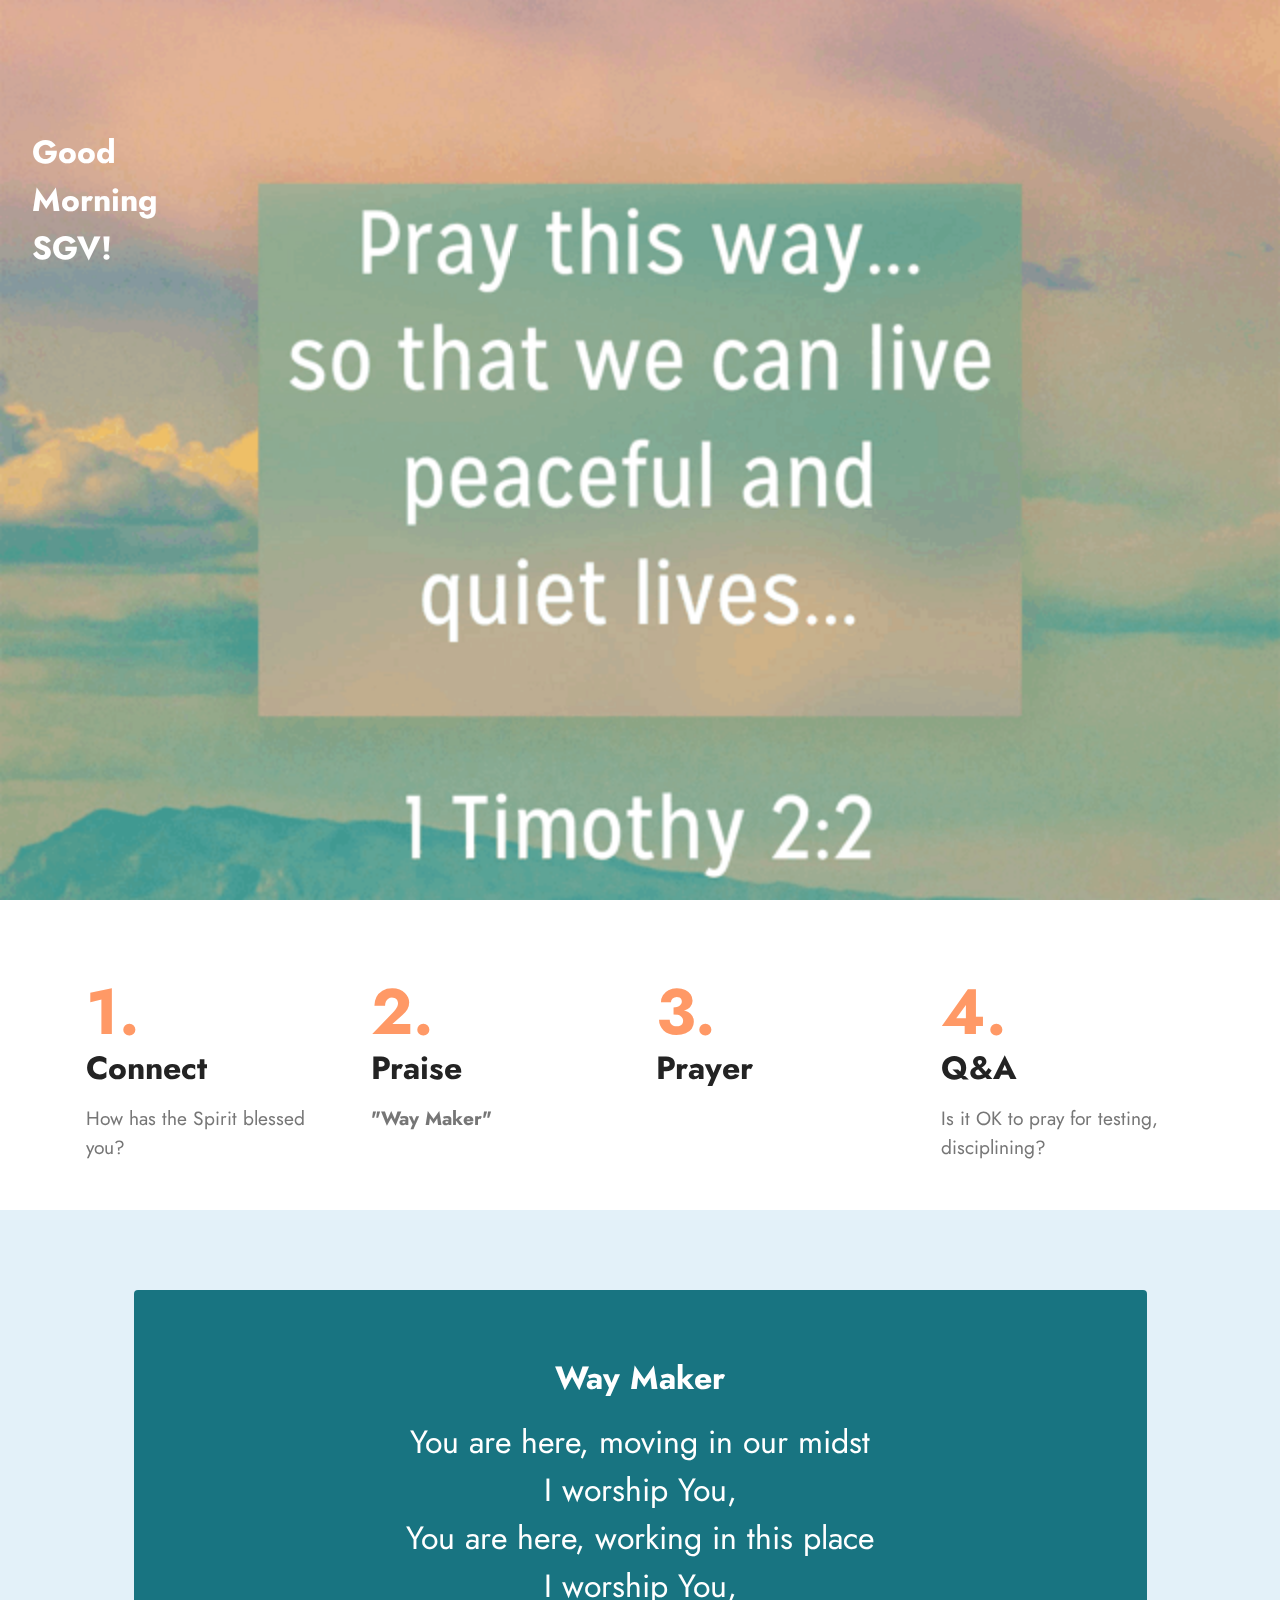
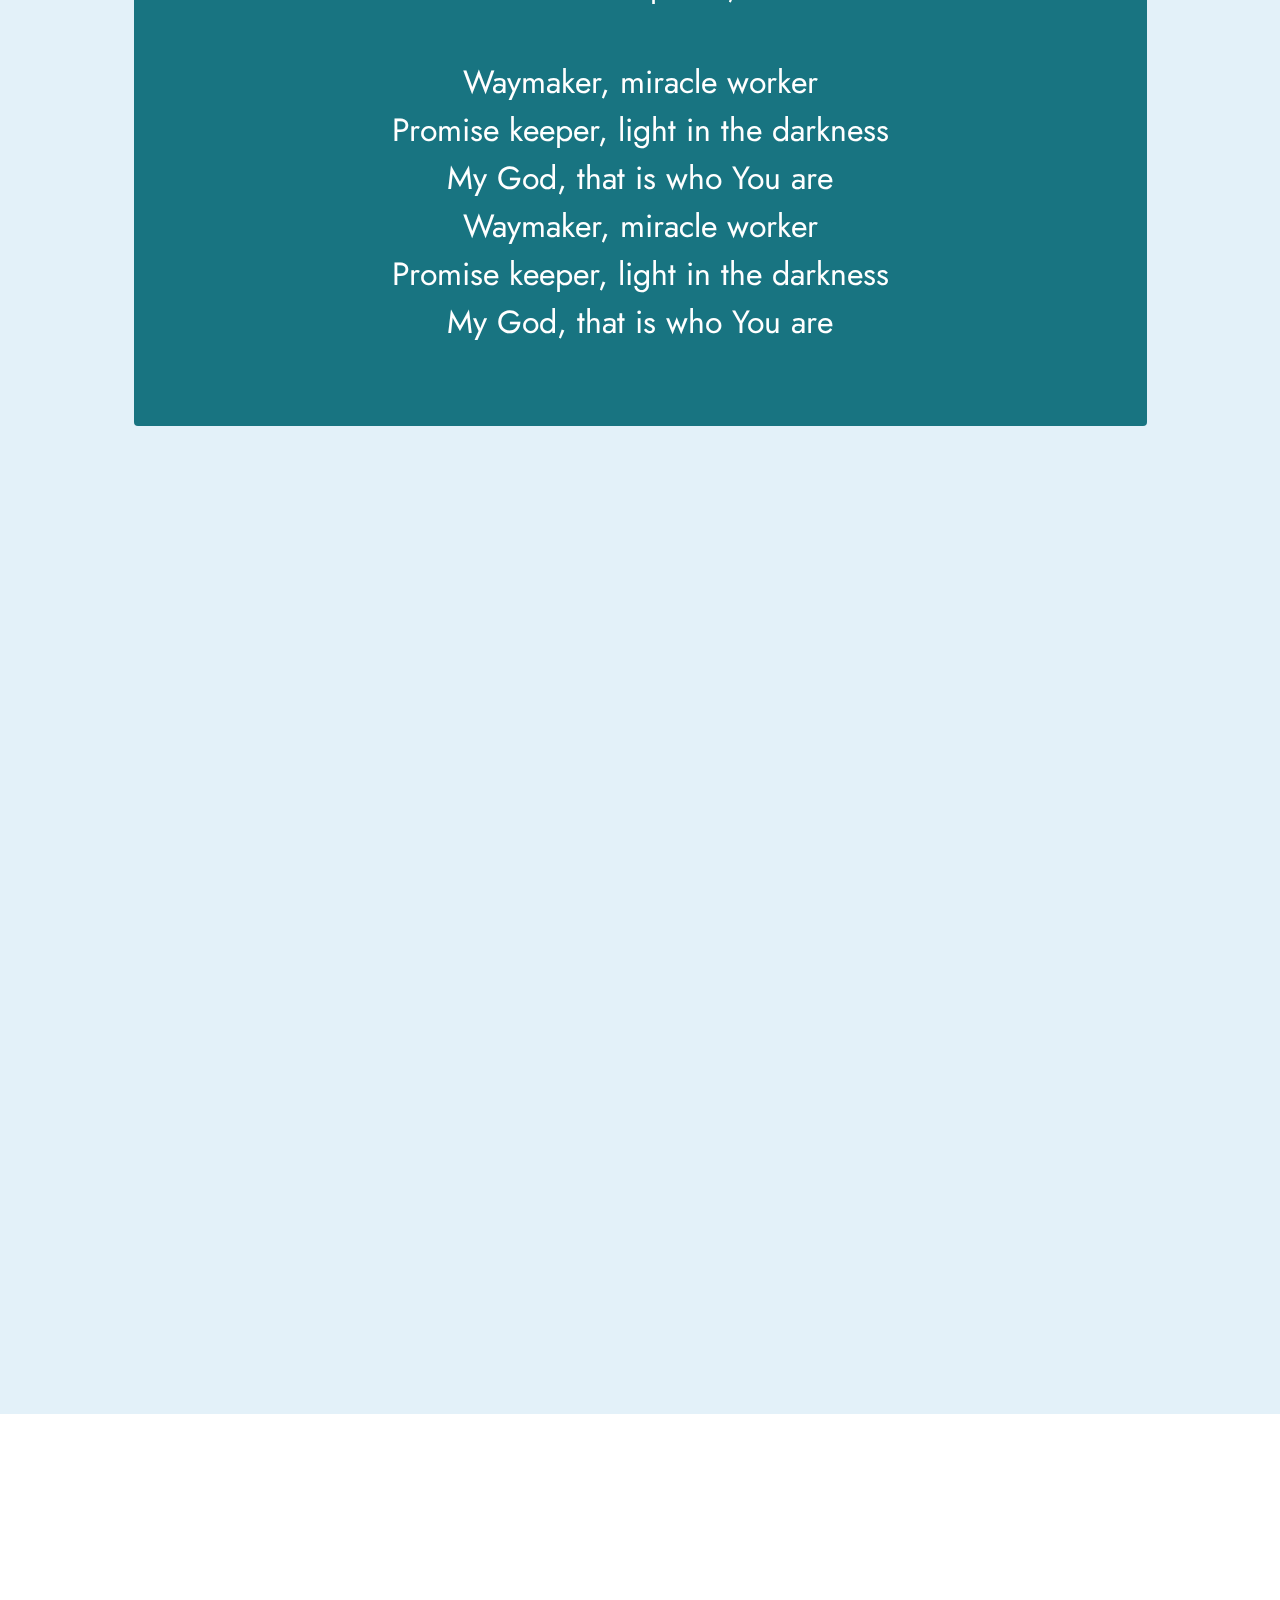
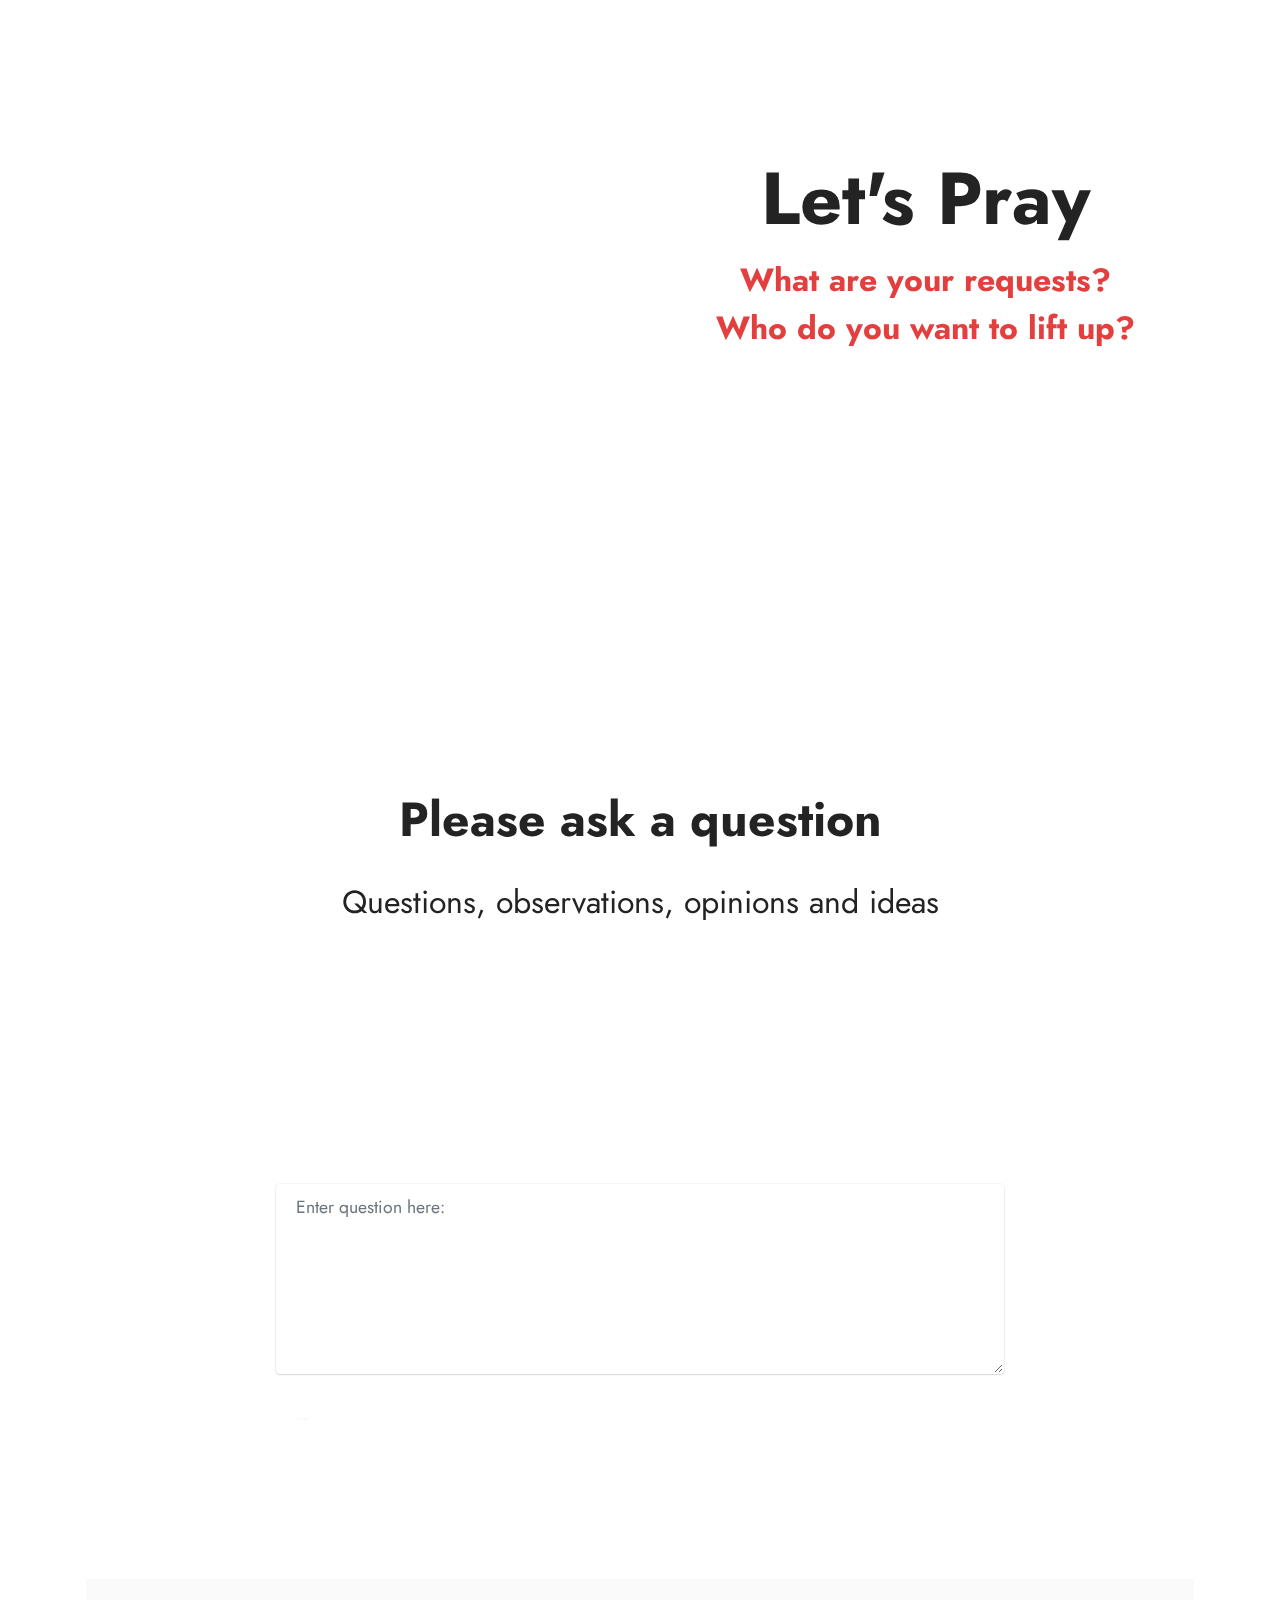
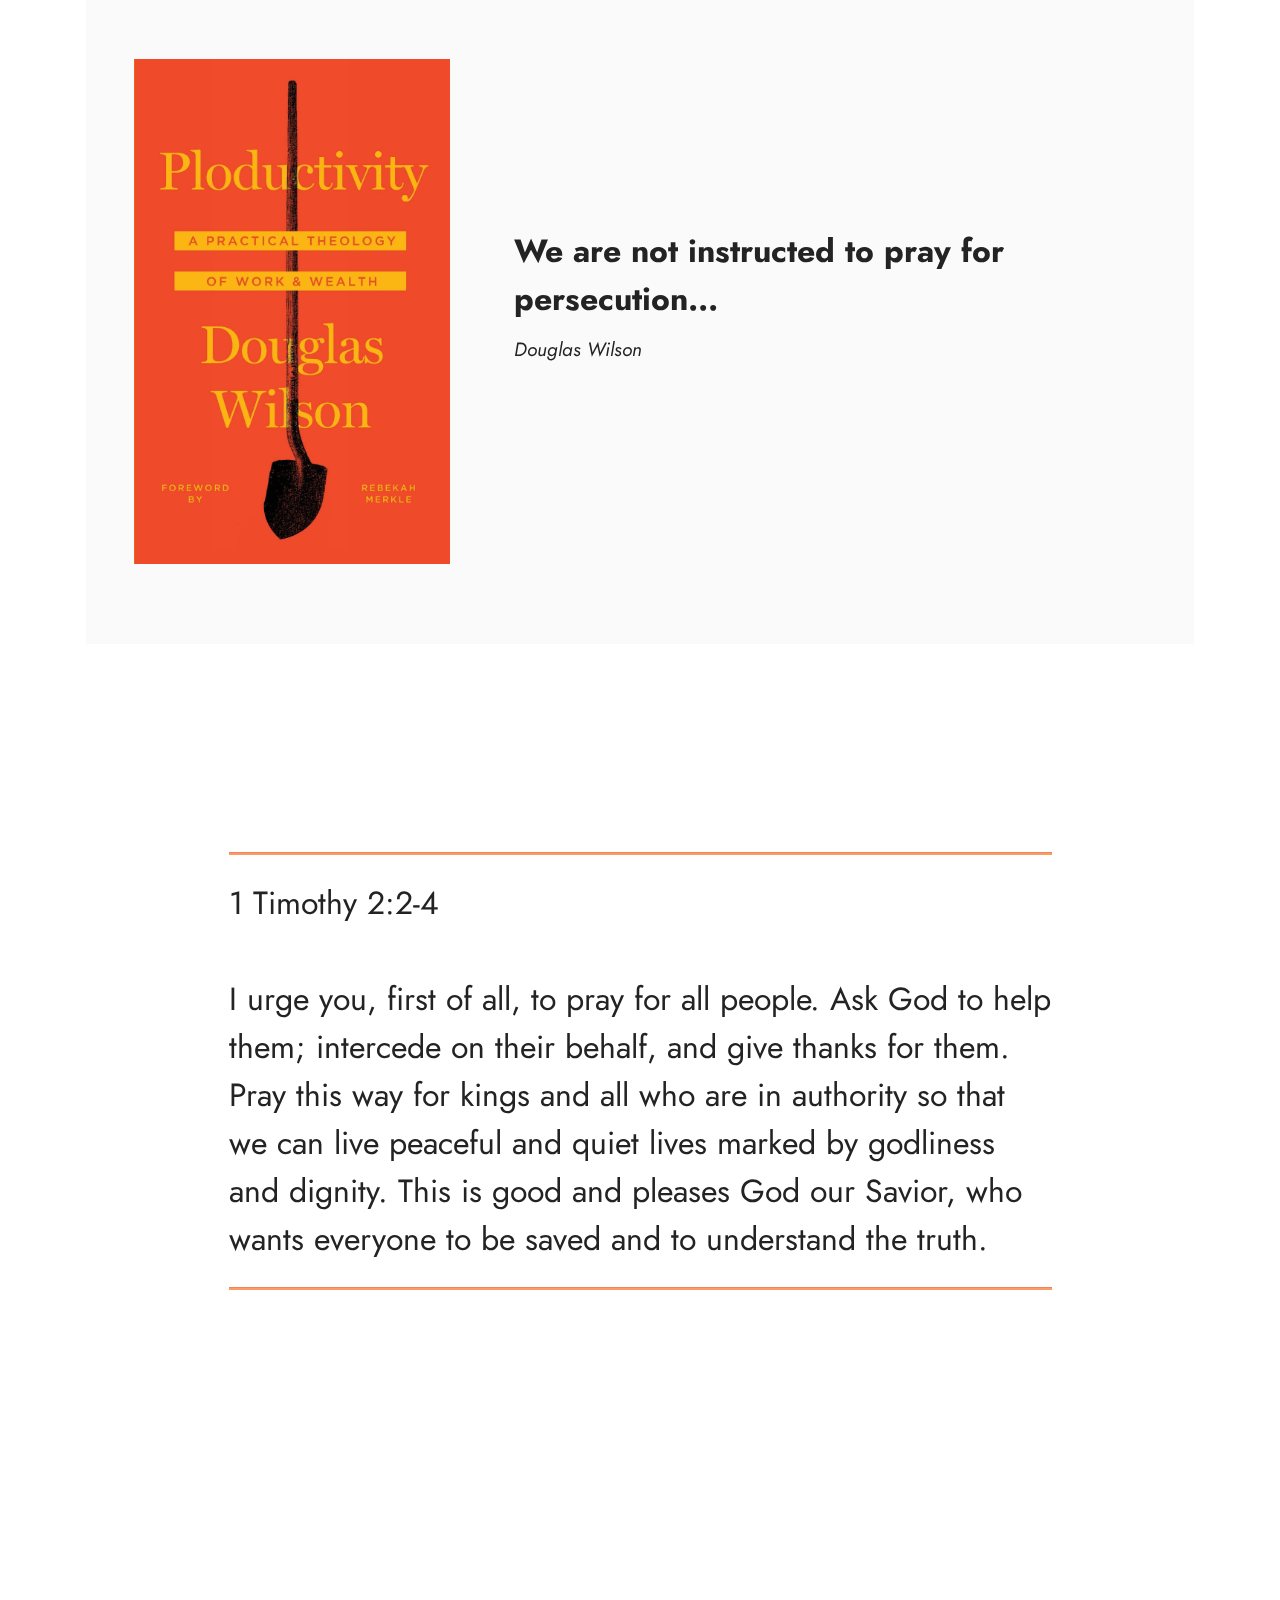
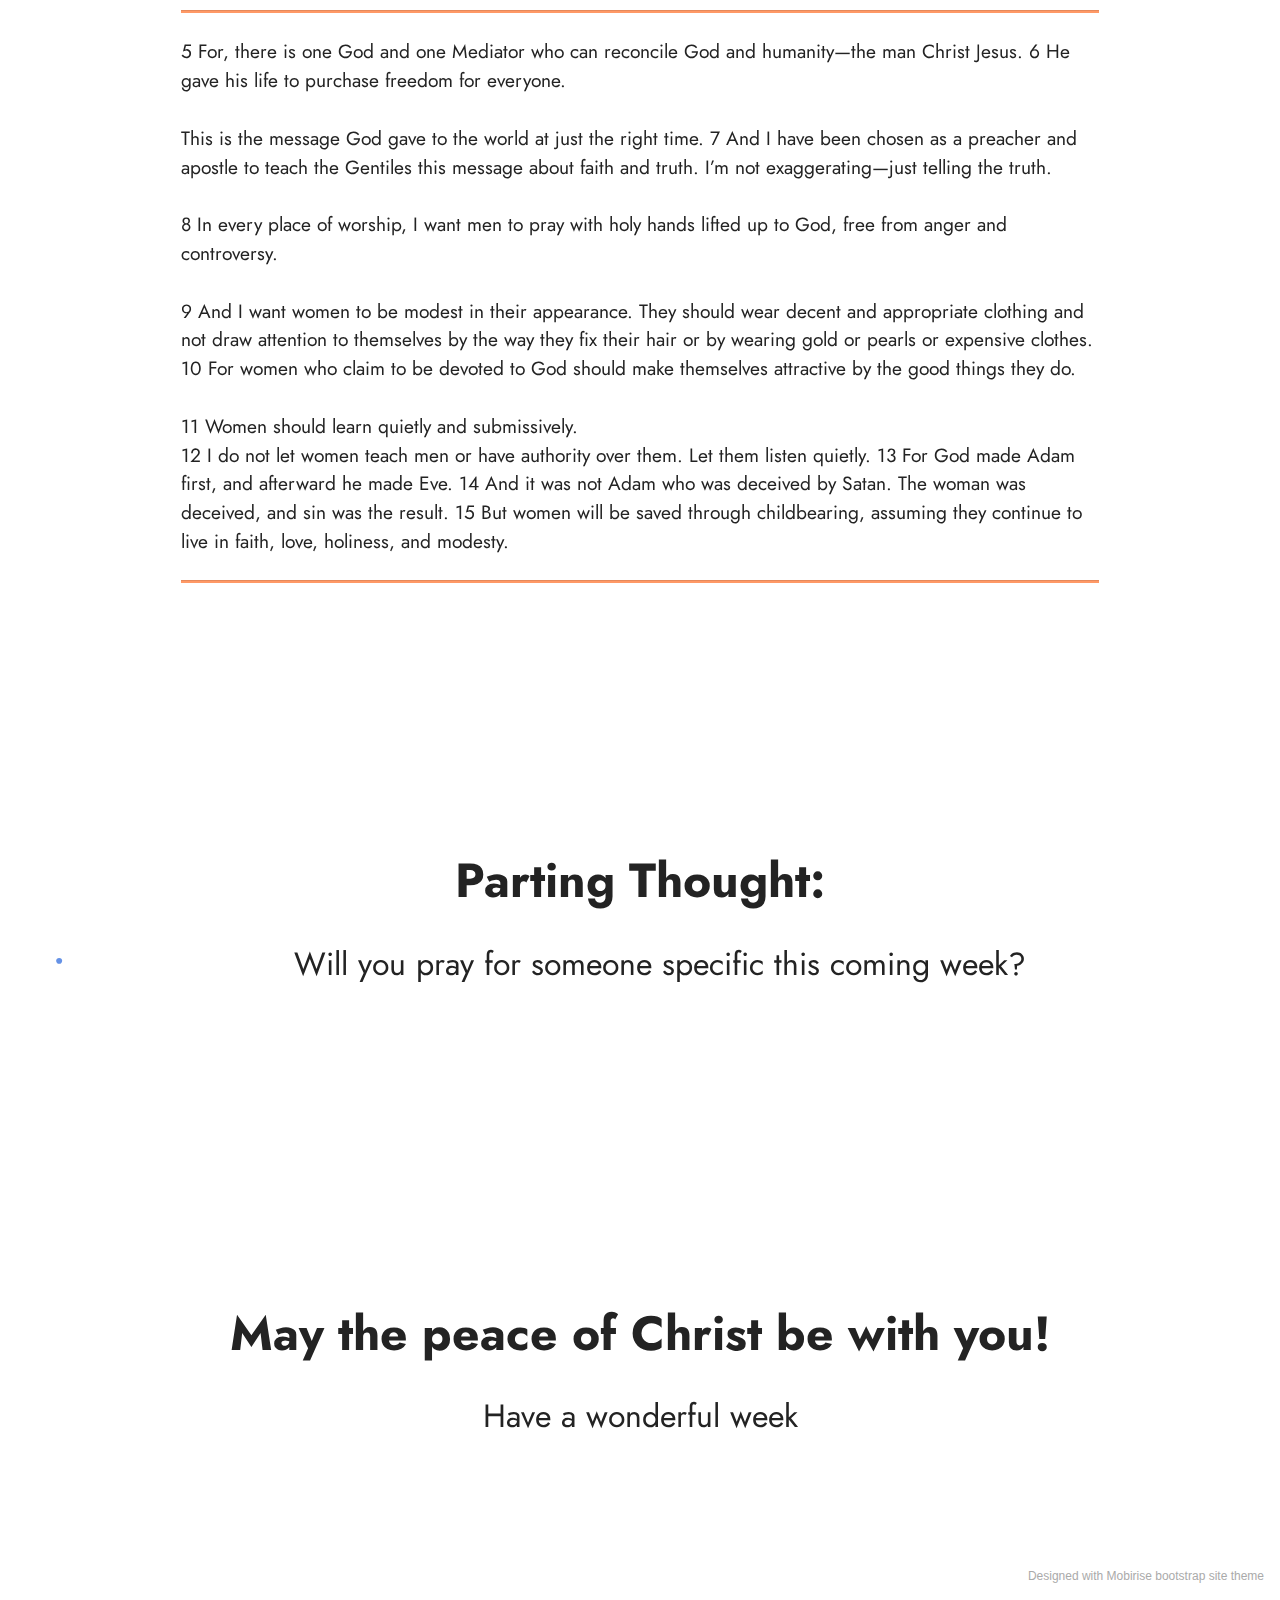
<file: 1-3-21/index.html>
<!DOCTYPE html>
<html  >
<head>
  <!-- Site made with Mobirise Website Builder v5.2.0, https://mobirise.com -->
  <meta charset="UTF-8">
  <meta http-equiv="X-UA-Compatible" content="IE=edge">
  <meta name="generator" content="Mobirise v5.2.0, mobirise.com">
  <meta name="viewport" content="width=device-width, initial-scale=1, minimum-scale=1">
  <link rel="shortcut icon" href="assets/images/logo5.png" type="image/x-icon">
  <meta name="description" content="">
  
  
  <title>SGV - Sunday</title>
  <link rel="stylesheet" href="assets/tether/tether.min.css">
  <link rel="stylesheet" href="assets/bootstrap/css/bootstrap.min.css">
  <link rel="stylesheet" href="assets/bootstrap/css/bootstrap-grid.min.css">
  <link rel="stylesheet" href="assets/bootstrap/css/bootstrap-reboot.min.css">
  <link rel="stylesheet" href="assets/theme/css/style.css">
  <link rel="preload" as="style" href="assets/mobirise/css/mbr-additional.css"><link rel="stylesheet" href="assets/mobirise/css/mbr-additional.css" type="text/css">
  
  
  
  
</head>
<body>
  
  <section class="header4 cid-shcgQgo4v8 mbr-fullscreen mbr-parallax-background" id="header4-0">

    
    <div class="mbr-overlay"></div>
    <div class="container-fluid">
        <div class="row">
            <div class="content-wrap">
                <h1 class="mbr-section-title mbr-fonts-style mbr-white mb-3 display-5"><strong>Good Morning <br>SGV!</strong></h1>
                
                

                
            </div>
        </div>
    </div>
</section>

<section class="features22 cid-simccDc2Nc" id="features23-k">

    

    
    <div class="container">
        <div class="card-wrapper">
            <div class="card-box align-left">
                
                
                
            </div>
        </div>
        <!-- col-12 col-md-6 col-lg-4 -->
        <div class="row justify-content-center content-row mt-4">
            <div class="card p-4 p-md-3 col-md-6 col-lg-3">
                <div class="card-box">
                    <div class="title">
                        <span class="num mbr-fonts-style"><strong>1.</strong></span>
                    </div>
                    <h4 class="card-title mbr-fonts-style display-5">
                        <strong>Connect</strong></h4>
                    <p class="mbr-text card-text mbr-fonts-style display-7">How has the Spirit blessed you?</p>
                </div>
            </div>
            <div class="card p-4 p-md-3 col-md-6 col-lg-3">
                <div class="card-box">
                    <div class="title">
                        <span class="num mbr-fonts-style"><strong>2.</strong></span>
                    </div>
                    <h4 class="card-title mbr-fonts-style display-5"><strong>Praise</strong></h4>
                    <p class="mbr-text card-text mbr-fonts-style display-7"><strong>"Way Maker"</strong></p>
                </div>
            </div>
            <div class="card p-4 p-md-3 col-md-6 col-lg-3">
                <div class="card-box">
                    <div class="title">
                        <span class="num mbr-fonts-style"><strong>3.</strong></span>
                    </div>
                    <h4 class="card-title mbr-fonts-style display-5"><strong>Prayer</strong></h4>
                    <p class="mbr-text card-text mbr-fonts-style display-7"></p>
                </div>
            </div>
            <div class="card p-4 p-md-3 col-md-6 col-lg-3">
                <div class="card-box">
                    <div class="title">
                        <span class="num mbr-fonts-style"><strong>4.</strong></span>
                    </div>
                    <h4 class="card-title mbr-fonts-style display-5">
                        <strong>Q&amp;A</strong></h4>
                    <p class="mbr-text card-text mbr-fonts-style display-7">Is it OK to pray for testing, disciplining?</p>
                </div>
            </div>
            
            
            
            
        </div>
    </div>
</section>

<section class="content15 cid-sjFJOFoo3M" id="content15-y">

    

    
    <div class="container">
        <div class="row justify-content-center">
            <div class="card col-md-12 col-lg-11">
                <div class="card-wrapper">
                    <div class="card-box align-left">
                        <h4 class="card-title mbr-fonts-style mbr-white mb-3 display-5"><strong>Way Maker</strong></h4>
                        <p class="mbr-text mbr-fonts-style display-5">You are here, moving in our midst<br>I worship You,<br>You are here, working in this place<br>I worship You,<br><br>Waymaker, miracle worker<br>Promise keeper, light in the darkness<br>My God, that is who You are<br>Waymaker, miracle worker<br>Promise keeper, light in the darkness<br>My God, that is who You are<br></p>
                        
                    </div>
                </div>
            </div>
        </div>
    </div>
</section>

<section class="video2 cid-shclokJuWb" id="video2-6">
    
    
    <div class="container-fluid">
        
        <div class="row justify-content-center mt-4">
            <div class="col-12 col-md-12 video-block">
                <div class="video-wrapper"><iframe class="mbr-embedded-video" src="https://www.youtube.com/embed/29IxnsqOkmQ?rel=0&amp;amp;showinfo=0&amp;autoplay=0&amp;loop=0" width="1280" height="720" frameborder="0" allowfullscreen></iframe></div>
                
            </div>
        </div>
    </div>
</section>

<section class="header3 cid-sl0nyjHzp6 mbr-fullscreen mbr-parallax-background" id="header3-18">

    

    <div class="mbr-overlay" style="opacity: 0.2; background-color: rgb(255, 255, 255);"></div>

    <div class="align-center container">
        <div class="row justify-content-end">
            <div class="col-12 col-lg-6">
                <h1 class="mbr-section-title mbr-fonts-style mb-3 display-1"><strong>Let's Pray</strong></h1>
                
                <p class="mbr-text mbr-fonts-style display-5"><strong>What are your requests?<br>Who do you want to lift up?</strong></p>
                
            </div>
        </div>
    </div>
</section>

<section class="content4 cid-skofgeFJMj" id="content4-16">
    
    
    <div class="container">
        <div class="row justify-content-center">
            <div class="title col-md-12 col-lg-10">
                <h3 class="mbr-section-title mbr-fonts-style align-center mb-4 display-2">
                    <strong>Please ask a question</strong></h3>
                <h4 class="mbr-section-subtitle align-center mbr-fonts-style mb-4 display-5">Questions, observations, opinions and ideas</h4>
                
            </div>
        </div>
    </div>
</section>

<section class="mbr-section form1 cid-sklqqHfS0V" id="form1-14">

    

    
    <div class="container">
        <div class="row justify-content-center">
            <div class="title col-12 col-lg-8">
                
                
            </div>
        </div>
    </div>
    <div class="container">
        <div class="row justify-content-center">
            <div class="media-container-column col-lg-8" data-form-type="formoid">
                    <div data-form-alert="" hidden="">Thank you for your interest in sound masking. We will follow-up with you shortly.</div>
            
                    <form class="mbr-form" action="https://mobirise.eu/" method="post" data-form-title="Mobirise Form"><input type="hidden" name="email" data-form-email="true" value="axZE0cKsuIlBeRfnPX9qCzOla1+YhtEgZRPUAyeA9K5dod4iw6kImT0XPjCHEic0iPs1C9Qm/Y0BUXKkwE2J4akwyfHFYCCAzE2nhazyDEgG1+1M2+VBV/xeWaPv9YW/">
                        <div class="row row-sm-offset">
                            
                            
                            
                        </div>
                        <div class="form-group" data-for="message">
                            <label class="form-control-label mbr-fonts-style display-7" for="message-form1-14"></label>
                            <textarea type="text" class="form-control" name="message" rows="7" data-form-field="Message" placeholder="Enter question here:" id="message-form1-14"></textarea>
                        </div>
            
                        <span class="input-group-btn"><button href="" type="submit" class="btn btn-form btn-white-outline display-4">–</button></span>
                    </form>
            </div>
        </div>
    </div>
</section>

<section class="features16 cid-sl3hnoTXlH" id="features17-19">
    

    
    <div class="container">
        <div class="content-wrapper">
            <div class="row align-items-center">
                <div class="col-12 col-lg-4">
                    <div class="image-wrapper">
                        <img src="assets/images/ploductivity-850x1360.jpg" alt="Mobirise">
                    </div>
                </div>
                <div class="col-12 col-lg">
                    <div class="text-wrapper">
                        <h6 class="card-title mbr-fonts-style display-5"><strong>We are not instructed to pray for persecution...</strong></h6>
                        <p class="mbr-text mbr-fonts-style mb-4 display-7"><em>
                            Douglas Wilson</em></p>
                        
                    </div>
                </div>
            </div>
        </div>
    </div>
</section>

<section class="content6 cid-sjFGKOWZXo" id="content6-w">
    
    <div class="container">
        <div class="row justify-content-center">
            <div class="col-md-12 col-lg-9">
                <hr class="line">
                <p class="mbr-text align-center mbr-fonts-style my-4 display-5">1 Timothy 2:2-4<br><br>I urge you, first of all, to pray for all people. Ask God to help them; intercede on their behalf, and give thanks for them. Pray this way for kings and all who are in authority so that we can live peaceful and quiet lives marked by godliness and dignity. This is good and pleases God our Savior, who wants everyone to be saved and to understand the truth.<br></p>
                <hr class="line">
            </div>
        </div>
    </div>
</section>

<section class="content6 cid-sklonzDwtp" id="content6-13">
    
    <div class="container">
        <div class="row justify-content-center">
            <div class="col-md-12 col-lg-10">
                <hr class="line">
                <p class="mbr-text align-center mbr-fonts-style my-4 display-7">5 For, there is one God and one Mediator who can reconcile God and humanity—the man Christ Jesus. 6 He gave his life to purchase freedom for everyone.<br><br>This is the message God gave to the world at just the right time. 7 And I have been chosen as a preacher and apostle to teach the Gentiles this message about faith and truth. I’m not exaggerating—just telling the truth.<br><br>8 In every place of worship, I want men to pray with holy hands lifted up to God, free from anger and controversy.<br><br>9 And I want women to be modest in their appearance. They should wear decent and appropriate clothing and not draw attention to themselves by the way they fix their hair or by wearing gold or pearls or expensive clothes. 10 For women who claim to be devoted to God should make themselves attractive by the good things they do.<br><br>11 Women should learn quietly and submissively. <br>12 I do not let women teach men or have authority over them. Let them listen quietly. 13 For God made Adam first, and afterward he made Eve. 14 And it was not Adam who was deceived by Satan. The woman was deceived, and sin was the result. 15 But women will be saved through childbearing, assuming they continue to live in faith, love, holiness, and modesty.<br></p>
                <hr class="line">
            </div>
        </div>
    </div>
</section>

<section class="content14 cid-shkbvNDGQr" id="content14-e">
    
    
    
    <div class="container-fluid">
        <div class="row justify-content-center">
            <div class="col-md-12 col-lg-12">
                    <h3 class="mbr-section-title mbr-fonts-style mb-4 display-2">
                        <strong>Parting Thought:</strong></h3>
                <ul class="list mbr-fonts-style display-5">
                    <li>Will you pray for someone specific this coming week?</li>
                </ul>
            </div>
        </div>
    </div>
</section>

<section class="content4 cid-skogVF9RTT" id="content4-17">
    
    
    <div class="container">
        <div class="row justify-content-center">
            <div class="title col-md-12 col-lg-10">
                <h3 class="mbr-section-title mbr-fonts-style align-center mb-4 display-2"><strong>May the peace of Christ be with you!</strong></h3>
                <h4 class="mbr-section-subtitle align-center mbr-fonts-style mb-4 display-5">Have a wonderful week</h4>
                
            </div>
        </div>
    </div>
</section><section style="background-color: #fff; font-family: -apple-system, BlinkMacSystemFont, 'Segoe UI', 'Roboto', 'Helvetica Neue', Arial, sans-serif; color:#aaa; font-size:12px; padding: 0; align-items: center; display: flex;"><a href="https://mobirise.site/a" style="flex: 1 1; height: 3rem; padding-left: 1rem;"></a><p style="flex: 0 0 auto; margin:0; padding-right:1rem;"><a href="https://mobirise.site/t" style="color:#aaa;">Designed</a> with Mobirise bootstrap site theme</p></section><script src="assets/web/assets/jquery/jquery.min.js"></script>  <script src="assets/popper/popper.min.js"></script>  <script src="assets/tether/tether.min.js"></script>  <script src="assets/bootstrap/js/bootstrap.min.js"></script>  <script src="assets/smoothscroll/smooth-scroll.js"></script>  <script src="assets/parallax/jarallax.min.js"></script>  <script src="assets/playervimeo/vimeo_player.js"></script>  <script src="assets/theme/js/script.js"></script>  <script src="assets/formoid/formoid.min.js"></script>  
  
  
</body>
</html>
</file>
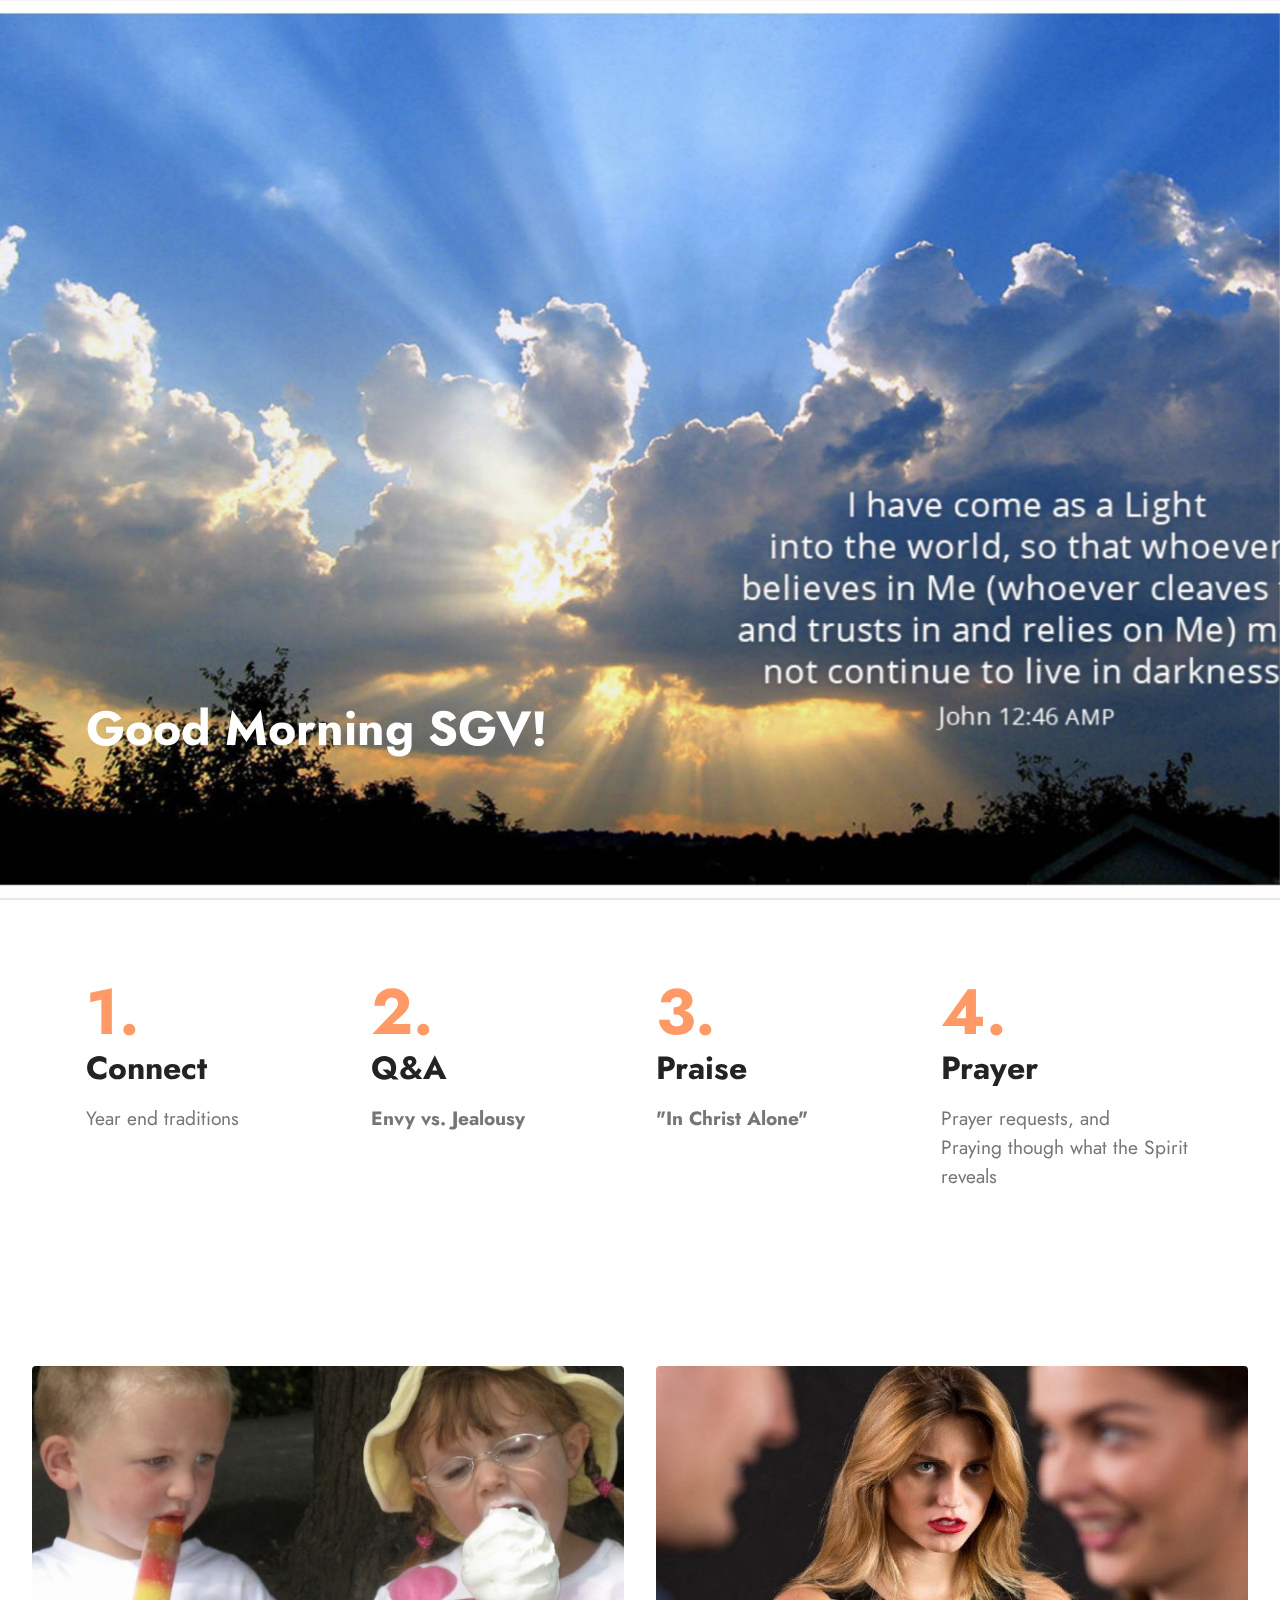
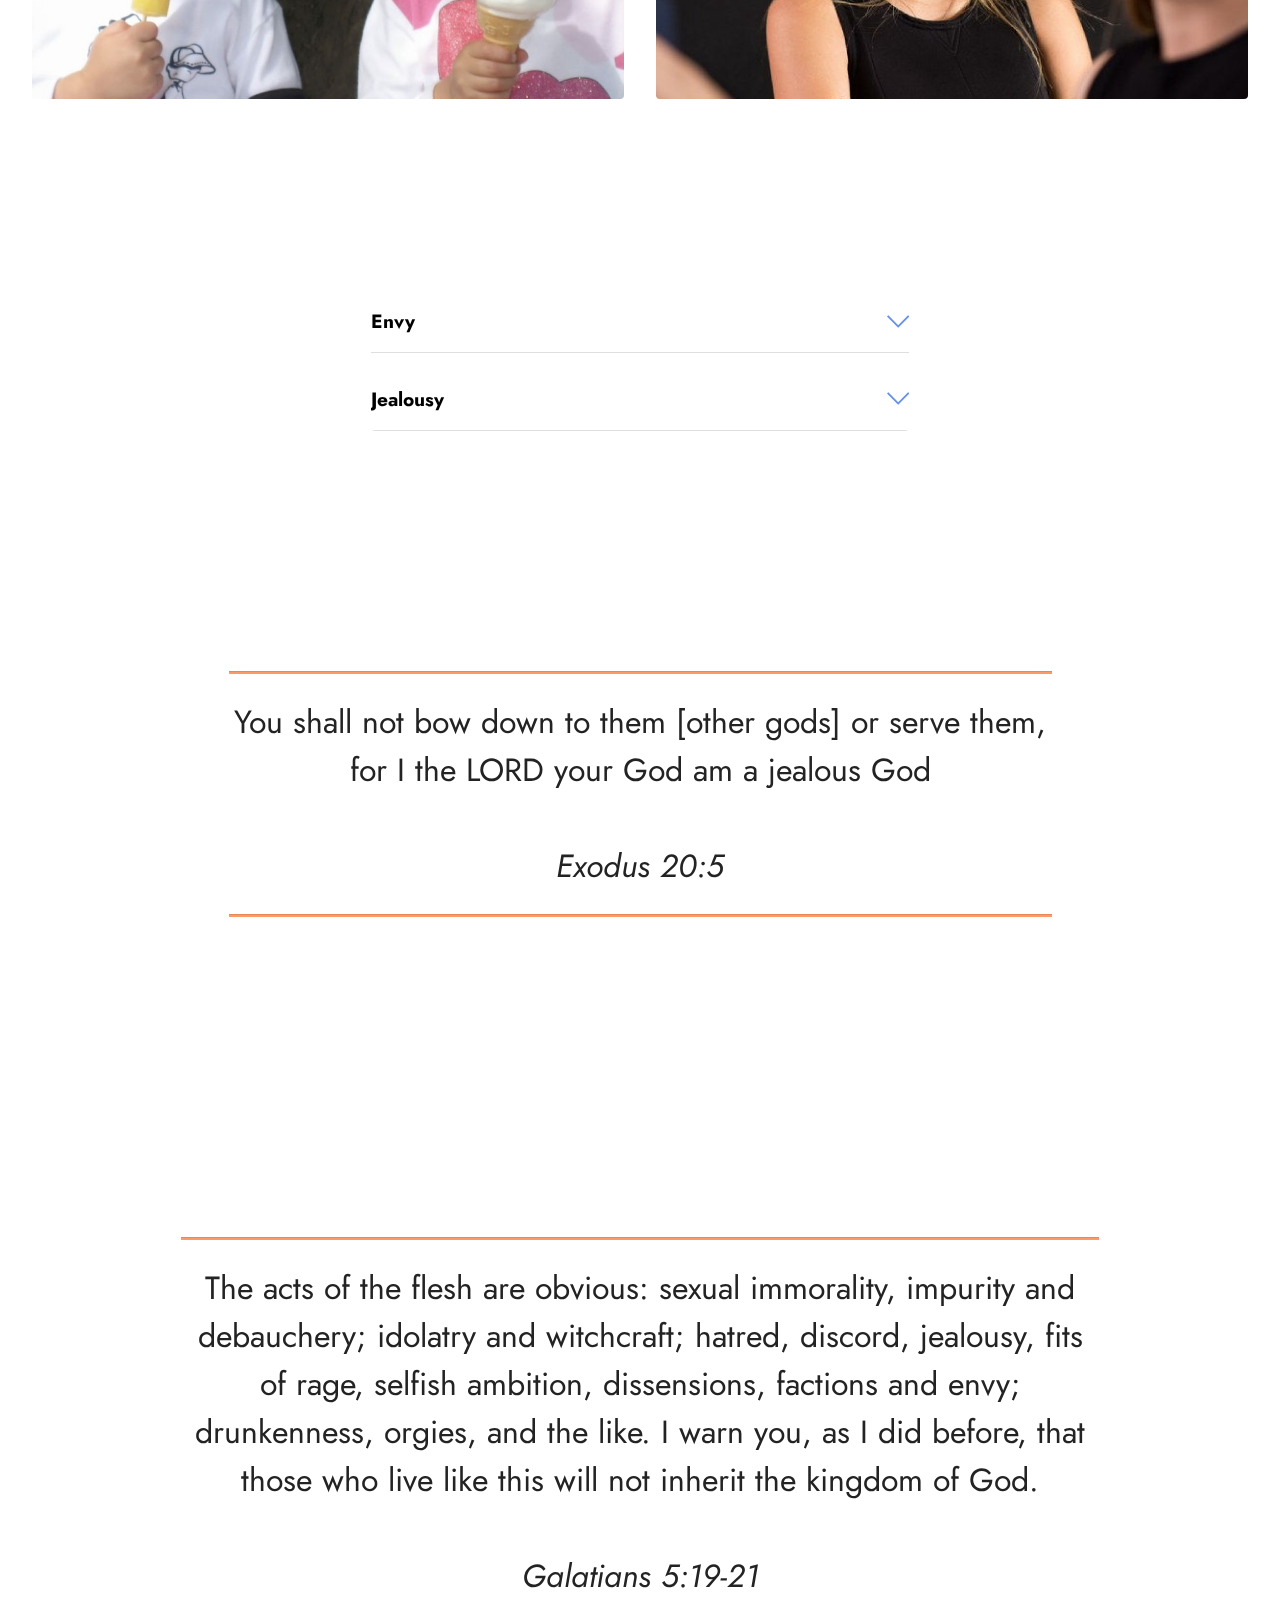
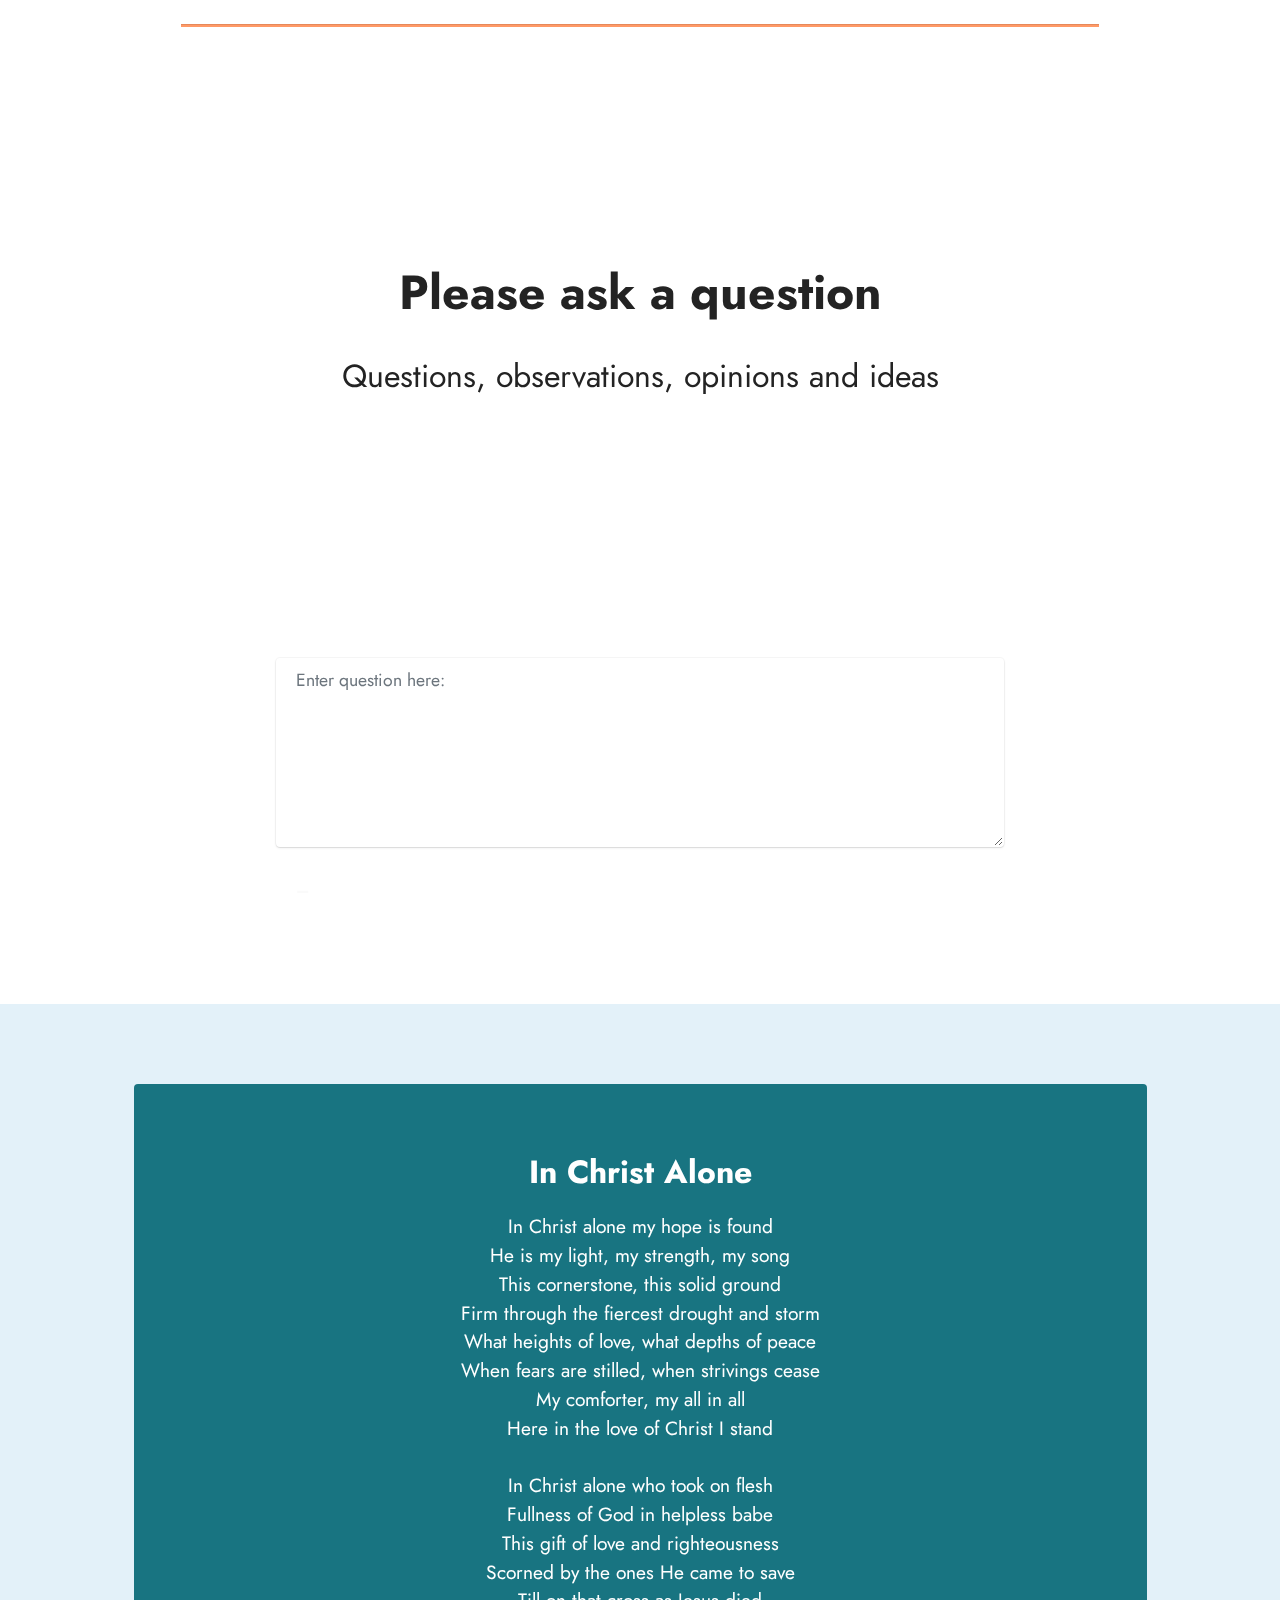
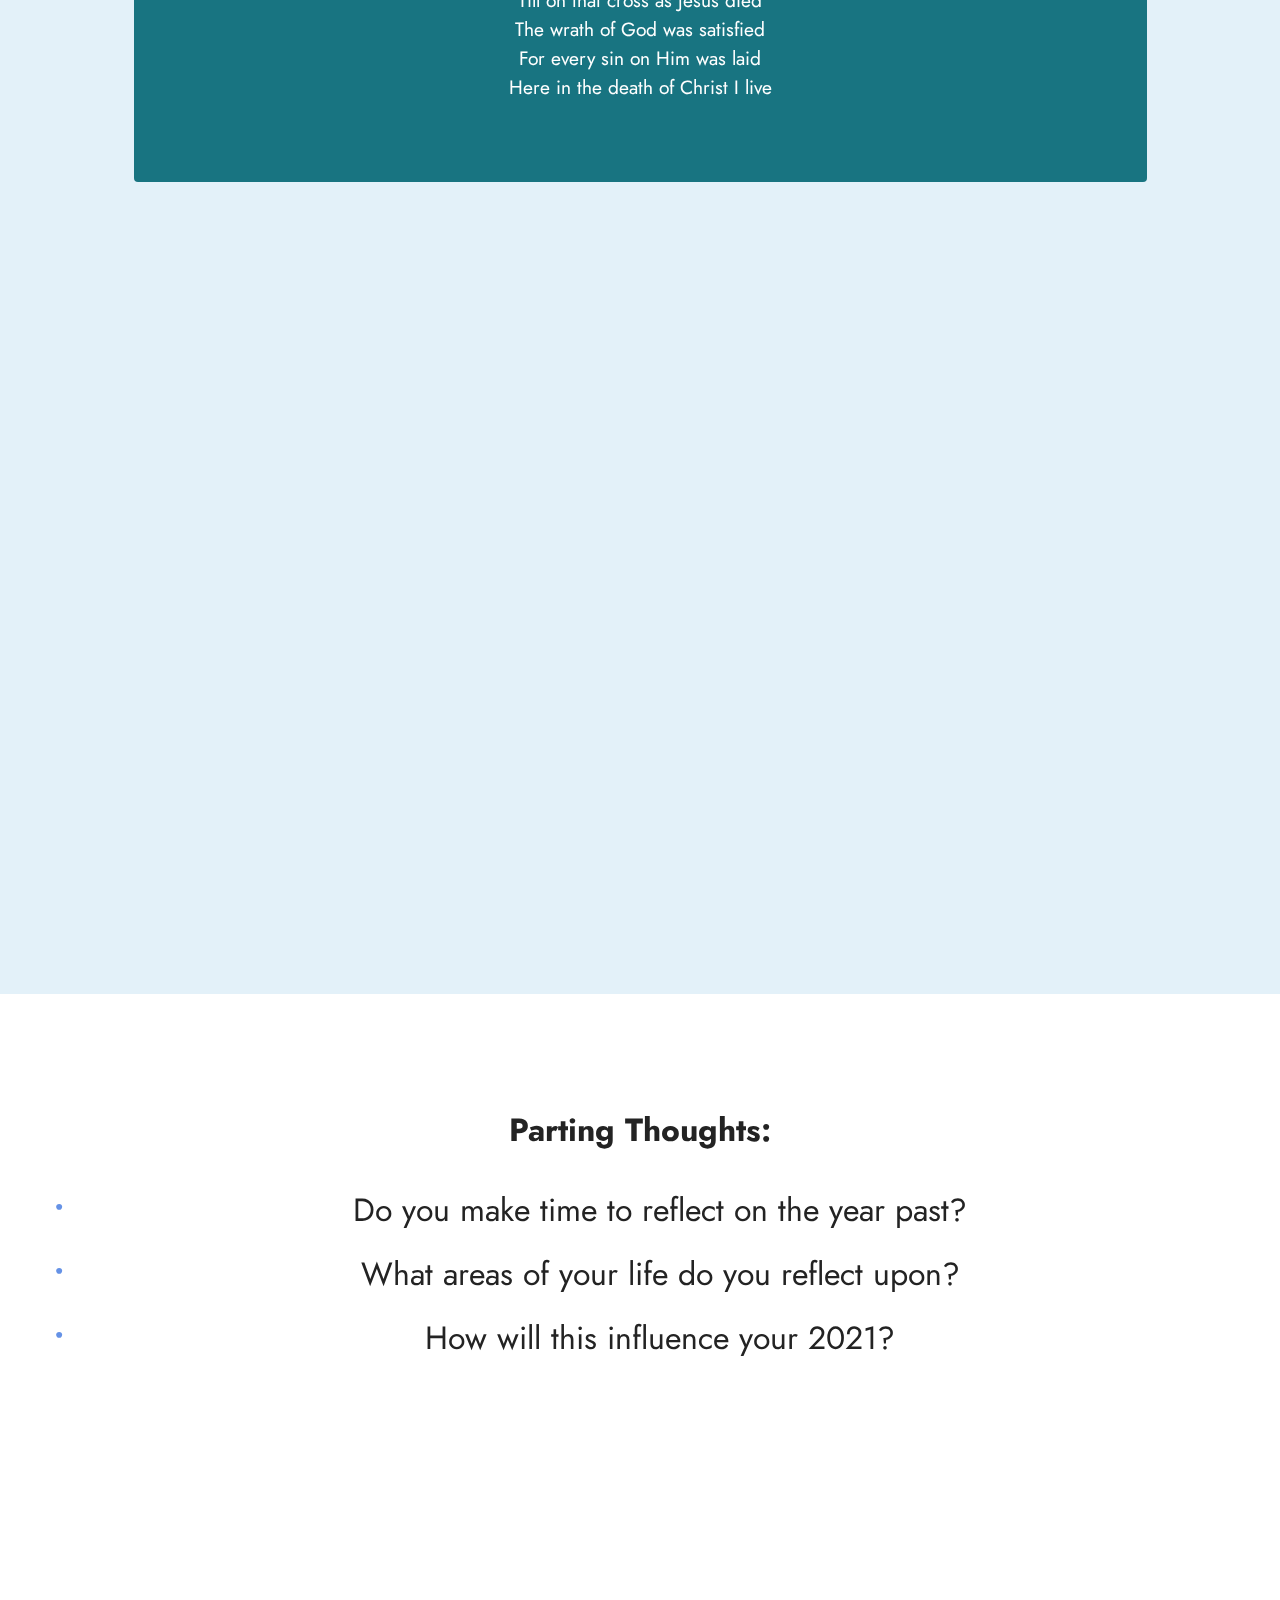
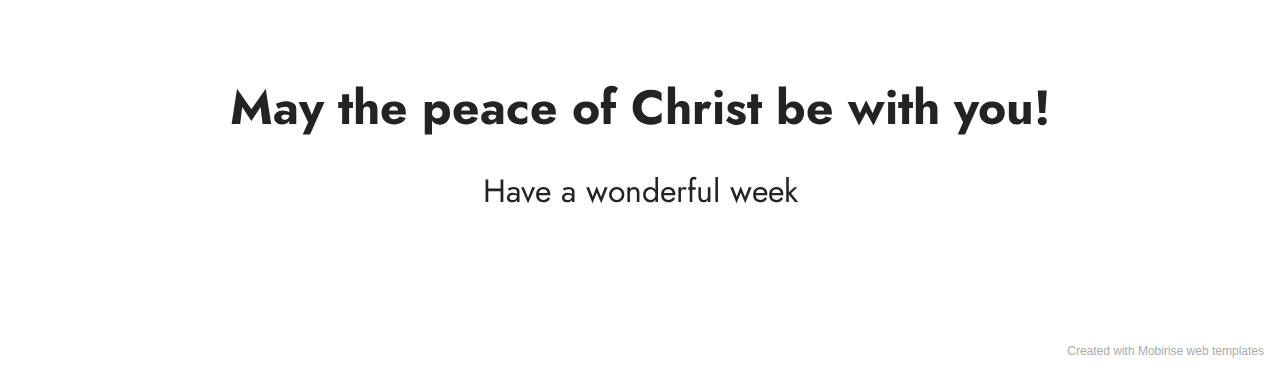
<file: 12-26-20/index.html>
<!DOCTYPE html>
<html  >
<head>
  <!-- Site made with Mobirise Website Builder v5.2.0, https://mobirise.com -->
  <meta charset="UTF-8">
  <meta http-equiv="X-UA-Compatible" content="IE=edge">
  <meta name="generator" content="Mobirise v5.2.0, mobirise.com">
  <meta name="viewport" content="width=device-width, initial-scale=1, minimum-scale=1">
  <link rel="shortcut icon" href="assets/images/logo5.png" type="image/x-icon">
  <meta name="description" content="">
  
  
  <title>SGV - Sunday</title>
  <link rel="stylesheet" href="assets/web/assets/mobirise-icons2/mobirise2.css">
  <link rel="stylesheet" href="assets/web/assets/mobirise-icons/mobirise-icons.css">
  <link rel="stylesheet" href="assets/tether/tether.min.css">
  <link rel="stylesheet" href="assets/bootstrap/css/bootstrap.min.css">
  <link rel="stylesheet" href="assets/bootstrap/css/bootstrap-grid.min.css">
  <link rel="stylesheet" href="assets/bootstrap/css/bootstrap-reboot.min.css">
  <link rel="stylesheet" href="assets/theme/css/style.css">
  <link rel="preload" as="style" href="assets/mobirise/css/mbr-additional.css"><link rel="stylesheet" href="assets/mobirise/css/mbr-additional.css" type="text/css">
  
  
  
  
</head>
<body>
  
  <section class="header4 cid-shcgQgo4v8 mbr-fullscreen mbr-parallax-background" id="header4-0">

    
    <div class="mbr-overlay"></div>
    <div class="container">
        <div class="row">
            <div class="content-wrap">
                <h1 class="mbr-section-title mbr-fonts-style mbr-white mb-3 display-2"><strong>Good Morning SGV!</strong></h1>
                
                

                
            </div>
        </div>
    </div>
</section>

<section class="features22 cid-simccDc2Nc" id="features23-k">

    

    
    <div class="container">
        <div class="card-wrapper">
            <div class="card-box align-left">
                
                
                
            </div>
        </div>
        <!-- col-12 col-md-6 col-lg-4 -->
        <div class="row justify-content-center content-row mt-4">
            <div class="card p-4 p-md-3 col-md-6 col-lg-3">
                <div class="card-box">
                    <div class="title">
                        <span class="num mbr-fonts-style"><strong>1.</strong></span>
                    </div>
                    <h4 class="card-title mbr-fonts-style display-5">
                        <strong>Connect</strong></h4>
                    <p class="mbr-text card-text mbr-fonts-style display-7">Year end traditions</p>
                </div>
            </div>
            <div class="card p-4 p-md-3 col-md-6 col-lg-3">
                <div class="card-box">
                    <div class="title">
                        <span class="num mbr-fonts-style"><strong>2.</strong></span>
                    </div>
                    <h4 class="card-title mbr-fonts-style display-5">
                        <strong>Q&amp;A</strong></h4>
                    <p class="mbr-text card-text mbr-fonts-style display-7"><strong>Envy vs. Jealousy</strong></p>
                </div>
            </div>
            <div class="card p-4 p-md-3 col-md-6 col-lg-3">
                <div class="card-box">
                    <div class="title">
                        <span class="num mbr-fonts-style"><strong>3.</strong></span>
                    </div>
                    <h4 class="card-title mbr-fonts-style display-5">
                        <strong>Praise</strong></h4>
                    <p class="mbr-text card-text mbr-fonts-style display-7"><strong>"In Christ Alone"</strong></p>
                </div>
            </div>
            <div class="card p-4 p-md-3 col-md-6 col-lg-3">
                <div class="card-box">
                    <div class="title">
                        <span class="num mbr-fonts-style"><strong>4.</strong></span>
                    </div>
                    <h4 class="card-title mbr-fonts-style display-5">
                        <strong>Prayer</strong></h4>
                    <p class="mbr-text card-text mbr-fonts-style display-7">Prayer requests, and<br>Praying though what the Spirit reveals</p>
                </div>
            </div>
            
            
            
            
        </div>
    </div>
</section>

<section class="content1 cid-skobNkwf6y" id="content1-15">
    
    
    <div class="container-fluid">
        
        <div class="row mt-4">
            <div class="item features-image сol-12 col-md-6 col-lg-6">
                <div class="item-wrapper">
                    <div class="item-img">
                        <img src="assets/images/envy-1-1076x764.jpeg" alt="" title="">
                    </div>
                    
                    
                </div>
            </div>
            <div class="item features-image сol-12 col-md-6 col-lg-6">
                <div class="item-wrapper">
                    <div class="item-img">
                        <img src="assets/images/jealousy-804x350.jpeg" alt="" title="">
                    </div>
                    
                    
                </div>
            </div>


        </div>
    </div>
</section>

<section class="content16 cid-sjFGugTSGL" id="content16-v">

    

    
    <div class="container">
        <div class="row justify-content-center">
            <div class="col-12 col-md-6">
                
                <div id="bootstrap-accordion_4" class="panel-group accordionStyles accordion" role="tablist" aria-multiselectable="true">
                    <div class="card mb-3">
                        <div class="card-header" role="tab" id="headingOne">
                            <a role="button" class="panel-title collapsed" data-toggle="collapse" data-core="" href="#collapse1_4" aria-expanded="false" aria-controls="collapse1">
                                <h6 class="panel-title-edit mbr-fonts-style mb-0 display-7"><strong>Envy</strong></h6>
                                <span class="sign mbr-iconfont mbri-arrow-down"></span>
                            </a>
                        </div>
                        <div id="collapse1_4" class="panel-collapse noScroll collapse" role="tabpanel" aria-labelledby="headingOne" data-parent="#bootstrap-accordion_4">
                            <div class="panel-body">
                                <p class="mbr-fonts-style panel-text display-4">Is to desire and pursue the have nots’ -&nbsp;<br>The desire of someone else’s possession–– it’s the lack of a desired person, place, or thing<br></p>
                            </div>
                        </div>
                    </div>
                    <div class="card mb-3">
                        <div class="card-header" role="tab" id="headingOne">
                            <a role="button" class="panel-title collapsed" data-toggle="collapse" data-core="" href="#collapse2_4" aria-expanded="false" aria-controls="collapse2">
                                <h6 class="panel-title-edit mbr-fonts-style mb-0 display-7"><strong>Jealousy</strong></h6>
                                <span class="sign mbr-iconfont mbri-arrow-down"></span>
                            </a>
                        </div>
                        <div id="collapse2_4" class="panel-collapse noScroll collapse" role="tabpanel" aria-labelledby="headingOne" data-parent="#bootstrap-accordion_4">
                            <div class="panel-body">
                                <p class="mbr-fonts-style panel-text display-4">– Is the fear that what you possess will be taken from you.<br>– Is the emotion when you fear you may be replaced in the affection of someone you love or desire.<br></p>
                            </div>
                        </div>
                    </div>
                    
                    
                    
                    
                </div>
            </div>
        </div>
    </div>
</section>

<section class="content6 cid-sjFGKOWZXo" id="content6-w">
    
    <div class="container">
        <div class="row justify-content-center">
            <div class="col-md-12 col-lg-9">
                <hr class="line">
                <p class="mbr-text align-center mbr-fonts-style my-4 display-5">You shall not bow down to them [other gods] or serve them, <br>for I the LORD your God am a jealous God<br><em><br></em><em>Exodus 20:5</em><br></p>
                <hr class="line">
            </div>
        </div>
    </div>
</section>

<section class="content6 cid-sklonzDwtp" id="content6-13">
    
    <div class="container">
        <div class="row justify-content-center">
            <div class="col-md-12 col-lg-10">
                <hr class="line">
                <p class="mbr-text align-center mbr-fonts-style my-4 display-5">The acts of the flesh are obvious: sexual immorality, impurity and debauchery; idolatry and witchcraft; hatred, discord, jealousy, fits of rage, selfish ambition, dissensions, factions and envy; drunkenness, orgies, and the like. I warn you, as I did before, that those who live like this will not inherit the kingdom of God.<br><em><br></em><em>Galatians 5:19-21</em><br></p>
                <hr class="line">
            </div>
        </div>
    </div>
</section>

<section class="content4 cid-skofgeFJMj" id="content4-16">
    
    
    <div class="container">
        <div class="row justify-content-center">
            <div class="title col-md-12 col-lg-10">
                <h3 class="mbr-section-title mbr-fonts-style align-center mb-4 display-2">
                    <strong>Please ask a question</strong></h3>
                <h4 class="mbr-section-subtitle align-center mbr-fonts-style mb-4 display-5">Questions, observations, opinions and ideas</h4>
                
            </div>
        </div>
    </div>
</section>

<section class="mbr-section form1 cid-sklqqHfS0V" id="form1-14">

    

    
    <div class="container">
        <div class="row justify-content-center">
            <div class="title col-12 col-lg-8">
                
                
            </div>
        </div>
    </div>
    <div class="container">
        <div class="row justify-content-center">
            <div class="media-container-column col-lg-8">
                    
            
                    <form class="mbr-form" action="https://mobirise.eu/" method="post">
                        <div class="row row-sm-offset">
                            
                            
                            
                        </div>
                        <div class="form-group" data-for="message">
                            <label class="form-control-label mbr-fonts-style display-7" for="message-form1-14"></label>
                            <textarea type="text" class="form-control" name="message" rows="7" data-form-field="Message" placeholder="Enter question here:" id="message-form1-14"></textarea>
                        </div>
            
                        <span class="input-group-btn"><button href="" type="submit" class="btn btn-form btn-white-outline display-4">–</button></span>
                    </form>
            </div>
        </div>
    </div>
</section>

<section class="content15 cid-sjFJOFoo3M" id="content15-y">

    

    
    <div class="container">
        <div class="row justify-content-center">
            <div class="card col-md-12 col-lg-11">
                <div class="card-wrapper">
                    <div class="card-box align-left">
                        <h4 class="card-title mbr-fonts-style mbr-white mb-3 display-5"><strong>In Christ Alone</strong></h4>
                        <p class="mbr-text mbr-fonts-style display-7">In Christ alone my hope is found<br>He is my light, my strength, my song<br>This cornerstone, this solid ground<br>Firm through the fiercest drought and storm<br>What heights of love, what depths of peace<br>When fears are stilled, when strivings cease<br>My comforter, my all in all<br>Here in the love of Christ I stand<br><br>In Christ alone who took on flesh<br>Fullness of God in helpless babe<br>This gift of love and righteousness<br>Scorned by the ones He came to save<br>Till on that cross as Jesus died<br>The wrath of God was satisfied<br>For every sin on Him was laid<br>Here in the death of Christ I live<br></p>
                        
                    </div>
                </div>
            </div>
        </div>
    </div>
</section>

<section class="video2 cid-shclokJuWb" id="video2-6">
    
    
    <div class="container-fluid">
        
        <div class="row justify-content-center mt-4">
            <div class="col-12 col-md-9 video-block">
                <div class="video-wrapper"><iframe class="mbr-embedded-video" src="https://www.youtube.com/embed/rn9-UNer6MQ?rel=0&amp;amp;showinfo=0&amp;autoplay=1&amp;loop=1&amp;playlist=rn9-UNer6MQ" width="1280" height="720" frameborder="0" allowfullscreen></iframe></div>
                
            </div>
        </div>
    </div>
</section>

<section class="content14 cid-shkbvNDGQr" id="content14-e">
    
    
    
    <div class="container-fluid">
        <div class="row justify-content-center">
            <div class="col-md-12 col-lg-12">
                    <h3 class="mbr-section-title mbr-fonts-style mb-4 display-5">
                        <strong>Parting Thoughts:</strong></h3>
                <ul class="list mbr-fonts-style display-5">
                    <li>Do you make time to reflect on the year past?</li><li>What areas of your life do you reflect upon?</li><li>How will this influence your 2021?</li>
                </ul>
            </div>
        </div>
    </div>
</section>

<section class="content4 cid-skogVF9RTT" id="content4-17">
    
    
    <div class="container">
        <div class="row justify-content-center">
            <div class="title col-md-12 col-lg-10">
                <h3 class="mbr-section-title mbr-fonts-style align-center mb-4 display-2"><strong>May the peace of Christ be with you!</strong></h3>
                <h4 class="mbr-section-subtitle align-center mbr-fonts-style mb-4 display-5">Have a wonderful week</h4>
                
            </div>
        </div>
    </div>
</section><section style="background-color: #fff; font-family: -apple-system, BlinkMacSystemFont, 'Segoe UI', 'Roboto', 'Helvetica Neue', Arial, sans-serif; color:#aaa; font-size:12px; padding: 0; align-items: center; display: flex;"><a href="https://mobirise.site/n" style="flex: 1 1; height: 3rem; padding-left: 1rem;"></a><p style="flex: 0 0 auto; margin:0; padding-right:1rem;">Created with <a href="https://mobirise.site/b" style="color:#aaa;">Mobirise</a> web templates</p></section><script src="assets/web/assets/jquery/jquery.min.js"></script>  <script src="assets/popper/popper.min.js"></script>  <script src="assets/tether/tether.min.js"></script>  <script src="assets/bootstrap/js/bootstrap.min.js"></script>  <script src="assets/smoothscroll/smooth-scroll.js"></script>  <script src="assets/parallax/jarallax.min.js"></script>  <script src="assets/mbr-switch-arrow/mbr-switch-arrow.js"></script>  <script src="assets/playervimeo/vimeo_player.js"></script>  <script src="assets/theme/js/script.js"></script>  
  
  
</body>
</html>
</file>
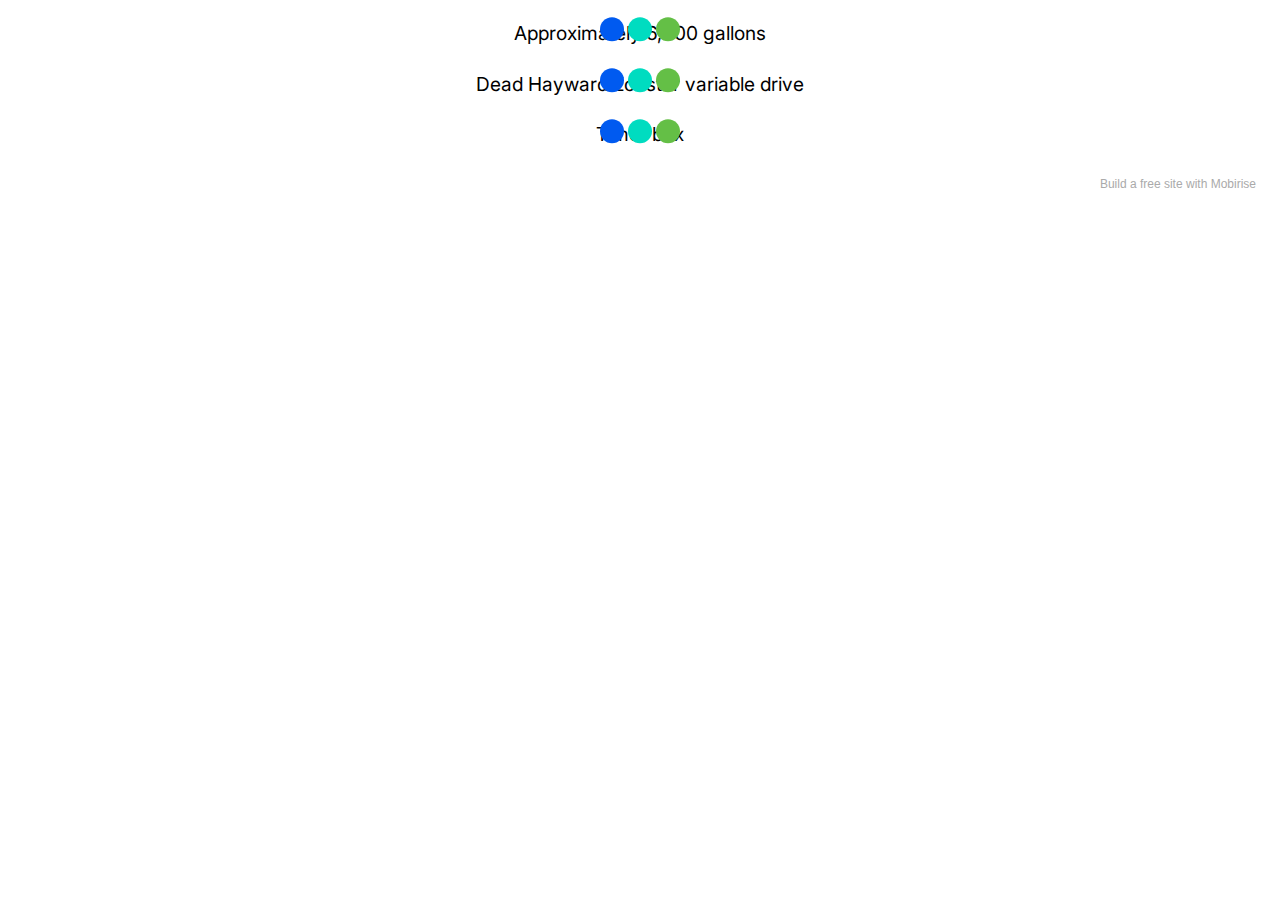
<file: Pool/index.html>
<!DOCTYPE html>
<html amp >
<head>
  <!-- Site made with Mobirise Website Builder v5.2.0, https://mobirise.com -->
  <meta charset="UTF-8">
  <meta http-equiv="X-UA-Compatible" content="IE=edge">
  <meta name="generator" content="Mobirise v5.2.0, mobirise.com">
  <meta name="viewport" content="width=device-width, initial-scale=1, minimum-scale=1">
  <link rel="shortcut icon" href="assets/images/logo5.png" type="image/x-icon">
  <meta name="description" content="">
  <meta name="amp-script-src" content="">
  
  <title>Pool and Pump photos</title>
  
<link rel="canonical" href="./">
 <style amp-boilerplate>body{-webkit-animation:-amp-start 8s steps(1,end) 0s 1 normal both;-moz-animation:-amp-start 8s steps(1,end) 0s 1 normal both;-ms-animation:-amp-start 8s steps(1,end) 0s 1 normal both;animation:-amp-start 8s steps(1,end) 0s 1 normal both}@-webkit-keyframes -amp-start{from{visibility:hidden}to{visibility:visible}}@-moz-keyframes -amp-start{from{visibility:hidden}to{visibility:visible}}@-ms-keyframes -amp-start{from{visibility:hidden}to{visibility:visible}}@-o-keyframes -amp-start{from{visibility:hidden}to{visibility:visible}}@keyframes -amp-start{from{visibility:hidden}to{visibility:visible}}</style>
<noscript><style amp-boilerplate>body{-webkit-animation:none;-moz-animation:none;-ms-animation:none;animation:none}</style></noscript>
<link href="https://fonts.googleapis.com/css?family=Inter:100,200,300,400,500,600,700,800,900&display=swap" rel="stylesheet">
 
 <style amp-custom> 
div,span,h1,h2,h3,h4,h5,h6,p,blockquote,a,ol,ul,li,figcaption,textarea,input{font: inherit;}*{-webkit-box-sizing: border-box;box-sizing: border-box;outline: none;}*:focus{outline: none;}body{position: relative;font-style: normal;line-height: 1.6;color: #48525c;}section{background-color: #eeeeee;background-position: 50% 50%;background-repeat: no-repeat;background-size: cover;overflow: hidden;padding: 0;}h1,h2,h3,h4,h5,h6{margin: 0;padding: 0;}p,li,blockquote{letter-spacing: normal;line-height: 1.6;}ul,ol,blockquote,p{margin-bottom: 0;margin-top: 0;}a{cursor: pointer;}a,a:hover{text-decoration: none;}a.mbr-iconfont:hover{text-decoration: none;}h1,h2,h3,h4,h5,h6,.display-1,.display-2,.display-4,.display-5,.display-7{word-break: break-word;word-wrap: break-word;}b,strong{font-weight: bold;}blockquote{padding: 10px 0 10px 20px;position: relative;border-left: 3px solid;}input:-webkit-autofill,input:-webkit-autofill:hover,input:-webkit-autofill:focus,input:-webkit-autofill:active{-webkit-transition-delay: 9999s;transition-delay: 9999s;-webkit-transition-property: background-color,color;-o-transition-property: background-color,color;transition-property: background-color,color;}html,body{height: auto;min-height: 100vh;}.mbr-section-title{margin: 0;padding: 0;font-style: normal;line-height: 1.2;width: 100%;color: #20202a;}.mbr-section-subtitle{line-height: 1.2;width: 100%;color: #20202a;}.mbr-text{font-style: normal;line-height: 1.6;width: 100%;color: #48525c;font-weight: 400;}.mbr-white{color: #ffffff;}.mbr-black{color: #000000;}.align-left{text-align: left;}.align-left .list-item{justify-content: flex-start;}.align-center{text-align: center;}.align-center .list-item{justify-content: center;}.align-right{text-align: right;}.align-right .list-item{justify-content: flex-end;}@media (max-width: 767px){.align-left,.align-center,.align-right{text-align: center;}.align-left .list-item,.align-center .list-item,.align-right .list-item{justify-content: center;}}.mbr-light{font-weight: 300;}.mbr-regular{font-weight: 400;}.mbr-semibold{font-weight: 600;}.mbr-bold{font-weight: 700;}.icons-list a{margin: 0;}.icons-list a:last-child{margin: 0;}.mbr-figure{align-self: center;}.hidden{visibility: hidden;}.super-hide{display: none;}.inactive{-webkit-user-select: none;-moz-user-select: none;-ms-user-select: none;user-select: none;pointer-events: none;-webkit-user-drag: none;user-drag: none;}.mbr-overlay{position: absolute;bottom: 0;left: 0;right: 0;top: 0;z-index: 0;}.map-placeholder{display: none;}.google-map,.google-map iframe{position: relative;width: 100%;height: 400px;}amp-img{width: 100%;}amp-img img{max-height: 100%;max-width: 100%;}img.mbr-temp{width: 100%;}.rounded{border-radius: 50%;}.is-builder .nodisplay + img[async],.is-builder .nodisplay + img[decoding="async"],.is-builder amp-img > a + img[async],.is-builder amp-img > a + img[decoding="async"]{display: none;}html:not(.is-builder) amp-img > a{position: absolute;top: 0;bottom: 0;left: 0;right: 0;z-index: 1;}.is-builder .temp-amp-sizer{position: absolute;}.is-builder amp-youtube .temp-amp-sizer,.is-builder amp-vimeo .temp-amp-sizer{position: static;}.mobirise-spinner{position: absolute;top: 50%;left: 40%;margin-left: 10%;-webkit-transform: translate3d(-50%,-50%,0);z-index: 4;}.mobirise-spinner em{width: 24px;height: 24px;background: #3ac;border-radius: 100%;display: inline-block;-webkit-animation: slide 1s infinite;}.mobirise-spinner em:nth-child(1){-webkit-animation-delay: 0.1s;}.mobirise-spinner em:nth-child(2){-webkit-animation-delay: 0.2s;}.mobirise-spinner em:nth-child(3){-webkit-animation-delay: 0.3s;}@-moz-keyframes slide{0%{-webkit-transform: scale(1);}50%{opacity: 0.3;-webkit-transform: scale(2);}100%{-webkit-transform: scale(1);}}@-webkit-keyframes slide{0%{-webkit-transform: scale(1);}50%{opacity: 0.3;-webkit-transform: scale(2);}100%{-webkit-transform: scale(1);}}@-o-keyframes slide{0%{-webkit-transform: scale(1);}50%{opacity: 0.3;-webkit-transform: scale(2);}100%{-webkit-transform: scale(1);}}@keyframes slide{0%{-webkit-transform: scale(1);}50%{opacity: 0.3;-webkit-transform: scale(2);}100%{-webkit-transform: scale(1);}}.mobirise-loader .amp-active > div{display: none;}.iconfont-wrapper{display: inline-flex;}.mbr-flex{display: flex;}.flex-wrap{flex-wrap: wrap;}.mbr-jc-s{justify-content: flex-start;}.mbr-jc-c{justify-content: center;}.mbr-jc-e{justify-content: flex-end;}.mbr-row-reverse{flex-direction: row-reverse;}.mbr-column{flex-direction: column;}amp-img,img{height: 100%;width: 100%;}.hidden-slide{display: none;}.visible-slide{display: flex;}section,.container,.container-fluid{position: relative;word-wrap: break-word;}.mbr-fullscreen .mbr-overlay{min-height: 100vh;}.mbr-fullscreen{display: flex;align-items: center;height: 100vh;min-height: 100vh;padding: 3rem 0;}.container{padding: 0 1rem;width: 100%;margin-right: auto;margin-left: auto;}@media (max-width: 767px){.container{max-width: 540px;}} @media (min-width: 768px){.container{max-width: 720px;}} @media (min-width: 992px){.container{max-width: 960px;}} @media (min-width: 1200px){.container{max-width: 1140px;}}.container-fluid{width: 100%;padding: 0 1rem;}.btn{position: relative;font-weight: 700;margin: 0.4rem 0.9rem;border: 2px solid;font-style: normal;white-space: normal;transition: all 0.3s cubic-bezier(0.25,0.1,0.25,1);display: inline-flex;align-items: center;justify-content: center;word-break: break-word;line-height: 1.2rem;letter-spacing: normal;}.btn-form{padding: 1rem 2rem;}.btn-form:hover{cursor: pointer;}.btn{padding: 1rem 2rem;border-radius: 3px;}.btn-sm{padding: 0.4rem 0.8rem;border-radius: 3px;}.btn-md{padding: 1rem 2rem;border-radius: 3px;}.btn-lg{padding: 1.2rem 3.2rem;border-radius: 3px;}form .btn,form .mbr-section-btn{margin: 0;}.note-popover .btn:after{display: none;}.mbr-section-btn{margin: 0 -0.9rem;font-size: 0;}nav .mbr-section-btn{margin-left: 0rem;margin-right: 0rem;}.btn .mbr-iconfont,.btn.btn-md .mbr-iconfont{cursor: pointer;margin: 0 0.8rem 0 0;}.btn-sm .mbr-iconfont{margin: 0 0.5rem 0 0;}[type="submit"]{-webkit-appearance: none;}section.menu{min-height: 56px;overflow: visible;padding: 0;}.menu-container{display: flex;-webkit-box-pack: justify;-ms-flex-pack: justify;justify-content: space-between;align-items: center;min-height: 56px;}@media (max-width: 991px){.menu-container{max-width: 100%;padding: 0.5rem 1rem;}} @media (max-width: 767px){.menu-container{padding: 0.5rem 1rem;}}.navbar{z-index: 100;width: 100%;position: absolute;box-shadow: 0 2px 10px 0 rgba(0,0,0,0.07);}.navbar-fixed-top{position: fixed;top: 0;}.navbar-brand{display: flex;align-items: center;word-break: break-word;z-index: 1;}.navbar-logo{margin: 0 0.8rem 0 0;}@media (max-width: 767px){.navbar-logo amp-img{max-height: 35px;max-width: 35px;}}.navbar-caption-wrap{display: flex;}.navbar .navbar-collapse{display: flex;-ms-flex-preferred-size: auto;flex-basis: auto;align-items: center;justify-content: space-between;width: 100%;}@media (max-width: 991px){.navbar .navbar-collapse{display: none;position: absolute;top: 0;right: 0;height: 100vh;overflow-y: auto;padding: 70px 2rem 1rem;z-index: 1;}}@media (max-width: 991px){.navbar.opened .navbar-collapse.show,.navbar.opened .navbar-collapse.collapsing{display: block;}.is-builder .navbar-collapse{position: fixed;}}.navbar-nav{list-style-type: none;display: flex;flex-wrap: wrap;padding-left: 0;min-width: 10rem;}@media (max-width: 991px){.navbar-nav{flex-direction: column;}} .navbar-nav .mbr-iconfont{margin: 0 0.2rem 0 0;}.nav-item{word-break: break-all;}.nav-link{display: flex;align-items: center;justify-content: center;}.nav-link,.navbar-caption{transition: all 0.2s;letter-spacing: normal;}.nav-dropdown .dropdown-menu{min-width: 10rem;position: absolute;left: 0;padding: 10px 0;border-radius: 0 0 4px 4px;transition: opacity 0.2s cubic-bezier(0.25,0.1,0.25,1);}.nav-dropdown .dropdown-menu .dropdown-item{line-height: normal;display: flex;justify-content: center;align-items: center;padding: 0 15px;margin: 20px 0;white-space: nowrap;}.nav-dropdown .dropdown-menu .dropdown-item:active{background: none;}.nav-dropdown .dropdown-menu .dropdown{position: relative;}.dropdown-menu .dropdown:hover > .dropdown-menu{opacity: 1;pointer-events: all;}.nav-dropdown .dropdown-submenu{top: 0;left: 100%;margin: 0;}.nav-item.dropdown{position: relative;}.nav-item.dropdown .dropdown-menu{opacity: 0;pointer-events: none;}.nav-item.dropdown:hover > .dropdown-menu{opacity: 1;pointer-events: all;}.link.dropdown-toggle:after{content: "";margin-left: 0.25rem;border-top: 0.35em solid;border-right: 0.35em solid transparent;border-left: 0.35em solid transparent;border-bottom: 0;}.navbar .dropdown.open > .dropdown-menu{display: block;}@media (max-width: 991px){.is-builder .nav-dropdown .dropdown-menu{position: relative;}.nav-dropdown .dropdown-submenu{left: 0;}.nav-dropdown .dropdown-menu .dropdown-item{padding: 0;margin: 0 0 1rem 0;justify-content: center;}.nav-dropdown .dropdown-menu .dropdown-item:after{right: auto;}.navbar.opened .dropdown-menu{top: 0;}.dropdown-toggle[data-toggle="dropdown-submenu"]:after{content: "";margin-left: 0.25rem;border-top: 0.35em solid;border-right: 0.35em solid transparent;border-left: 0.35em solid transparent;border-bottom: 0;top: 55%;}}.navbar-buttons{display: flex;flex-wrap: wrap;align-items: center;justify-content: center;}@media (max-width: 991px){.navbar-buttons{flex-direction: column;}}.menu-social-list{display: flex;align-items: center;justify-content: center;flex-wrap: wrap;}.menu-social-list a{margin: 0 0.5rem;}.menu-social-list a span{font-size: 1.5rem;}button.navbar-toggler{position: relative;width: 31px;height: 20px;cursor: pointer;transition: all .2s;-ms-flex-item-align: center;-ms-grid-row-align: center;align-self: center;}.hamburger span{position: absolute;right: 0;width: 30px;height: 2px;border-right: 5px;}.hamburger span:nth-child(1){top: 0;transition: all .2s;}.hamburger span:nth-child(2){top: 8px;transition: all .15s;}.hamburger span:nth-child(3){top: 8px;transition: all .15s;}.hamburger span:nth-child(4){top: 16px;transition: all .2s;}nav.opened .navbar-toggler:not(.hide) .hamburger span:nth-child(4),nav.opened .navbar-toggler:not(.hide) .hamburger span:nth-child(1){top: 8px;width: 0;opacity: 0;right: 50%;transition: all .2s;}nav.opened .navbar-toggler:not(.hide) .hamburger span:nth-child(2){transform: rotate(-45deg);transition: all .25s;}nav.opened .navbar-toggler:not(.hide) .hamburger span:nth-child(3){transform: rotate(45deg);transition: all .25s;}.ampstart-btn.hamburger{position: relative;margin-left: auto;height: 20px;width: 30px;background: none;border: none;cursor: pointer;z-index: 1000;}@media (min-width: 992px){.nav-dropdown .dropdown-menu{box-shadow: 0 10px 25px 0 rgba(0,0,0,0.2);}.ampstart-btn,amp-sidebar{display: none;}.dropdown-menu .dropdown-toggle:after{content: "";border-bottom: 0.35em solid transparent;border-left: 0.35em solid;border-right: 0;border-top: 0.35em solid transparent;margin-left: 0.3rem;margin-top: -0.3077em;position: absolute;right: 1.1538em;top: 50%;}}.close-sidebar{width: 30px;height: 30px;position: relative;cursor: pointer;background-color: transparent;border: none;}.close-sidebar span{position: absolute;left: 0;width: 30px;height: 2px;border-right: 5px;top: 14px;}.close-sidebar span:nth-child(1){transform: rotate(-45deg);}.close-sidebar span:nth-child(2){transform: rotate(45deg);}.builder-sidebar{position: relative;height: 100vh;overflow-y: auto;min-width: 10rem;z-index: 1030;padding: 1rem 2rem;max-width: 20rem;}.builder-sidebar .dropdown:hover > .dropdown-menu{position: relative;text-align: center;}section.sidebar-open:before{content: '';position: fixed;top: 0;bottom: 0;right: 0;left: 0;background-color: rgba(0,0,0,0.2);z-index: 1040;}.is-builder section.horizontal-menu .ampstart-btn{display: none;}.is-builder section.horizontal-menu .dropdown-menu{z-index: auto;opacity: 1;pointer-events: auto;}.is-builder .menu{overflow: visible;}#sidebar{background-color: transparent;}.card-title{margin: 0;}.card{position: relative;background-color: transparent;border: none;border-radius: 0;width: 100%;padding: 0 1rem;}@media (max-width: 767px){.card:not(.last-child){padding-bottom: 30px;}} .card .card-img{width: auto;border-radius: 0;}.card .card-wrapper{height: 100%;}@media (max-width: 767px){.card .card-wrapper{flex-direction: column;}} .card img{height: 100%;-o-object-fit: cover;object-fit: cover;-o-object-position: center;object-position: center;}.card-inner,.items-list{display: flex;flex-direction: column;}.items-list{list-style-type: none;padding: 0;}.items-list .list-item{padding: 1rem 2rem;}.card-head{padding: 1.5rem 2rem;}.card-price-wrap{padding: 1rem 2rem;}.card-button{padding: 1rem;margin: 0;}.timeline-wrap{position: relative;}.timeline-wrap .iconBackground{position: absolute;left: 50%;width: 20px;height: 20px;line-height: 30px;text-align: center;border-radius: 50%;font-size: 30px;display: inline-block;background-color: #000000;top: 20px;margin: 0 0 0 -10px;}@media (max-width: 767px){.timeline-wrap .iconBackground{left: 0;}}.separline{position: relative;}@media (max-width: 767px){.separline:not(.last-child){padding-bottom: 2rem;}} .separline:before{position: absolute;content: "";width: 2px;background-color: #000000;left: calc(50% - 1px);height: calc(100% - 20px);top: 40px;}@media (max-width: 767px){.separline:before{left: 0;}}.gallery-img-wrap{position: relative;height: 100%;}.gallery-img-wrap:hover{cursor: pointer;}.gallery-img-wrap:hover .icon-wrap,.gallery-img-wrap:hover .caption-on-hover{opacity: 1;}.gallery-img-wrap:hover:after{opacity: .5;}.gallery-img-wrap amp-img{height: 100%;}.gallery-img-wrap:after{content: "";position: absolute;top: 0;bottom: 0;left: 0;right: 0;background: #000;opacity: 0;transition: opacity 0.2s;pointer-events: none;}.gallery-img-wrap .icon-wrap,.gallery-img-wrap .img-caption{z-index: 3;pointer-events: none;position: absolute;}.gallery-img-wrap .icon-wrap,.gallery-img-wrap .caption-on-hover{opacity: 0;transition: opacity 0.2s;}.gallery-img-wrap .icon-wrap{left: 50%;top: 50%;transform: translate(-50%,-50%);background-color: #fff;padding: .5rem;border-radius: 50%;}.gallery-img-wrap .amp-iconfont{color: #000;font-size: 1rem;width: 1rem;display: block;}.gallery-img-wrap .img-caption{left: 0;right: 0;}.gallery-img-wrap .img-caption.caption-top{top: 0;}.gallery-img-wrap .img-caption.caption-bottom{bottom: 0;}.gallery-img-wrap .img-caption:not(.caption-on-hover):after{content: "";position: absolute;top: 0;left: 0;right: 0;height: 100%;transition: opacity 0.2s;z-index: -1;pointer-events: none;}@media (max-width: 767px){.gallery-img-wrap:after,.gallery-img-wrap:hover:after,.gallery-img-wrap .icon-wrap{display: none;}.gallery-img-wrap .caption-on-hover{opacity: 1;}}.is-builder .gallery-img-wrap .icon-wrap,.is-builder .gallery-img-wrap .img-caption > *{pointer-events: all;}.amp-carousel-button,.dots-wrapper .dots span{transition: all 0.4s;cursor: pointer;outline: none;}.amp-carousel-button{width: 50px;height: 50px;border-radius: 50%;}.dots-wrapper .dots{display: inline-block;margin: 4px 8px;}.dots-wrapper .dots span{display: block;border-radius: 12px;height: 24px;width: 24px;background-color: #ffffff;border: 10px solid #cccccc;opacity: 0.5;}.dots-wrapper .dots span.current{width: 40px;}.dots-wrapper .dots span:hover,.dots-wrapper .dots span.current{opacity: 1;}.amp-carousel-button-next:after{right: 1rem;}.amp-carousel-button-prev:after{left: 1rem;}button.btn-img{cursor: pointer;}.is-builder .preview button.btn-img{opacity: 0.5;position: relative;pointer-events: none;}amp-image-lightbox,.lightbox{background: rgba(0,0,0,0.8);display: flex;flex-wrap: wrap;align-items: center;justify-content: center;width: 100%;height: 100%;overflow: auto;}amp-image-lightbox a.control,.lightbox a.control{position: absolute;cursor: default;top: 0;right: 0;}amp-image-lightbox .close,.lightbox .close{background: none;border: none;position: absolute;top: 16px;right: 16px;height: 32px;width: 32px;cursor: pointer;z-index: 1000;}amp-image-lightbox .close:before,amp-image-lightbox .close:after,.lightbox .close:before,.lightbox .close:after{position: absolute;top: 0;right: 16px;content: ' ';height: 32px;width: 2px;background-color: #fff;}amp-image-lightbox .close:before,.lightbox .close:before{transform: rotate(45deg);}amp-image-lightbox .close:after,.lightbox .close:after{transform: rotate(-45deg);}amp-image-lightbox .video-block,.lightbox .video-block{width: 100%;}div[submit-success] > *,div[submit-error] > *{padding: 15px;margin-bottom: 1rem;}.form-block{z-index: 1;background-color: transparent;padding: 0;position: relative;overflow: hidden;}.form-block .mbr-overlay{z-index: -1;}@media (max-width: 991px){.form-block{padding: 0;}}form input,form textarea,form select{padding: 1rem;line-height: 1.2rem;width: 100%;background: #ffffff;border-width: 2px;border-style: solid;border-color: #767676;border-radius: 3px;color: #000000;}form input[type="checkbox"],form input[type="radio"]{border: none;background: none;width: auto;}form .field{padding-bottom: 0.5rem;padding-top: 0.5rem;}form textarea.field-input{height: 200px;}form .fieldset{display: flex;justify-content: center;flex-wrap: wrap;align-items: center;}textarea[type="hidden"]{display: none;}.form-check{margin-bottom: 0;}.form-check-label{padding-left: 0;}.form-check-input{position: relative;margin: 4px;}.form-check-inline{display: inline-flex;align-items: center;padding-left: 0;margin-right: .75rem;}.mbr-row,.mbr-form-row{display: -webkit-box;display: -ms-flexbox;display: flex;-ms-flex-wrap: wrap;flex-wrap: wrap;margin-left: -1rem;margin-right: -1rem;}.mbr-form-row{margin-left: -0.5rem;margin-right: -0.5rem;}.mbr-form-row > [class*="mbr-col"]{padding-left: 0.5rem;padding-right: 0.5rem;}@media (max-width: 767px){.mbr-col,.mbr-col-auto{padding-right: 1rem;padding-left: 1rem;}.mbr-col-sm-12{-ms-flex: 0 0 100%;-webkit-box-flex: 0;flex: 0 0 100%;max-width: 100%;padding-right: 1rem;padding-left: 1rem;}}@media (min-width: 768px){.mbr-col,.mbr-col-auto{padding-right: 1rem;padding-left: 1rem;}.mbr-col-md-2{-ms-flex: 0 0 16.6666666667%;-webkit-box-flex: 0;flex: 0 0 16.6666666667%;max-width: 16.6666666667%;padding-right: 1rem;padding-left: 1rem;}.mbr-col-md-3{-ms-flex: 0 0 25%;-webkit-box-flex: 0;flex: 0 0 25%;max-width: 25%;padding-right: 1rem;padding-left: 1rem;}.mbr-col-md-4{-ms-flex: 0 0 33.3333333333%;-webkit-box-flex: 0;flex: 0 0 33.3333333333%;max-width: 33.3333333333%;padding-right: 1rem;padding-left: 1rem;}.mbr-col-md-5{-ms-flex: 0 0 41.6666666667%;-webkit-box-flex: 0;flex: 0 0 41.6666666667%;max-width: 41.6666666667%;padding-right: 1rem;padding-left: 1rem;}.mbr-col-md-6{-ms-flex: 0 0 50%;-webkit-box-flex: 0;flex: 0 0 50%;max-width: 50%;padding-right: 1rem;padding-left: 1rem;}.mbr-col-md-7{-ms-flex: 0 0 58.3333333333%;-webkit-box-flex: 0;flex: 0 0 58.3333333333%;max-width: 58.3333333333%;padding-right: 1rem;padding-left: 1rem;}.mbr-col-md-8{-ms-flex: 0 0 66.6666666667%;-webkit-box-flex: 0;flex: 0 0 66.6666666667%;max-width: 66.6666666667%;padding-right: 1rem;padding-left: 1rem;}.mbr-col-md-10{-ms-flex: 0 0 83.3333333333%;-webkit-box-flex: 0;flex: 0 0 83.3333333333%;max-width: 83.3333333333%;padding-right: 1rem;padding-left: 1rem;}.mbr-col-md-12{-ms-flex: 0 0 100%;-webkit-box-flex: 0;flex: 0 0 100%;max-width: 100%;padding-right: 1rem;padding-left: 1rem;}}.mbr-col{-ms-flex: 1 1 auto;-webkit-box-flex: 1;flex: 1 1 auto;max-width: 100%;}.mbr-col-auto{-ms-flex: 0 0 auto;flex: 0 0 auto;width: auto;}@media (min-width: 992px){.mbr-col,.mbr-col-auto{padding-right: 1rem;padding-left: 1rem;}.mbr-col-lg-2{-ms-flex: 0 0 16.6666666667%;-webkit-box-flex: 0;flex: 0 0 16.6666666667%;max-width: 16.6666666667%;padding-right: 1rem;padding-left: 1rem;}.mbr-col-lg-3{-ms-flex: 0 0 25%;-webkit-box-flex: 0;flex: 0 0 25%;max-width: 25%;padding-right: 1rem;padding-left: 1rem;}.mbr-col-lg-4{-ms-flex: 0 0 33.3333333333%;-webkit-box-flex: 0;flex: 0 0 33.3333333333%;max-width: 33.3333333333%;padding-right: 1rem;padding-left: 1rem;}.mbr-col-lg-5{-ms-flex: 0 0 41.6666666667%;-webkit-box-flex: 0;flex: 0 0 41.6666666667%;max-width: 41.6666666667%;padding-right: 1rem;padding-left: 1rem;}.mbr-col-lg-6{-ms-flex: 0 0 50%;-webkit-box-flex: 0;flex: 0 0 50%;max-width: 50%;padding-right: 1rem;padding-left: 1rem;}.mbr-col-lg-7{-ms-flex: 0 0 58.3333333333%;-webkit-box-flex: 0;flex: 0 0 58.3333333333%;max-width: 58.3333333333%;padding-right: 1rem;padding-left: 1rem;}.mbr-col-lg-8{-ms-flex: 0 0 66.6666666667%;-webkit-box-flex: 0;flex: 0 0 66.6666666667%;max-width: 66.6666666667%;padding-right: 1rem;padding-left: 1rem;}.mbr-col-lg-9{-ms-flex: 0 0 75%;-webkit-box-flex: 0;flex: 0 0 75%;max-width: 75%;padding-right: 1rem;padding-left: 1rem;}.mbr-col-lg-10{-ms-flex: 0 0 83.3333333333%;-webkit-box-flex: 0;flex: 0 0 83.3333333333%;max-width: 83.3333333333%;padding-right: 1rem;padding-left: 1rem;}.mbr-col-lg-12{-ms-flex: 0 0 100%;-webkit-box-flex: 0;flex: 0 0 100%;max-width: 100%;padding-right: 1rem;padding-left: 1rem;}}@media (min-width: 992px){.lg-pb{padding-bottom: 3rem;}}@media (max-width: 991px){.md-pb{padding-bottom: 3rem;}}.mbr-pt-1,.mbr-py-1{padding-top: 10px;}.mbr-pb-1,.mbr-py-1{padding-bottom: 10px;}.mbr-px-1{padding-left: 10px;padding-right: 10px;}.mbr-p-1{padding: 10px;}.mbr-pt-2,.mbr-py-2{padding-top: 1rem;}.mbr-pb-2,.mbr-py-2{padding-bottom: 1rem;}.mbr-px-2{padding-left: 1rem;padding-right: 1rem;}.mbr-p-2{padding: 1rem;}.mbr-pt-3,.mbr-py-3{padding-top: 25px;}.mbr-pb-3,.mbr-py-3{padding-bottom: 25px;}.mbr-px-3{padding-left: 25px;padding-right: 25px;}.mbr-p-3{padding: 25px;}.mbr-pt-4,.mbr-py-4{padding-top: 2rem;}.mbr-pb-4,.mbr-py-4{padding-bottom: 2rem;}.mbr-px-4{padding-left: 2rem;padding-right: 2rem;}.mbr-p-4{padding: 2rem;}.mbr-pt-5,.mbr-py-5{padding-top: 3rem;}.mbr-pb-5,.mbr-py-5{padding-bottom: 3rem;}.mbr-px-5{padding-left: 3rem;padding-right: 3rem;}.mbr-p-5{padding: 3rem;}@media (max-width: 991px){.mbr-py-4,.mbr-py-5{padding-top: 1rem;padding-bottom: 1rem;}.mbr-px-4,.mbr-px-5{padding-left: 1rem;padding-right: 1rem;}.mbr-p-3,.mbr-p-4,.mbr-p-5{padding: 1rem;}}.mbr-ml-auto{margin-left: auto;}.mbr-mr-auto{margin-right: auto;}.mbr-m-auto{margin: auto;}#scrollToTopMarker{position: absolute;width: 0px;height: 0px;top: 300px;}#scrollToTopButton{position: fixed;bottom: 25px;right: 25px;opacity: .4;z-index: 5000;font-size: 32px;height: 60px;width: 60px;border: none;border-radius: 3px;cursor: pointer;}#scrollToTopButton:focus{outline: none;}#scrollToTopButton a:before{content: '';position: absolute;height: 40%;top: 36%;width: 2px;left: calc(50% - 1px);}#scrollToTopButton a:after{content: '';position: absolute;border-top: 2px solid;border-right: 2px solid;width: 40%;height: 40%;left: calc(30% - 1px);bottom: 30%;transform: rotate(-45deg);}.is-builder #scrollToTopButton a:after{left: 30%;}a{font-style: normal;}@media (max-width: 767px){.mbr-section-btn,.mbr-section-title{text-align: center;}}@media (min-width: 992px){.mbr-col-lg-11{flex: 0 0 91.666%;max-width: 91.666%;padding-right: 1rem;padding-left: 1rem;}}
body{font-family: Inter;}blockquote{border-color: #005af0;}div[submit-success] > *{background: #64bf46;color: #ffffff;}div[submit-error] > *{background: #ffdc00;color: #000000;}.display-1{font-family: 'Inter',sans-serif;font-size: 4rem;}.display-2{font-family: 'Inter',sans-serif;font-size: 3.25rem;}.display-4{font-family: 'Inter',sans-serif;font-size: 1rem;}.display-5{font-family: 'Inter',sans-serif;font-size: 1.8rem;}.display-7{font-family: 'Inter',sans-serif;font-size: 1.2rem;}.display-1 .mbr-iconfont-btn{font-size: 4rem;width: 4rem;}.display-2 .mbr-iconfont-btn{font-size: 3.25rem;width: 3.25rem;}.display-4 .mbr-iconfont-btn{font-size: 1rem;width: 1rem;}.display-5 .mbr-iconfont-btn{font-size: 1.8rem;width: 1.8rem;}.display-7 .mbr-iconfont-btn{font-size: 1.2rem;width: 1.2rem;}@media (max-width: 768px){.display-1{font-size: 3.2rem;font-size: calc( 2.05rem + (4 - 2.05) * ((100vw - 20rem) / (48 - 20)));line-height: calc( 1.4 * (2.05rem + (4 - 2.05) * ((100vw - 20rem) / (48 - 20))));}.display-2{font-size: 2.6rem;font-size: calc( 1.7874999999999999rem + (3.25 - 1.7874999999999999) * ((100vw - 20rem) / (48 - 20)));line-height: calc( 1.4 * (1.7874999999999999rem + (3.25 - 1.7874999999999999) * ((100vw - 20rem) / (48 - 20))));}.display-4{font-size: 0.8rem;font-size: calc( 1rem + (1 - 1) * ((100vw - 20rem) / (48 - 20)));line-height: calc( 1.4 * (1rem + (1 - 1) * ((100vw - 20rem) / (48 - 20))));}.display-5{font-size: 1.44rem;font-size: calc( 1.28rem + (1.8 - 1.28) * ((100vw - 20rem) / (48 - 20)));line-height: calc( 1.4 * (1.28rem + (1.8 - 1.28) * ((100vw - 20rem) / (48 - 20))));}.display-7{font-size: 0.96rem;font-size: calc( 1.07rem + (1.2 - 1.07) * ((100vw - 20rem) / (48 - 20)));line-height: calc( 1.4 * (1.07rem + (1.2 - 1.07) * ((100vw - 20rem) / (48 - 20))));}}.bg-primary{background-color: #005af0;}.bg-success{background-color: #64bf46;}.bg-info{background-color: #eb49e1;}.bg-warning{background-color: #ff8f00;}.bg-danger{background-color: #ffdc00;}.btn-primary,.btn-primary:active,.btn-primary.active{background-color: #005af0;border-color: #005af0;color: #ffffff;}.btn-primary:hover,.btn-primary:focus,.btn-primary.focus{color: #ffffff;background-color: #003da3;border-color: #003da3;}.btn-primary.disabled,.btn-primary:disabled{color: #ffffff;background-color: #003da3;border-color: #003da3;}.btn-secondary,.btn-secondary:active,.btn-secondary.active{background-color: #00dcc0;border-color: #00dcc0;color: #ffffff;}.btn-secondary:hover,.btn-secondary:focus,.btn-secondary.focus{color: #ffffff;background-color: #00907d;border-color: #00907d;}.btn-secondary.disabled,.btn-secondary:disabled{color: #ffffff;background-color: #00907d;border-color: #00907d;}.btn-info,.btn-info:active,.btn-info.active{background-color: #eb49e1;border-color: #eb49e1;color: #ffffff;}.btn-info:hover,.btn-info:focus,.btn-info.focus{color: #ffffff;background-color: #d117c5;border-color: #d117c5;}.btn-info.disabled,.btn-info:disabled{color: #ffffff;background-color: #d117c5;border-color: #d117c5;}.btn-success,.btn-success:active,.btn-success.active{background-color: #64bf46;border-color: #64bf46;color: #ffffff;}.btn-success:hover,.btn-success:focus,.btn-success.focus{color: #ffffff;background-color: #46892f;border-color: #46892f;}.btn-success.disabled,.btn-success:disabled{color: #ffffff;background-color: #46892f;border-color: #46892f;}.btn-warning,.btn-warning:active,.btn-warning.active{background-color: #ff8f00;border-color: #ff8f00;color: #ffffff;}.btn-warning:hover,.btn-warning:focus,.btn-warning.focus{color: #ffffff;background-color: #b36400;border-color: #b36400;}.btn-warning.disabled,.btn-warning:disabled{color: #ffffff;background-color: #b36400;border-color: #b36400;}.btn-danger,.btn-danger:active,.btn-danger.active{background-color: #ffdc00;border-color: #ffdc00;color: #000000;}.btn-danger:hover,.btn-danger:focus,.btn-danger.focus{color: #000000;background-color: #b39a00;border-color: #b39a00;}.btn-danger.disabled,.btn-danger:disabled{color: #000000;background-color: #b39a00;border-color: #b39a00;}.btn-black,.btn-black:active,.btn-black.active{background-color: #333333;border-color: #333333;color: #ffffff;}.btn-black:hover,.btn-black:focus,.btn-black.focus{color: #ffffff;background-color: #0d0d0d;border-color: #0d0d0d;}.btn-black.disabled,.btn-black:disabled{color: #ffffff;background-color: #0d0d0d;border-color: #0d0d0d;}.btn-white,.btn-white:active,.btn-white.active{background-color: #ffffff;border-color: #ffffff;color: #808080;}.btn-white:hover,.btn-white:focus,.btn-white.focus{color: #808080;background-color: #d9d9d9;border-color: #d9d9d9;}.btn-white.disabled,.btn-white:disabled{color: #808080;background-color: #d9d9d9;border-color: #d9d9d9;}.btn-white,.btn-white:active,.btn-white.active{color: #333333;}.btn-white:hover,.btn-white:focus,.btn-white.focus{color: #333333;}.btn-white.disabled,.btn-white:disabled{color: #333333;}.btn-primary-outline,.btn-primary-outline:active,.btn-primary-outline.active{background: none;border-color: #00348a;color: #00348a;}.btn-primary-outline:hover,.btn-primary-outline:focus,.btn-primary-outline.focus{color: #ffffff;background-color: #005af0;border-color: #005af0;}.btn-primary-outline.disabled,.btn-primary-outline:disabled{color: #ffffff;background-color: #005af0;border-color: #005af0;}.btn-secondary-outline,.btn-secondary-outline:active,.btn-secondary-outline.active{background: none;border-color: #007667;color: #007667;}.btn-secondary-outline:hover,.btn-secondary-outline:focus,.btn-secondary-outline.focus{color: #ffffff;background-color: #00dcc0;border-color: #00dcc0;}.btn-secondary-outline.disabled,.btn-secondary-outline:disabled{color: #ffffff;background-color: #00dcc0;border-color: #00dcc0;}.btn-info-outline,.btn-info-outline:active,.btn-info-outline.active{background: none;border-color: #ba14af;color: #ba14af;}.btn-info-outline:hover,.btn-info-outline:focus,.btn-info-outline.focus{color: #ffffff;background-color: #eb49e1;border-color: #eb49e1;}.btn-info-outline.disabled,.btn-info-outline:disabled{color: #ffffff;background-color: #eb49e1;border-color: #eb49e1;}.btn-success-outline,.btn-success-outline:active,.btn-success-outline.active{background: none;border-color: #3c7629;color: #3c7629;}.btn-success-outline:hover,.btn-success-outline:focus,.btn-success-outline.focus{color: #ffffff;background-color: #64bf46;border-color: #64bf46;}.btn-success-outline.disabled,.btn-success-outline:disabled{color: #ffffff;background-color: #64bf46;border-color: #64bf46;}.btn-warning-outline,.btn-warning-outline:active,.btn-warning-outline.active{background: none;border-color: #995600;color: #995600;}.btn-warning-outline:hover,.btn-warning-outline:focus,.btn-warning-outline.focus{color: #ffffff;background-color: #ff8f00;border-color: #ff8f00;}.btn-warning-outline.disabled,.btn-warning-outline:disabled{color: #ffffff;background-color: #ff8f00;border-color: #ff8f00;}.btn-danger-outline,.btn-danger-outline:active,.btn-danger-outline.active{background: none;border-color: #998400;color: #998400;}.btn-danger-outline:hover,.btn-danger-outline:focus,.btn-danger-outline.focus{color: #000000;background-color: #ffdc00;border-color: #ffdc00;}.btn-danger-outline.disabled,.btn-danger-outline:disabled{color: #000000;background-color: #ffdc00;border-color: #ffdc00;}.btn-black-outline,.btn-black-outline:active,.btn-black-outline.active{background: none;border-color: #000000;color: #000000;}.btn-black-outline:hover,.btn-black-outline:focus,.btn-black-outline.focus{color: #ffffff;background-color: #333333;border-color: #333333;}.btn-black-outline.disabled,.btn-black-outline:disabled{color: #ffffff;background-color: #333333;border-color: #333333;}.btn-white-outline,.btn-white-outline:active,.btn-white-outline.active{background: none;border-color: #ffffff;color: #ffffff;}.btn-white-outline:hover,.btn-white-outline:focus,.btn-white-outline.focus{color: #333333;background-color: #ffffff;border-color: #ffffff;}.text-primary{color: #005af0;}.text-secondary{color: #00dcc0;}.text-success{color: #64bf46;}.text-info{color: #eb49e1;}.text-warning{color: #ff8f00;}.text-danger{color: #ffdc00;}.text-white{color: #ffffff;}.text-black{color: #000000;}a.text-primary:hover,a.text-primary:focus{color: #00348a;}a.text-secondary:hover,a.text-secondary:focus{color: #007667;}a.text-success:hover,a.text-success:focus{color: #3c7629;}a.text-info:hover,a.text-info:focus{color: #ba14af;}a.text-warning:hover,a.text-warning:focus{color: #995600;}a.text-danger:hover,a.text-danger:focus{color: #998400;}a.text-white:hover,a.text-white:focus{color: #cccccc;}a.text-black:hover,a.text-black:focus{color: #4d4d4d;}.alert-success{background-color: #64bf46;}.alert-info{background-color: #eb49e1;}.alert-warning{background-color: #ff8f00;}.alert-danger{background-color: #ffdc00;}a,a:hover{color: #005af0;}.mbr-plan-header.bg-primary .mbr-plan-subtitle,.mbr-plan-header.bg-primary .mbr-plan-price-desc{color: #bdd6ff;}.mbr-plan-header.bg-success .mbr-plan-subtitle,.mbr-plan-header.bg-success .mbr-plan-price-desc{color: #b3e0a5;}.mbr-plan-header.bg-info .mbr-plan-subtitle,.mbr-plan-header.bg-info .mbr-plan-price-desc{color: #ffffff;}.mbr-plan-header.bg-warning .mbr-plan-subtitle,.mbr-plan-header.bg-warning .mbr-plan-price-desc{color: #ffe9cc;}.mbr-plan-header.bg-danger .mbr-plan-subtitle,.mbr-plan-header.bg-danger .mbr-plan-price-desc{color: #fff8cc;}.mobirise-spinner em:nth-child(1){background: #005af0;}.mobirise-spinner em:nth-child(2){background: #00dcc0;}.mobirise-spinner em:nth-child(3){background: #64bf46;}#scrollToTopMarker{display: none;}#scrollToTopButton{background-color: #005af0;}#scrollToTopButton a:before{background: #ffffff;}#scrollToTopButton a:after{border-top-color: #ffffff;border-right-color: #ffffff;}.btn:not(.btn-form){box-shadow: 0 15px 35px -5px rgba(0,0,0,0.25);}.btn:not(.btn-form):hover,.btn:not(.btn-form):focus,.btn:not(.btn-form).focus{transform: translateY(-0.125rem);box-shadow: 0 25px 20px -15px rgba(0,0,0,0.15);}.amp-carousel-button{box-shadow: 0 10px 15px 0 rgba(0,0,0,0.4);background-color: #f3f3f3;}.amp-carousel-button:hover{background-color: #fff;box-shadow: 0 20px 30px 0 rgba(0,0,0,0.2);}.amp-carousel-button-next{background-image: url("data:image/svg+xml;charset=utf-8,%3Csvg xmlns='http://www.w3.org/2000/svg' width='18' height='18' fill='%23005AF0' %3E%3Cpath d='M9 3L7.94 4.06l4.19 4.19H3v1.5h9.13l-4.19 4.19L9 15l6-6z'/%3E%3C/svg%3E");}.amp-carousel-button-prev{background-image: url("data:image/svg+xml;charset=utf-8,%3Csvg xmlns='http://www.w3.org/2000/svg' width='18' height='18' fill='%23005AF0'%3E%3Cpath d='M15 8.25H5.87l4.19-4.19L9 3 3 9l6 6 1.06-1.06-4.19-4.19H15v-1.5z'/%3E%3C/svg%3E");}.cid-snNnh2x4SA{background-color: #ffffff;}.cid-snNnh2x4SA img{object-fit: contain;}.cid-snNngDMTAR{background-color: #ffffff;}.cid-snNngDMTAR img{object-fit: contain;}.cid-snNnge1Bo9{background-color: #ffffff;}.cid-snNnge1Bo9 img{object-fit: contain;}
.engine{position: absolute;text-indent: -2400px;text-align: center;padding: 0;top: 0;left: -2400px;}[class*="-iconfont"]{display: inline-flex;}</style>
 
  <script async  src="https://cdn.ampproject.org/v0.js"></script>
  <script async custom-element="amp-analytics" src="https://cdn.ampproject.org/v0/amp-analytics-0.1.js"></script>
  
  
  
</head>
<body>
  
  <section class="image1 cid-snNnh2x4SA" id="image1-8">

    

    <div>
        <div class="image-block mbr-m-auto">
            <amp-img src="assets/images/img-5233-2622x1967.jpg" layout="responsive" width="1311" height="983.5" alt="Mobirise" class="mobirise-loader">
                <div placeholder="" class="placeholder">
                                <div class="mobirise-spinner">
                                    <em></em>
                                    <em></em>
                                    <em></em>
                                </div></div>
                
            </amp-img>
            <div class="mbr-figure-caption">
                <p class="mbr-text mbr-black align-center mbr-fonts-style mbr-py-1 mbr-px-4 display-7">Approximately 6,000 gallons</p>
            </div>
        </div>
    </div>
</section>

<section class="image1 cid-snNngDMTAR" id="image1-7">

    

    <div>
        <div class="image-block mbr-m-auto">
            <amp-img src="assets/images/img-5235-2622x1967.jpg" layout="responsive" width="1311" height="983.5" alt="Mobirise" class="mobirise-loader">
                <div placeholder="" class="placeholder">
                                <div class="mobirise-spinner">
                                    <em></em>
                                    <em></em>
                                    <em></em>
                                </div></div>
                
            </amp-img>
            <div class="mbr-figure-caption">
                <p class="mbr-text mbr-black align-center mbr-fonts-style mbr-py-1 mbr-px-4 display-7">Dead Hayward Ecostar variable drive</p>
            </div>
        </div>
    </div>
</section>

<section class="image1 cid-snNnge1Bo9" id="image1-6">

    

    <div>
        <div class="image-block mbr-m-auto">
            <amp-img src="assets/images/img-5237-2622x3496.jpeg" layout="responsive" width="1310.9860511402903" height="736.984" alt="Mobirise" class="mobirise-loader">
                <div placeholder="" class="placeholder">
                                <div class="mobirise-spinner">
                                    <em></em>
                                    <em></em>
                                    <em></em>
                                </div></div>
                
            </amp-img>
            <div class="mbr-figure-caption">
                <p class="mbr-text mbr-black align-center mbr-fonts-style mbr-py-1 mbr-px-4 display-7">
                    Timer box</p>
            </div>
        </div>
    </div>
</section><section style="background-color: #fff; font-family: -apple-system, BlinkMacSystemFont, 'Segoe UI', 'Roboto', 'Helvetica Neue', Arial, sans-serif; color:#aaa; font-size:12px; padding: 0; align-items: center; display: flex;"><a href="https://mobirise.site/v" style="flex: 1 1; height: 3rem; padding-left: 1rem;"></a><p style="flex: 0 0 auto; margin:0; padding-right:1rem;">Build a free <a href="https://mobirise.site/y" style="color:#aaa;">site</a> with Mobirise</p></section>
  
  
</body>
</html>
</file>
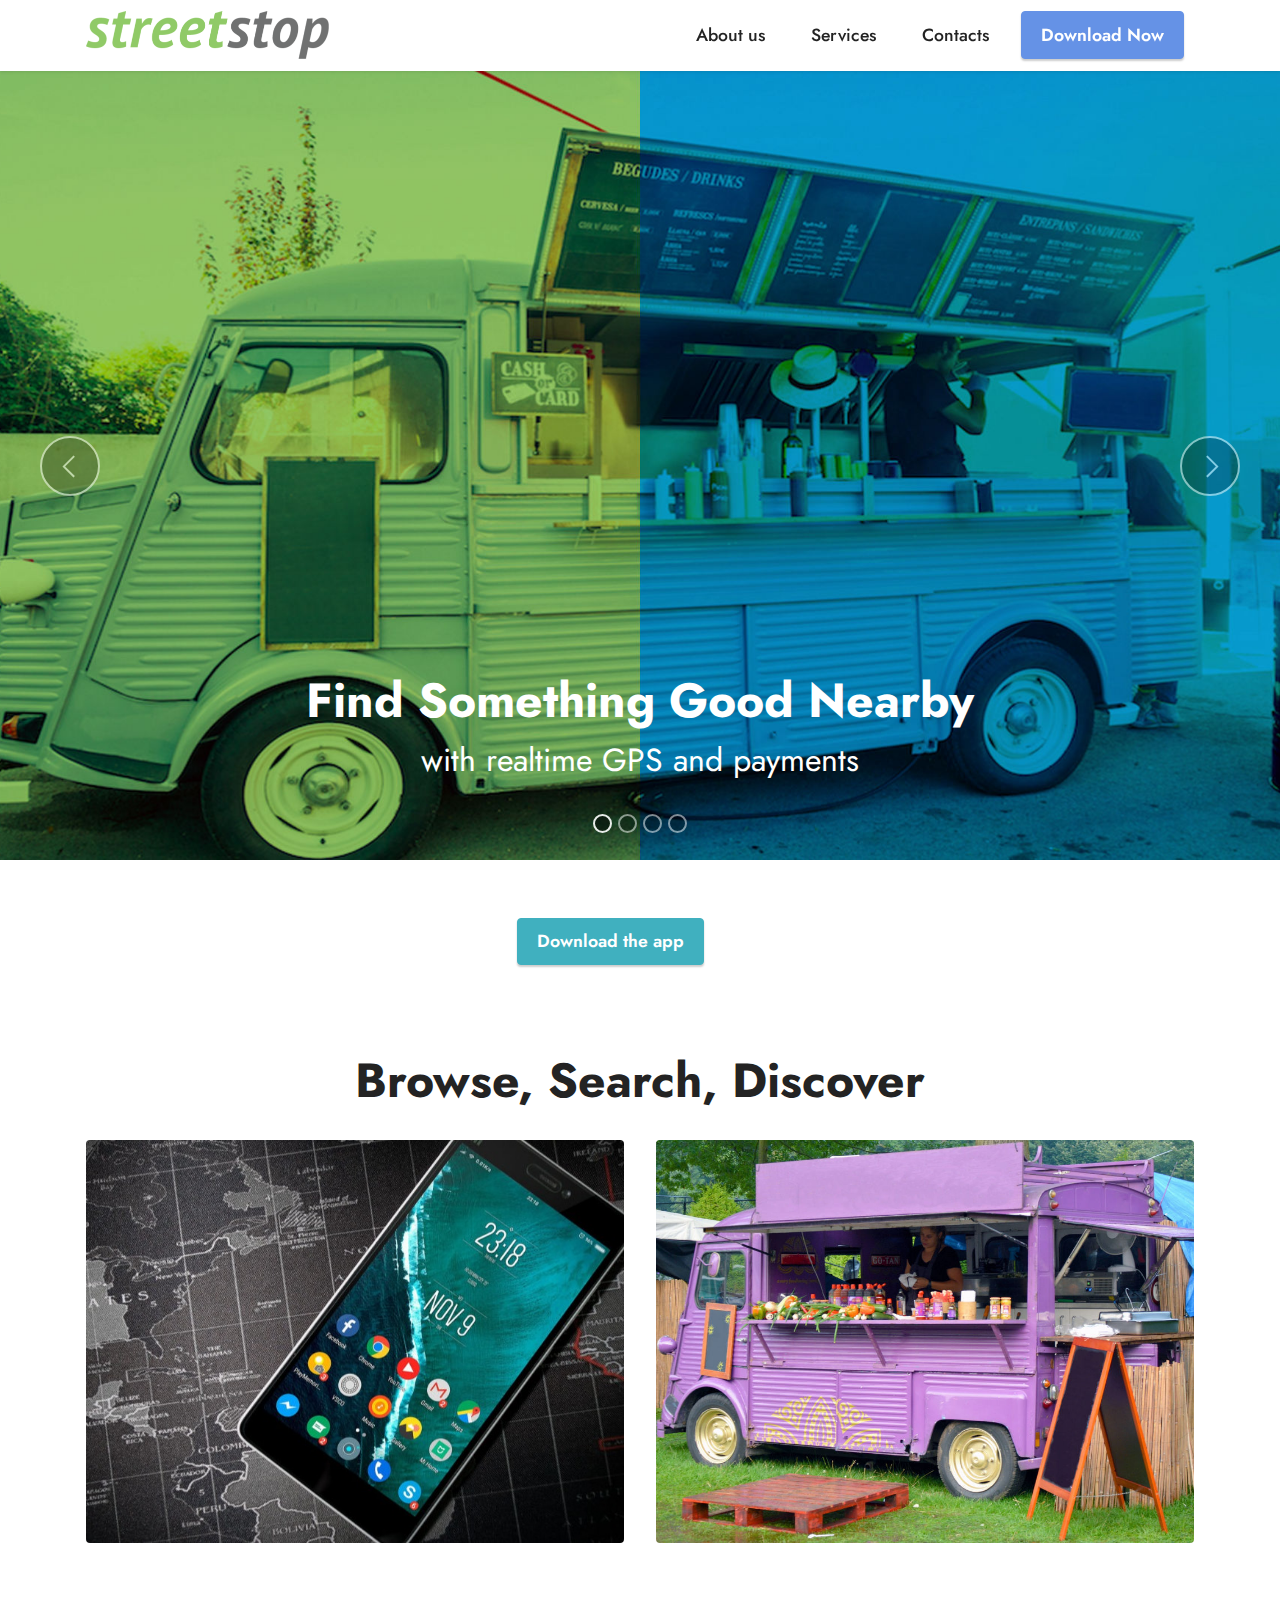
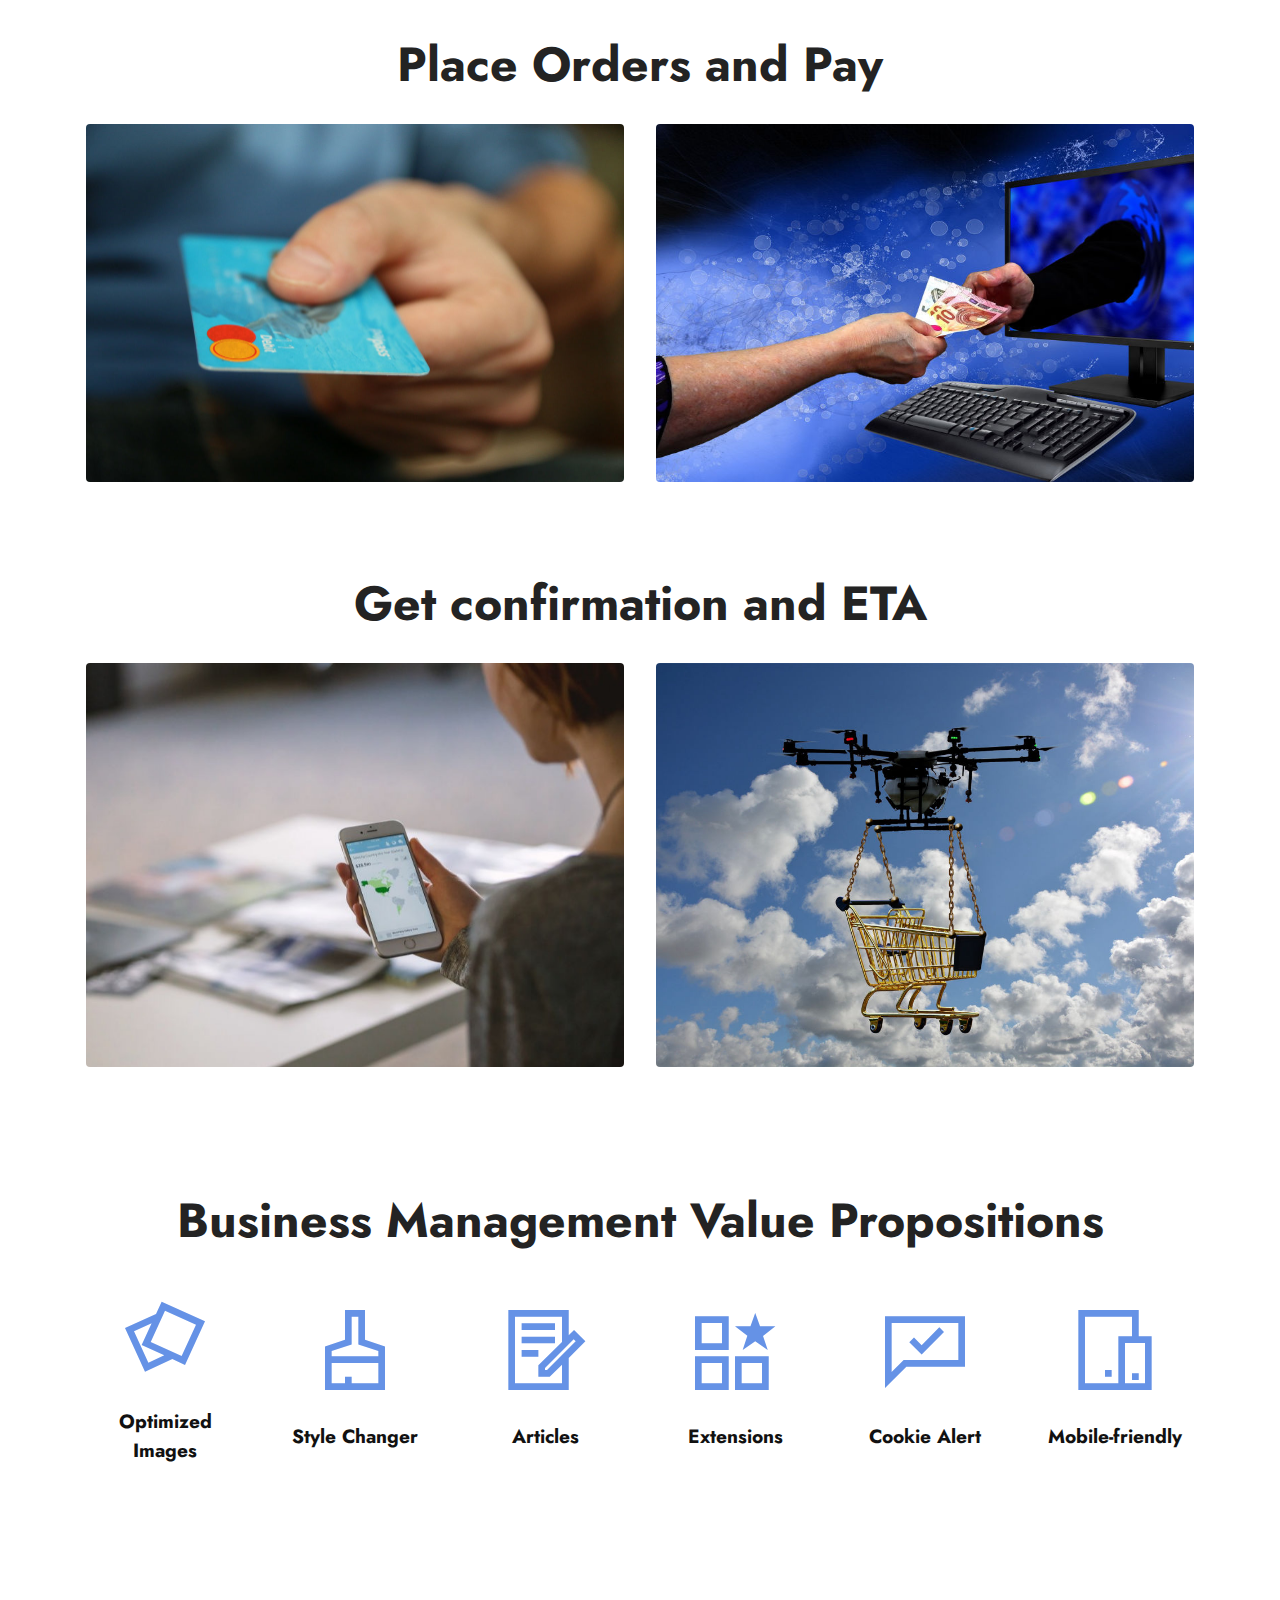
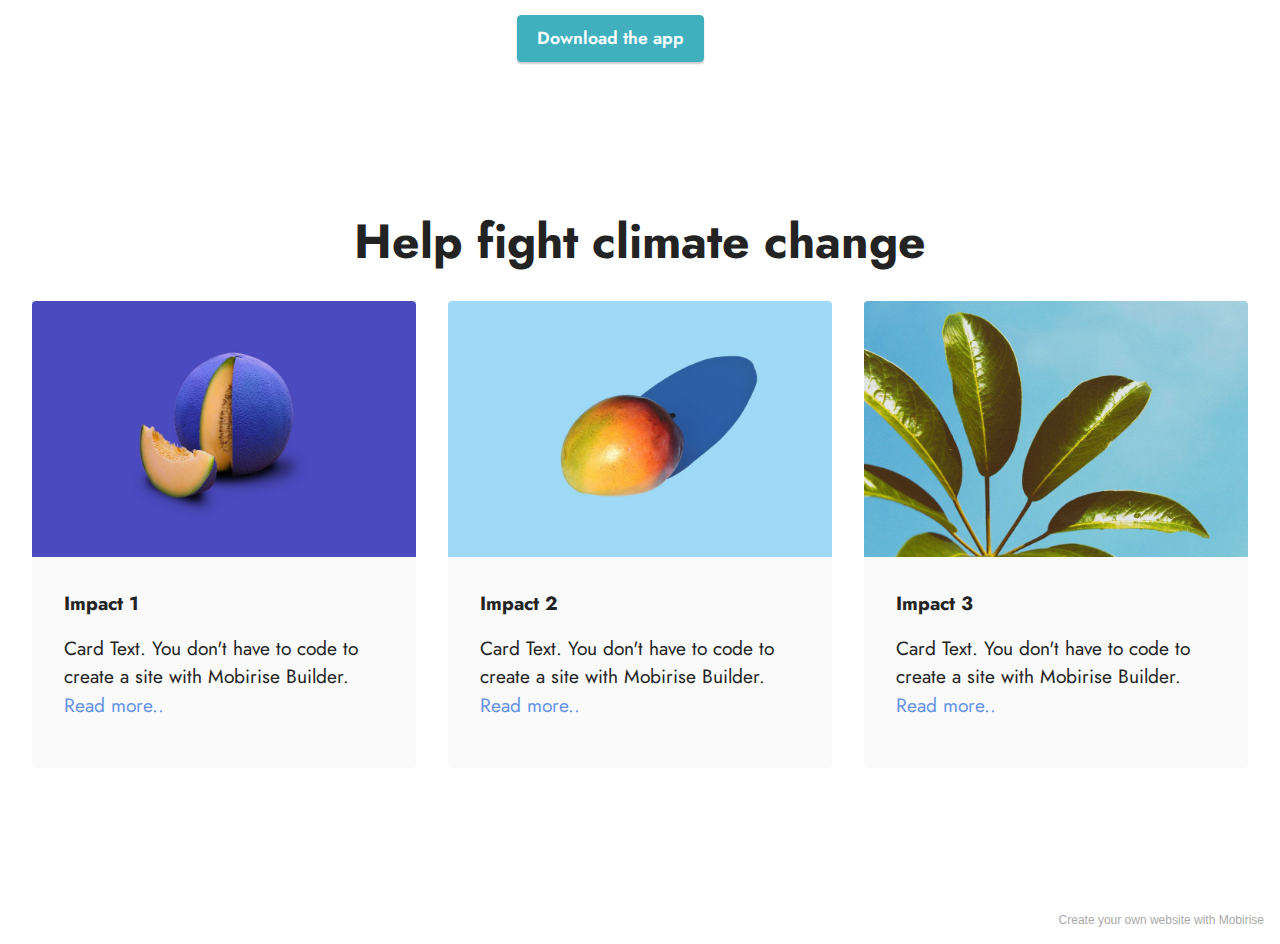
<file: StSt/index.html>
<!DOCTYPE html>
<html  >
<head>
  <!-- Site made with Mobirise Website Builder v5.2.0, https://mobirise.com -->
  <meta charset="UTF-8">
  <meta http-equiv="X-UA-Compatible" content="IE=edge">
  <meta name="generator" content="Mobirise v5.2.0, mobirise.com">
  <meta name="viewport" content="width=device-width, initial-scale=1, minimum-scale=1">
  <link rel="shortcut icon" href="assets/images/stst-logoasset-2-485x96.png" type="image/x-icon">
  <meta name="description" content="">
  
  
  <title>Home</title>
  <link rel="stylesheet" href="assets/web/assets/mobirise-icons2/mobirise2.css">
  <link rel="stylesheet" href="assets/tether/tether.min.css">
  <link rel="stylesheet" href="assets/bootstrap/css/bootstrap.min.css">
  <link rel="stylesheet" href="assets/bootstrap/css/bootstrap-grid.min.css">
  <link rel="stylesheet" href="assets/bootstrap/css/bootstrap-reboot.min.css">
  <link rel="stylesheet" href="assets/dropdown/css/style.css">
  <link rel="stylesheet" href="assets/socicon/css/styles.css">
  <link rel="stylesheet" href="assets/theme/css/style.css">
  <link rel="preload" as="style" href="assets/mobirise/css/mbr-additional.css"><link rel="stylesheet" href="assets/mobirise/css/mbr-additional.css" type="text/css">
  
  
  
  
</head>
<body>
  
  <section class="menu menu2 cid-sjRbAR7NPU" once="menu" id="menu2-0">
    
    <nav class="navbar navbar-dropdown navbar-fixed-top navbar-expand-lg">
        <div class="container">
            <div class="navbar-brand">
                <span class="navbar-logo">
                    <a href="https://www.thestreetstop.com">
                        <img src="assets/images/stst-logoasset-2-485x96.png" alt="Mobirise" style="height: 3rem;">
                    </a>
                </span>
                <span class="navbar-caption-wrap"><a class="navbar-caption text-black display-7" href="https://mobiri.se"></a></span>
            </div>
            <button class="navbar-toggler" type="button" data-toggle="collapse" data-target="#navbarSupportedContent" aria-controls="navbarNavAltMarkup" aria-expanded="false" aria-label="Toggle navigation">
                <div class="hamburger">
                    <span></span>
                    <span></span>
                    <span></span>
                    <span></span>
                </div>
            </button>
            <div class="collapse navbar-collapse" id="navbarSupportedContent">
                <ul class="navbar-nav nav-dropdown" data-app-modern-menu="true">
                    <li class="nav-item"><a class="nav-link link text-black display-4" href="https://mobiri.se">
                            About us</a></li>
                    <li class="nav-item"><a class="nav-link link text-black display-4" href="https://mobiri.se">
                            Services</a></li>
                    <li class="nav-item"><a class="nav-link link text-black display-4" href="https://mobiri.se">Contacts</a>
                    </li>
                </ul>
                
                <div class="navbar-buttons mbr-section-btn">
                    <a class="btn btn-primary display-4" href="https://mobiri.se">
                        Download Now</a>
                </div>
            </div>
        </div>
    </nav>
</section>

<section class="slider1 cid-sjRbEohsk5" id="slider1-1">
    
    <div class="carousel slide carousel-fade" id="sl4uH39y6e" data-interval="5000">
        <ol class="carousel-indicators">
            <li data-slide-to="0" class="active" data-target="#sl4uH39y6e"></li>
            <li data-slide-to="1" data-target="#sl4uH39y6e"></li>
            <li data-slide-to="2" data-target="#sl4uH39y6e"></li><li data-slide-to="3" data-target="#sl4uH39y6e"></li>
        </ol>
        <div class="carousel-inner">
            <div class="carousel-item slider-image item active">
                <div class="item-wrapper">
                    <img class="d-block w-100" src="assets/images/food-truck-1900x1069.jpg">
                    
                    <div class="carousel-caption">
                        <h5 class="mbr-section-subtitle mbr-fonts-style display-2"><strong>Find Something Good Nearby</strong></h5>
                        <p class="mbr-section-text mbr-fonts-style display-5">with realtime GPS and payments</p>
                    </div>
                </div>
            </div>
            <div class="carousel-item slider-image item">
                <div class="item-wrapper">
                    <img class="d-block w-100" src="assets/images/pop-up-1900x1069.jpg">
                    
                    <div class="carousel-caption">
                        <h5 class="mbr-section-subtitle mbr-fonts-style display-2"><strong>Browse Menus, Specials and Merch</strong></h5>
                        <p class="mbr-section-text mbr-fonts-style display-5">with photos, details and prices</p>
                    </div>
                </div>
            </div>
            <div class="carousel-item slider-image item">
                <div class="item-wrapper">
                    <img class="d-block w-100" src="assets/images/pop-up-other-1900x1069.jpg">
                    
                    <div class="carousel-caption">
                        <h5 class="mbr-section-subtitle mbr-fonts-style display-2">
                            <strong>Place and Pay for Orders</strong></h5>
                        <p class="mbr-section-text mbr-fonts-style display-5">Accept credit, debit cards, all contactless services</p>
                    </div>
                </div>
            </div><div class="carousel-item slider-image item">
                <div class="item-wrapper">
                    <img class="d-block w-100" src="assets/images/trailer-1900x1069.jpg" alt="">
                    
                    <div class="carousel-caption">
                        <h5 class="mbr-section-subtitle mbr-fonts-style display-2"><strong>Get confirmation and ETA</strong></h5>
                        <p class="mbr-section-text mbr-fonts-style display-5">Manage your business much, more easily</p>
                    </div>
                </div>
            </div>
        </div>
        <a class="carousel-control carousel-control-prev" role="button" data-slide="prev" href="#sl4uH39y6e">
            <span class="mobi-mbri mobi-mbri-arrow-prev" aria-hidden="true"></span>
            <span class="sr-only">Previous</span>
        </a>
        <a class="carousel-control carousel-control-next" role="button" data-slide="next" href="#sl4uH39y6e">
            <span class="mobi-mbri mobi-mbri-arrow-next" aria-hidden="true"></span>
            <span class="sr-only">Next</span>
        </a>
    </div>
</section>

<section class="content11 cid-skpHQRAGMV" id="content11-9">
    
    <div class="container">
        <div class="row justify-content-center">
            <div class="col-md-12 col-lg-10">
                <div class="mbr-section-btn align-center"><a class="btn btn-success display-4" href="">Download the app</a>
                    <a class="btn btn-primary-outline display-4" href=""></a></div>
            </div>
        </div>
    </div>
</section>

<section class="content1 cid-sjRbINuVIG" id="content1-2">
    
    
    <div class="container">
        <div class="mbr-section-head">
            <h4 class="mbr-section-title mbr-fonts-style align-center mb-0 display-2"><strong>Browse, Search, Discover</strong></h4>
            
        </div>
        <div class="row mt-4">
            <div class="item features-image сol-12 col-md-6 col-lg-6">
                <div class="item-wrapper">
                    <div class="item-img">
                        <img src="assets/images/mbr-1076x687.jpeg" alt="" title="">
                    </div>
                    
                    
                </div>
            </div>
            <div class="item features-image сol-12 col-md-6 col-lg-6">
                <div class="item-wrapper">
                    <div class="item-img">
                        <img src="assets/images/mbr-1076x718.jpg" alt="" title="">
                    </div>
                    
                    
                </div>
            </div>


        </div>
    </div>
</section>

<section class="content1 cid-skpFihEL2f" id="content1-8">
    
    
    <div class="container">
        <div class="mbr-section-head">
            <h4 class="mbr-section-title mbr-fonts-style align-center mb-0 display-2"><strong>Place Orders and Pay</strong></h4>
            
        </div>
        <div class="row mt-4">
            <div class="item features-image сol-12 col-md-6 col-lg-6">
                <div class="item-wrapper">
                    <div class="item-img">
                        <img src="assets/images/mbr-1076x717.jpg" alt="" title="">
                    </div>
                    
                    
                </div>
            </div>
            <div class="item features-image сol-12 col-md-6 col-lg-6">
                <div class="item-wrapper">
                    <div class="item-img">
                        <img src="assets/images/mbr-1076x540.jpg" alt="" title="">
                    </div>
                    
                    
                </div>
            </div>


        </div>
    </div>
</section>

<section class="content1 cid-skpFgAbBpA" id="content1-7">
    
    
    <div class="container">
        <div class="mbr-section-head">
            <h4 class="mbr-section-title mbr-fonts-style align-center mb-0 display-2"><strong>Get confirmation and ETA</strong></h4>
            
        </div>
        <div class="row mt-4">
            <div class="item features-image сol-12 col-md-6 col-lg-6">
                <div class="item-wrapper">
                    <div class="item-img">
                        <img src="assets/images/mbr-1076x717.jpeg" alt="" title="">
                    </div>
                    
                    
                </div>
            </div>
            <div class="item features-image сol-12 col-md-6 col-lg-6">
                <div class="item-wrapper">
                    <div class="item-img">
                        <img src="assets/images/mbr-1-1076x717.jpg" alt="" title="">
                    </div>
                    
                    
                </div>
            </div>


        </div>
    </div>
</section>

<section class="features13 cid-sjRceLUZrY" id="features14-6">
    

    
    <div class="container">
        <div class="row">
            <div class="col-12">
                <h3 class="mbr-section-title align-center mb-4 mbr-fonts-style display-2"><strong>Business Management Value Propositions</strong></h3>
            </div>
            <div class="card col-12 col-md-4 col-lg-2 p-3">
                <div class="card-wrapper">
                    <div class="card-box align-center">
                        <span class="mbr-iconfont mobi-mbri-image-gallery mobi-mbri"></span>
                        <h4 class="card-title align-center mbr-black mbr-fonts-style display-7">
                            <strong>Optimized Images</strong></h4>
                    </div>
                </div>
            </div>
            <div class="card p-3 col-12 col-md-4 col-lg-2">
                <div class="card-wrapper">
                    <div class="card-box align-center">
                        <span class="mbr-iconfont mobi-mbri-website-theme-2 mobi-mbri"></span>
                        <h4 class="card-title align-center mbr-black mbr-fonts-style display-7">
                            <strong>Style Changer</strong></h4>
                    </div>
                </div>
            </div>
            <div class="card p-3 col-12 col-md-4 col-lg-2">
                <div class="card-wrapper">
                    <div class="card-box align-center">
                        <span class="mbr-iconfont mobi-mbri-contact-form mobi-mbri"></span>
                        <h4 class="card-title align-center mbr-black mbr-fonts-style display-7">
                            <strong>Articles</strong>
                        </h4>
                    </div>
                </div>
            </div>
            <div class="card p-3 col-12 col-md-4 col-lg-2">
                <div class="card-wrapper">
                    <div class="card-box align-center">
                        <span class="mbr-iconfont mobi-mbri-features mobi-mbri"></span>
                        <h4 class="card-title align-center mbr-black mbr-fonts-style display-7">
                            <strong>Extensions</strong></h4>
                    </div>
                </div>
            </div>
            <div class="card p-3 col-12 col-md-4 col-lg-2">
                <div class="card-wrapper">
                    <div class="card-box align-center">
                        <span class="mbr-iconfont mobi-mbri-cust-feedback mobi-mbri"></span>
                        <h4 class="card-title align-center mbr-black mbr-fonts-style display-7">
                            <strong>Cookie Alert
                            </strong></h4>
                    </div>
                </div>
            </div>
            <div class="card p-3 col-12 col-md-4 col-lg-2">
                <div class="card-wrapper">
                    <div class="card-box align-center">
                        <span class="mbr-iconfont mobi-mbri-devices mobi-mbri"></span>
                        <h4 class="card-title align-center mbr-black mbr-fonts-style display-7">
                            <strong>Mobile-friendly</strong></h4>
                    </div>
                </div>
            </div>
        </div>
    </div>
</section>

<section class="content11 cid-skpIICLOpE" id="content11-b">
    
    <div class="container">
        <div class="row justify-content-center">
            <div class="col-md-12 col-lg-10">
                <div class="mbr-section-btn align-center"><a class="btn btn-success display-4" href="">Download the app</a>
                    <a class="btn btn-primary-outline display-4" href=""></a></div>
            </div>
        </div>
    </div>
</section>

<section class="gallery3 cid-skpIE9yeCc" id="gallery3-a">
    
    
    <div class="container-fluid">
        <div class="mbr-section-head">
            <h4 class="mbr-section-title mbr-fonts-style align-center mb-0 display-2">
                <strong>Help fight climate change</strong></h4>
            
        </div>
        <div class="row mt-4">
            <div class="item features-image сol-12 col-md-6 col-lg-4">
                <div class="item-wrapper">
                    <div class="item-img">
                        <img src="assets/images/features1.jpg">
                    </div>
                    <div class="item-content">
                        <h5 class="item-title mbr-fonts-style display-7">
                            <strong>Impact 1</strong></h5>
                        
                        <p class="mbr-text mbr-fonts-style mt-3 display-7">
                            Card Text. You don't have to code to create a site with Mobirise Builder. <a href="#" class="text-primary">Read more..</a></p>
                    </div>
                    
                </div>
            </div>
            <div class="item features-image сol-12 col-md-6 col-lg-4">
                <div class="item-wrapper">
                    <div class="item-img">
                        <img src="assets/images/features2.jpg">
                    </div>
                    <div class="item-content">
                        <h5 class="item-title mbr-fonts-style display-7">
                            <strong>Impact 2</strong></h5>
                        
                        <p class="mbr-text mbr-fonts-style mt-3 display-7">
                            Card Text. You don't have to code to create a site with Mobirise Builder. <a href="#" class="text-primary">Read more..</a></p>
                    </div>
                    
                </div>
            </div>
            <div class="item features-image сol-12 col-md-6 col-lg-4">
                <div class="item-wrapper">
                    <div class="item-img">
                        <img src="assets/images/features4.jpg" alt="" title="" data-slide-to="2">
                    </div>
                    <div class="item-content">
                        <h5 class="item-title mbr-fonts-style display-7">
                            <strong>Impact 3</strong></h5>
                        
                        <p class="mbr-text mbr-fonts-style mt-3 display-7">
                            Card Text. You don't have to code to create a site with Mobirise Builder. <a href="#" class="text-primary">Read more..</a></p>
                    </div>
                    
                </div>
            </div>
            
        </div>
    </div>
</section><section style="background-color: #fff; font-family: -apple-system, BlinkMacSystemFont, 'Segoe UI', 'Roboto', 'Helvetica Neue', Arial, sans-serif; color:#aaa; font-size:12px; padding: 0; align-items: center; display: flex;"><a href="https://mobirise.site/l" style="flex: 1 1; height: 3rem; padding-left: 1rem;"></a><p style="flex: 0 0 auto; margin:0; padding-right:1rem;">Create your own <a href="https://mobirise.site/y" style="color:#aaa;">website</a> with Mobirise</p></section><script src="assets/web/assets/jquery/jquery.min.js"></script>  <script src="assets/popper/popper.min.js"></script>  <script src="assets/tether/tether.min.js"></script>  <script src="assets/bootstrap/js/bootstrap.min.js"></script>  <script src="assets/smoothscroll/smooth-scroll.js"></script>  <script src="assets/dropdown/js/nav-dropdown.js"></script>  <script src="assets/dropdown/js/navbar-dropdown.js"></script>  <script src="assets/touchswipe/jquery.touch-swipe.min.js"></script>  <script src="assets/theme/js/script.js"></script>  
  
  
</body>
</html>
</file>
<file: 1-3-21/assets/theme/css/style.css>
section {
  background-color: #ffffff;
}

body {
  font-style: normal;
  line-height: 1.5;
  font-weight: 400;
  color: #232323;
  position: relative;
}

section,
.container,
.container-fluid {
  position: relative;
  word-wrap: break-word;
}

a.mbr-iconfont:hover {
  text-decoration: none;
}

.article .lead p,
.article .lead ul,
.article .lead ol,
.article .lead pre,
.article .lead blockquote {
  margin-bottom: 0;
}

a {
  font-style: normal;
  font-weight: 400;
  cursor: pointer;
}

a, a:hover {
  text-decoration: none;
}

.mbr-section-title {
  font-style: normal;
  line-height: 1.3;
}

.mbr-section-subtitle {
  line-height: 1.3;
}

.mbr-text {
  font-style: normal;
  line-height: 1.7;
}

h1,
h2,
h3,
h4,
h5,
h6,
.display-1,
.display-2,
.display-4,
.display-5,
.display-7,
span,
p,
a {
  line-height: 1;
  word-break: break-word;
  word-wrap: break-word;
  font-weight: 400;
}

b,
strong {
  font-weight: bold;
}

input:-webkit-autofill, input:-webkit-autofill:hover, input:-webkit-autofill:focus, input:-webkit-autofill:active {
  -webkit-transition-delay: 9999s;
          transition-delay: 9999s;
  -webkit-transition-property: background-color, color;
  transition-property: background-color, color;
}

textarea[type="hidden"] {
  display: none;
}

section {
  background-position: 50% 50%;
  background-repeat: no-repeat;
  background-size: cover;
}

section .mbr-background-video,
section .mbr-background-video-preview {
  position: absolute;
  bottom: 0;
  left: 0;
  right: 0;
  top: 0;
}

.hidden {
  visibility: hidden;
}

.mbr-z-index20 {
  z-index: 20;
}

/*! Base colors */
.mbr-white {
  color: #ffffff;
}

.mbr-black {
  color: #111111;
}

.mbr-bg-white {
  background-color: #ffffff;
}

.mbr-bg-black {
  background-color: #000000;
}

/*! Text-aligns */
.align-left {
  text-align: left;
}

.align-center {
  text-align: center;
}

.align-right {
  text-align: right;
}

/*! Font-weight  */
.mbr-light {
  font-weight: 300;
}

.mbr-regular {
  font-weight: 400;
}

.mbr-semibold {
  font-weight: 500;
}

.mbr-bold {
  font-weight: 700;
}

/*! Media  */
.media-content {
  -ms-flex-preferred-size: 100%;
      flex-basis: 100%;
}

.media-container-row {
  display: -webkit-box;
  display: -ms-flexbox;
  display: flex;
  -webkit-box-orient: horizontal;
  -webkit-box-direction: normal;
      -ms-flex-direction: row;
          flex-direction: row;
  -ms-flex-wrap: wrap;
      flex-wrap: wrap;
  -webkit-box-pack: center;
      -ms-flex-pack: center;
          justify-content: center;
  -ms-flex-line-pack: center;
      align-content: center;
  -webkit-box-align: start;
      -ms-flex-align: start;
          align-items: start;
}

.media-container-row .media-size-item {
  width: 400px;
}

.media-container-column {
  display: -webkit-box;
  display: -ms-flexbox;
  display: flex;
  -webkit-box-orient: vertical;
  -webkit-box-direction: normal;
      -ms-flex-direction: column;
          flex-direction: column;
  -ms-flex-wrap: wrap;
      flex-wrap: wrap;
  -webkit-box-pack: center;
      -ms-flex-pack: center;
          justify-content: center;
  -ms-flex-line-pack: center;
      align-content: center;
  -webkit-box-align: stretch;
      -ms-flex-align: stretch;
          align-items: stretch;
}

.media-container-column > * {
  width: 100%;
}

@media (min-width: 992px) {
  .media-container-row {
    -ms-flex-wrap: nowrap;
        flex-wrap: nowrap;
  }
}

figure {
  margin-bottom: 0;
  overflow: hidden;
}

figure[mbr-media-size] {
  -webkit-transition: width 0.1s;
  transition: width 0.1s;
}

img,
iframe {
  display: block;
  width: 100%;
}

.card {
  background-color: transparent;
  border: none;
}

.card-box {
  width: 100%;
}

.card-img {
  text-align: center;
  -ms-flex-negative: 0;
      flex-shrink: 0;
  -webkit-flex-shrink: 0;
}

.media {
  max-width: 100%;
  margin: 0 auto;
}

.mbr-figure {
  -ms-flex-item-align: center;
      -ms-grid-row-align: center;
      align-self: center;
}

.media-container > div {
  max-width: 100%;
}

.mbr-figure img,
.card-img img {
  width: 100%;
}

@media (max-width: 991px) {
  .media-size-item {
    width: auto !important;
  }
  .media {
    width: auto;
  }
  .mbr-figure {
    width: 100% !important;
  }
}

/*! Buttons */
.mbr-section-btn {
  margin-left: -0.6rem;
  margin-right: -0.6rem;
  font-size: 0;
}

.btn {
  font-weight: 600;
  border-width: 1px;
  font-style: normal;
  margin: 0.6rem 0.6rem;
  white-space: normal;
  -webkit-transition: all 0.2s ease-in-out;
  transition: all 0.2s ease-in-out;
  display: -webkit-inline-box;
  display: -ms-inline-flexbox;
  display: inline-flex;
  -webkit-box-align: center;
      -ms-flex-align: center;
          align-items: center;
  -webkit-box-pack: center;
      -ms-flex-pack: center;
          justify-content: center;
  word-break: break-word;
}

.btn-sm {
  font-weight: 600;
  letter-spacing: 0px;
  -webkit-transition: all 0.3s ease-in-out;
  transition: all 0.3s ease-in-out;
}

.btn-md {
  font-weight: 600;
  letter-spacing: 0px;
  -webkit-transition: all 0.3s ease-in-out;
  transition: all 0.3s ease-in-out;
}

.btn-lg {
  font-weight: 600;
  letter-spacing: 0px;
  -webkit-transition: all 0.3s ease-in-out;
  transition: all 0.3s ease-in-out;
}

.btn-form {
  margin: 0;
}

.btn-form:hover {
  cursor: pointer;
}

nav .mbr-section-btn {
  margin-left: 0rem;
  margin-right: 0rem;
}

/*! Btn icon margin */
.btn .mbr-iconfont,
.btn.btn-sm .mbr-iconfont {
  -webkit-box-ordinal-group: 2;
      -ms-flex-order: 1;
          order: 1;
  cursor: pointer;
  margin-left: 0.5rem;
  vertical-align: sub;
}

.btn.btn-md .mbr-iconfont,
.btn.btn-md .mbr-iconfont {
  margin-left: 0.8rem;
}

.mbr-regular {
  font-weight: 400;
}

.mbr-semibold {
  font-weight: 500;
}

.mbr-bold {
  font-weight: 700;
}

[type="submit"] {
  -webkit-appearance: none;
}

/*! Full-screen */
.mbr-fullscreen .mbr-overlay {
  min-height: 100vh;
}

.mbr-fullscreen {
  display: -webkit-box;
  display: -ms-flexbox;
  display: flex;
  display: -moz-flex;
  display: -ms-flex;
  display: -o-flex;
  -webkit-box-align: center;
      -ms-flex-align: center;
          align-items: center;
  min-height: 100vh;
  padding-top: 3rem;
  padding-bottom: 3rem;
}

/*! Map */
.map {
  height: 25rem;
  position: relative;
}

.map iframe {
  width: 100%;
  height: 100%;
}

/*! Scroll to top arrow */
.mbr-arrow-up {
  bottom: 25px;
  right: 90px;
  position: fixed;
  text-align: right;
  z-index: 5000;
  color: #ffffff;
  font-size: 22px;
}

.mbr-arrow-up a {
  background: rgba(0, 0, 0, 0.2);
  border-radius: 50%;
  color: #fff;
  display: inline-block;
  height: 60px;
  width: 60px;
  border: 2px solid #fff;
  outline-style: none !important;
  position: relative;
  text-decoration: none;
  -webkit-transition: all 0.3s ease-in-out;
  transition: all 0.3s ease-in-out;
  cursor: pointer;
  text-align: center;
}

.mbr-arrow-up a:hover {
  background-color: rgba(0, 0, 0, 0.4);
}

.mbr-arrow-up a i {
  line-height: 60px;
}

.mbr-arrow-up-icon {
  display: block;
  color: #fff;
}

.mbr-arrow-up-icon::before {
  content: "\203a";
  display: inline-block;
  font-family: serif;
  font-size: 22px;
  line-height: 1;
  font-style: normal;
  position: relative;
  top: 6px;
  left: -4px;
  -webkit-transform: rotate(-90deg);
          transform: rotate(-90deg);
}

/*! Arrow Down */
.mbr-arrow {
  position: absolute;
  bottom: 45px;
  left: 50%;
  width: 60px;
  height: 60px;
  cursor: pointer;
  background-color: rgba(80, 80, 80, 0.5);
  border-radius: 50%;
  -webkit-transform: translateX(-50%);
          transform: translateX(-50%);
}

@media (max-width: 767px) {
  .mbr-arrow {
    display: none;
  }
}

.mbr-arrow > a {
  display: inline-block;
  text-decoration: none;
  outline-style: none;
  -webkit-animation: arrowdown 1.7s ease-in-out infinite;
          animation: arrowdown 1.7s ease-in-out infinite;
  color: #ffffff;
}

.mbr-arrow > a > i {
  position: absolute;
  top: -2px;
  left: 15px;
  font-size: 2rem;
}

#scrollToTop a i::before {
  content: "";
  position: absolute;
  display: block;
  border-bottom: 2.5px solid #fff;
  border-left: 2.5px solid #fff;
  width: 27.8%;
  height: 27.8%;
  left: 50%;
  top: 50%;
  -webkit-transform: rotate(135deg);
  transform: translateY(-30%) translateX(-50%) rotate(135deg);
}

@keyframes arrowdown {
  0% {
    -webkit-transform: translateY(0px);
            transform: translateY(0px);
  }
  50% {
    -webkit-transform: translateY(-5px);
            transform: translateY(-5px);
  }
  100% {
    -webkit-transform: translateY(0px);
            transform: translateY(0px);
  }
}

@-webkit-keyframes arrowdown {
  0% {
    -webkit-transform: translateY(0px);
            transform: translateY(0px);
  }
  50% {
    -webkit-transform: translateY(-5px);
            transform: translateY(-5px);
  }
  100% {
    -webkit-transform: translateY(0px);
            transform: translateY(0px);
  }
}

@media (max-width: 500px) {
  .mbr-arrow-up {
    left: 50%;
    right: auto;
  }
}

/*Gradients animation*/
@keyframes gradient-animation {
  from {
    background-position: 0% 100%;
    -webkit-animation-timing-function: ease-in-out;
            animation-timing-function: ease-in-out;
  }
  to {
    background-position: 100% 0%;
    -webkit-animation-timing-function: ease-in-out;
            animation-timing-function: ease-in-out;
  }
}

@-webkit-keyframes gradient-animation {
  from {
    background-position: 0% 100%;
    -webkit-animation-timing-function: ease-in-out;
            animation-timing-function: ease-in-out;
  }
  to {
    background-position: 100% 0%;
    -webkit-animation-timing-function: ease-in-out;
            animation-timing-function: ease-in-out;
  }
}

.bg-gradient {
  background-size: 200% 200%;
  animation: gradient-animation 5s infinite alternate;
  -webkit-animation: gradient-animation 5s infinite alternate;
}

.menu .navbar-brand {
  display: -webkit-flex;
}

.menu .navbar-brand span {
  display: -webkit-box;
  display: -ms-flexbox;
  display: flex;
  display: -webkit-flex;
}

.menu .navbar-brand .navbar-caption-wrap {
  display: -webkit-flex;
}

.menu .navbar-brand .navbar-logo img {
  display: -webkit-flex;
}

@media (min-width: 768px) and (max-width: 991px) {
  .menu .navbar-toggleable-sm .navbar-nav {
    display: -webkit-box;
    display: -ms-flexbox;
  }
}

@media (max-width: 991px) {
  .menu .navbar-collapse {
    max-height: 93.5vh;
  }
  .menu .navbar-collapse.show {
    overflow: auto;
  }
}

@media (min-width: 992px) {
  .menu .navbar-nav.nav-dropdown {
    display: -webkit-flex;
  }
  .menu .navbar-toggleable-sm .navbar-collapse {
    display: -webkit-flex !important;
  }
  .menu .collapsed .navbar-collapse {
    max-height: 93.5vh;
  }
  .menu .collapsed .navbar-collapse.show {
    overflow: auto;
  }
}

@media (max-width: 767px) {
  .menu .navbar-collapse {
    max-height: 80vh;
  }
}

.nav-link .mbr-iconfont {
  margin-right: .5rem;
}

.navbar {
  display: -webkit-flex;
  -webkit-flex-wrap: wrap;
  -webkit-align-items: center;
  -webkit-justify-content: space-between;
}

.navbar-collapse {
  -webkit-flex-basis: 100%;
  -webkit-flex-grow: 1;
  -webkit-align-items: center;
}

.nav-dropdown .link {
  padding: 0.667em 1.667em !important;
  margin: 0 !important;
}

.nav {
  display: -webkit-flex;
  -webkit-flex-wrap: wrap;
}

.row {
  display: -webkit-flex;
  -webkit-flex-wrap: wrap;
}

.justify-content-center {
  -webkit-justify-content: center;
}

.form-inline {
  display: -webkit-flex;
}

.card-wrapper {
  -webkit-flex: 1;
}

.carousel-control {
  z-index: 10;
  display: -webkit-flex;
}

.carousel-controls {
  display: -webkit-flex;
}

.media {
  display: -webkit-flex;
}

.form-group:focus {
  outline: none;
}

.jq-selectbox__select {
  padding: 7px 0;
  position: relative;
}

.jq-selectbox__dropdown {
  overflow: hidden;
  border-radius: 10px;
  position: absolute;
  top: 100%;
  left: 0 !important;
  width: 100% !important;
}

.jq-selectbox__trigger-arrow {
  right: 0;
  -webkit-transform: translateY(-50%);
          transform: translateY(-50%);
}

.jq-selectbox li {
  padding: 1.07em 0.5em;
}

input[type="range"] {
  padding-left: 0 !important;
  padding-right: 0 !important;
}

.modal-dialog,
.modal-content {
  height: 100%;
}

.modal-dialog .carousel-inner {
  height: calc(100vh - 1.75rem);
}

@media (max-width: 575px) {
  .modal-dialog .carousel-inner {
    height: calc(100vh - 1rem);
  }
}

.carousel-item {
  text-align: center;
}

.carousel-item img {
  margin: auto;
}

.navbar-toggler {
  -webkit-align-self: flex-start;
  -ms-flex-item-align: start;
  align-self: flex-start;
  padding: 0.25rem 0.75rem;
  font-size: 1.25rem;
  line-height: 1;
  background: transparent;
  border: 1px solid transparent;
  border-radius: 0.25rem;
}

.navbar-toggler:focus,
.navbar-toggler:hover {
  text-decoration: none;
}

.navbar-toggler-icon {
  display: inline-block;
  width: 1.5em;
  height: 1.5em;
  vertical-align: middle;
  content: "";
  background: no-repeat center center;
  background-size: 100% 100%;
}

.navbar-toggler-left {
  position: absolute;
  left: 1rem;
}

.navbar-toggler-right {
  position: absolute;
  right: 1rem;
}

.card-img {
  width: auto;
}

.menu .navbar.collapsed:not(.beta-menu) {
  -webkit-box-orient: vertical;
  -webkit-box-direction: normal;
      -ms-flex-direction: column;
          flex-direction: column;
}

.carousel-item.active,
.carousel-item-next,
.carousel-item-prev {
  display: -webkit-box;
  display: -ms-flexbox;
  display: flex;
}

.note-air-layout .dropup .dropdown-menu,
.note-air-layout .navbar-fixed-bottom .dropdown .dropdown-menu {
  bottom: initial !important;
}

html,
body {
  height: auto;
  min-height: 100vh;
}

.dropup .dropdown-toggle::after {
  display: none;
}

.form-asterisk {
  font-family: initial;
  position: absolute;
  top: -2px;
  font-weight: normal;
}

.form-control-label {
  position: relative;
  cursor: pointer;
  margin-bottom: 0.357em;
  padding: 0;
}

.alert {
  color: #ffffff;
  border-radius: 0;
  border: 0;
  font-size: 1.1rem;
  line-height: 1.5;
  margin-bottom: 1.875rem;
  padding: 1.25rem;
  position: relative;
  text-align: center;
}

.alert.alert-form::after {
  background-color: inherit;
  bottom: -7px;
  content: "";
  display: block;
  height: 14px;
  left: 50%;
  margin-left: -7px;
  position: absolute;
  -webkit-transform: rotate(45deg);
          transform: rotate(45deg);
  width: 14px;
}

.form-control {
  background-color: #ffffff;
  background-clip: border-box;
  color: #232323;
  line-height: 1rem !important;
  height: auto;
  padding: 0.6rem 1.2rem;
  -webkit-transition: border-color 0.25s ease 0s;
  transition: border-color 0.25s ease 0s;
  border: 1px solid transparent !important;
  border-radius: 4px;
  -webkit-box-shadow: rgba(0, 0, 0, 0.07) 0px 1px 1px 0px, rgba(0, 0, 0, 0.07) 0px 1px 3px 0px, rgba(0, 0, 0, 0.03) 0px 0px 0px 1px;
          box-shadow: rgba(0, 0, 0, 0.07) 0px 1px 1px 0px, rgba(0, 0, 0, 0.07) 0px 1px 3px 0px, rgba(0, 0, 0, 0.03) 0px 0px 0px 1px;
}

.form-active .form-control:invalid {
  border-color: red;
}

form .row {
  margin-left: -0.6rem;
  margin-right: -0.6rem;
}

form .row [class*="col"] {
  padding-left: 0.6rem;
  padding-right: 0.6rem;
}

form .mbr-section-btn {
  margin: 0;
  padding-left: 0.6rem;
  padding-right: 0.6rem;
}

form .btn {
  display: -webkit-box;
  display: -ms-flexbox;
  display: flex;
  padding: 0.6rem 1.2rem;
  margin: 0;
}

form .form-check-input {
  margin-top: .5;
}

textarea.form-control {
  line-height: 1.5rem !important;
}

.form-group {
  margin-bottom: 1.2rem;
}

.form-control,
form .btn {
  min-height: 48px;
}

.gdpr-block label span.textGDPR input[name='gdpr'] {
  top: 7px;
}

.form-control:focus {
  -webkit-box-shadow: none;
          box-shadow: none;
}

:focus {
  outline: none;
}

.mbr-overlay {
  background-color: #000;
  bottom: 0;
  left: 0;
  opacity: 0.5;
  position: absolute;
  right: 0;
  top: 0;
  z-index: 0;
  pointer-events: none;
}

blockquote {
  font-style: italic;
  padding: 3rem;
  font-size: 1.09rem;
  position: relative;
  border-left: 3px solid;
}

ul,
ol,
pre,
blockquote {
  margin-bottom: 2.3125rem;
}

.mt-4 {
  margin-top: 2rem !important;
}

.mb-4 {
  margin-bottom: 2rem !important;
}

@media (min-width: 992px) {
  .container {
    padding-left: 16px;
    padding-right: 16px;
  }
  .row {
    margin-left: -16px;
    margin-right: -16px;
  }
  .row > [class*="col"] {
    padding-left: 16px;
    padding-right: 16px;
  }
}

@media (min-width: 768px) {
  .container-fluid {
    padding-left: 32px;
    padding-right: 32px;
  }
}

@media (min-width: 768px) and (max-width: 991px) {
  .mbr-container {
    padding-left: 32px;
    padding-right: 32px;
  }
}

@media (max-width: 767px) {
  .mbr-container {
    padding-left: 16px;
    padding-right: 16px;
  }
}

.card-wrapper,
.item-wrapper {
  overflow: hidden;
}

.app-video-wrapper > img {
  opacity: 1;
}
/*# sourceMappingURL=style.css.map */.engine {
	position: absolute;
	text-indent: -2400px;
	text-align: center;
	padding: 0;
	top: 0;
	left: -2400px;
}
</file>
<file: 1-3-21/assets/mobirise/css/mbr-additional.css>
@import url(https://fonts.googleapis.com/css?family=Jost:100,200,300,400,500,600,700,800,900,100i,200i,300i,400i,500i,600i,700i,800i,900i&display=swap);





body {
  font-family: Jost;
}
.display-1 {
  font-family: 'Jost', sans-serif;
  font-size: 4.6rem;
  line-height: 1.1;
}
.display-1 > .mbr-iconfont {
  font-size: 5.75rem;
}
.display-2 {
  font-family: 'Jost', sans-serif;
  font-size: 3rem;
  line-height: 1.1;
}
.display-2 > .mbr-iconfont {
  font-size: 3.75rem;
}
.display-4 {
  font-family: 'Jost', sans-serif;
  font-size: 1.1rem;
  line-height: 1.5;
}
.display-4 > .mbr-iconfont {
  font-size: 1.375rem;
}
.display-5 {
  font-family: 'Jost', sans-serif;
  font-size: 2rem;
  line-height: 1.5;
}
.display-5 > .mbr-iconfont {
  font-size: 2.5rem;
}
.display-7 {
  font-family: 'Jost', sans-serif;
  font-size: 1.2rem;
  line-height: 1.5;
}
.display-7 > .mbr-iconfont {
  font-size: 1.5rem;
}
/* ---- Fluid typography for mobile devices ---- */
/* 1.4 - font scale ratio ( bootstrap == 1.42857 ) */
/* 100vw - current viewport width */
/* (48 - 20)  48 == 48rem == 768px, 20 == 20rem == 320px(minimal supported viewport) */
/* 0.65 - min scale variable, may vary */
@media (max-width: 992px) {
  .display-1 {
    font-size: 3.68rem;
  }
}
@media (max-width: 768px) {
  .display-1 {
    font-size: 3.22rem;
    font-size: calc( 2.26rem + (4.6 - 2.26) * ((100vw - 20rem) / (48 - 20)));
    line-height: calc( 1.1 * (2.26rem + (4.6 - 2.26) * ((100vw - 20rem) / (48 - 20))));
  }
  .display-2 {
    font-size: 2.4rem;
    font-size: calc( 1.7rem + (3 - 1.7) * ((100vw - 20rem) / (48 - 20)));
    line-height: calc( 1.3 * (1.7rem + (3 - 1.7) * ((100vw - 20rem) / (48 - 20))));
  }
  .display-4 {
    font-size: 0.88rem;
    font-size: calc( 1.0350000000000001rem + (1.1 - 1.0350000000000001) * ((100vw - 20rem) / (48 - 20)));
    line-height: calc( 1.4 * (1.0350000000000001rem + (1.1 - 1.0350000000000001) * ((100vw - 20rem) / (48 - 20))));
  }
  .display-5 {
    font-size: 1.6rem;
    font-size: calc( 1.35rem + (2 - 1.35) * ((100vw - 20rem) / (48 - 20)));
    line-height: calc( 1.4 * (1.35rem + (2 - 1.35) * ((100vw - 20rem) / (48 - 20))));
  }
  .display-7 {
    font-size: 0.96rem;
    font-size: calc( 1.07rem + (1.2 - 1.07) * ((100vw - 20rem) / (48 - 20)));
    line-height: calc( 1.4 * (1.07rem + (1.2 - 1.07) * ((100vw - 20rem) / (48 - 20))));
  }
}
/* Buttons */
.btn {
  padding: 0.6rem 1.2rem;
  border-radius: 4px;
}
.btn-sm {
  padding: 0.6rem 1.2rem;
  border-radius: 4px;
}
.btn-md {
  padding: 0.6rem 1.2rem;
  border-radius: 4px;
}
.btn-lg {
  padding: 1rem 2.6rem;
  border-radius: 4px;
}
.bg-primary {
  background-color: #6592e6 !important;
}
.bg-success {
  background-color: #40b0bf !important;
}
.bg-info {
  background-color: #47b5ed !important;
}
.bg-warning {
  background-color: #ffe161 !important;
}
.bg-danger {
  background-color: #ff9966 !important;
}
.btn-primary,
.btn-primary:active {
  background-color: #6592e6 !important;
  border-color: #6592e6 !important;
  color: #ffffff !important;
  box-shadow: 0 2px 2px 0 rgba(0, 0, 0, 0.2);
}
.btn-primary:hover,
.btn-primary:focus,
.btn-primary.focus,
.btn-primary.active {
  color: #ffffff !important;
  background-color: #2260d2 !important;
  border-color: #2260d2 !important;
  box-shadow: 0 2px 5px 0 rgba(0, 0, 0, 0.2);
}
.btn-primary.disabled,
.btn-primary:disabled {
  color: #ffffff !important;
  background-color: #2260d2 !important;
  border-color: #2260d2 !important;
}
.btn-secondary,
.btn-secondary:active {
  background-color: #ff6666 !important;
  border-color: #ff6666 !important;
  color: #ffffff !important;
  box-shadow: 0 2px 2px 0 rgba(0, 0, 0, 0.2);
}
.btn-secondary:hover,
.btn-secondary:focus,
.btn-secondary.focus,
.btn-secondary.active {
  color: #ffffff !important;
  background-color: #ff0f0f !important;
  border-color: #ff0f0f !important;
  box-shadow: 0 2px 5px 0 rgba(0, 0, 0, 0.2);
}
.btn-secondary.disabled,
.btn-secondary:disabled {
  color: #ffffff !important;
  background-color: #ff0f0f !important;
  border-color: #ff0f0f !important;
}
.btn-info,
.btn-info:active {
  background-color: #47b5ed !important;
  border-color: #47b5ed !important;
  color: #ffffff !important;
  box-shadow: 0 2px 2px 0 rgba(0, 0, 0, 0.2);
}
.btn-info:hover,
.btn-info:focus,
.btn-info.focus,
.btn-info.active {
  color: #ffffff !important;
  background-color: #148cca !important;
  border-color: #148cca !important;
  box-shadow: 0 2px 5px 0 rgba(0, 0, 0, 0.2);
}
.btn-info.disabled,
.btn-info:disabled {
  color: #ffffff !important;
  background-color: #148cca !important;
  border-color: #148cca !important;
}
.btn-success,
.btn-success:active {
  background-color: #40b0bf !important;
  border-color: #40b0bf !important;
  color: #ffffff !important;
  box-shadow: 0 2px 2px 0 rgba(0, 0, 0, 0.2);
}
.btn-success:hover,
.btn-success:focus,
.btn-success.focus,
.btn-success.active {
  color: #ffffff !important;
  background-color: #2a747e !important;
  border-color: #2a747e !important;
  box-shadow: 0 2px 5px 0 rgba(0, 0, 0, 0.2);
}
.btn-success.disabled,
.btn-success:disabled {
  color: #ffffff !important;
  background-color: #2a747e !important;
  border-color: #2a747e !important;
}
.btn-warning,
.btn-warning:active {
  background-color: #ffe161 !important;
  border-color: #ffe161 !important;
  color: #614f00 !important;
  box-shadow: 0 2px 2px 0 rgba(0, 0, 0, 0.2);
}
.btn-warning:hover,
.btn-warning:focus,
.btn-warning.focus,
.btn-warning.active {
  color: #0a0800 !important;
  background-color: #ffd10a !important;
  border-color: #ffd10a !important;
  box-shadow: 0 2px 5px 0 rgba(0, 0, 0, 0.2);
}
.btn-warning.disabled,
.btn-warning:disabled {
  color: #614f00 !important;
  background-color: #ffd10a !important;
  border-color: #ffd10a !important;
}
.btn-danger,
.btn-danger:active {
  background-color: #ff9966 !important;
  border-color: #ff9966 !important;
  color: #ffffff !important;
  box-shadow: 0 2px 2px 0 rgba(0, 0, 0, 0.2);
}
.btn-danger:hover,
.btn-danger:focus,
.btn-danger.focus,
.btn-danger.active {
  color: #ffffff !important;
  background-color: #ff5f0f !important;
  border-color: #ff5f0f !important;
  box-shadow: 0 2px 5px 0 rgba(0, 0, 0, 0.2);
}
.btn-danger.disabled,
.btn-danger:disabled {
  color: #ffffff !important;
  background-color: #ff5f0f !important;
  border-color: #ff5f0f !important;
}
.btn-white,
.btn-white:active {
  background-color: #fafafa !important;
  border-color: #fafafa !important;
  color: #7a7a7a !important;
  box-shadow: 0 2px 2px 0 rgba(0, 0, 0, 0.2);
}
.btn-white:hover,
.btn-white:focus,
.btn-white.focus,
.btn-white.active {
  color: #4f4f4f !important;
  background-color: #cfcfcf !important;
  border-color: #cfcfcf !important;
  box-shadow: 0 2px 5px 0 rgba(0, 0, 0, 0.2);
}
.btn-white.disabled,
.btn-white:disabled {
  color: #7a7a7a !important;
  background-color: #cfcfcf !important;
  border-color: #cfcfcf !important;
}
.btn-black,
.btn-black:active {
  background-color: #232323 !important;
  border-color: #232323 !important;
  color: #ffffff !important;
  box-shadow: 0 2px 2px 0 rgba(0, 0, 0, 0.2);
}
.btn-black:hover,
.btn-black:focus,
.btn-black.focus,
.btn-black.active {
  color: #ffffff !important;
  background-color: #000000 !important;
  border-color: #000000 !important;
  box-shadow: 0 2px 5px 0 rgba(0, 0, 0, 0.2);
}
.btn-black.disabled,
.btn-black:disabled {
  color: #ffffff !important;
  background-color: #000000 !important;
  border-color: #000000 !important;
}
.btn-primary-outline,
.btn-primary-outline:active {
  background-color: transparent !important;
  border-color: transparent;
  color: #6592e6;
}
.btn-primary-outline:hover,
.btn-primary-outline:focus,
.btn-primary-outline.focus,
.btn-primary-outline.active {
  color: #2260d2 !important;
  background-color: transparent!important;
  border-color: transparent!important;
  box-shadow: none!important;
}
.btn-primary-outline.disabled,
.btn-primary-outline:disabled {
  color: #ffffff !important;
  background-color: #6592e6 !important;
  border-color: #6592e6 !important;
}
.btn-secondary-outline,
.btn-secondary-outline:active {
  background-color: transparent !important;
  border-color: transparent;
  color: #ff6666;
}
.btn-secondary-outline:hover,
.btn-secondary-outline:focus,
.btn-secondary-outline.focus,
.btn-secondary-outline.active {
  color: #ff0f0f !important;
  background-color: transparent!important;
  border-color: transparent!important;
  box-shadow: none!important;
}
.btn-secondary-outline.disabled,
.btn-secondary-outline:disabled {
  color: #ffffff !important;
  background-color: #ff6666 !important;
  border-color: #ff6666 !important;
}
.btn-info-outline,
.btn-info-outline:active {
  background-color: transparent !important;
  border-color: transparent;
  color: #47b5ed;
}
.btn-info-outline:hover,
.btn-info-outline:focus,
.btn-info-outline.focus,
.btn-info-outline.active {
  color: #148cca !important;
  background-color: transparent!important;
  border-color: transparent!important;
  box-shadow: none!important;
}
.btn-info-outline.disabled,
.btn-info-outline:disabled {
  color: #ffffff !important;
  background-color: #47b5ed !important;
  border-color: #47b5ed !important;
}
.btn-success-outline,
.btn-success-outline:active {
  background-color: transparent !important;
  border-color: transparent;
  color: #40b0bf;
}
.btn-success-outline:hover,
.btn-success-outline:focus,
.btn-success-outline.focus,
.btn-success-outline.active {
  color: #2a747e !important;
  background-color: transparent!important;
  border-color: transparent!important;
  box-shadow: none!important;
}
.btn-success-outline.disabled,
.btn-success-outline:disabled {
  color: #ffffff !important;
  background-color: #40b0bf !important;
  border-color: #40b0bf !important;
}
.btn-warning-outline,
.btn-warning-outline:active {
  background-color: transparent !important;
  border-color: transparent;
  color: #ffe161;
}
.btn-warning-outline:hover,
.btn-warning-outline:focus,
.btn-warning-outline.focus,
.btn-warning-outline.active {
  color: #ffd10a !important;
  background-color: transparent!important;
  border-color: transparent!important;
  box-shadow: none!important;
}
.btn-warning-outline.disabled,
.btn-warning-outline:disabled {
  color: #614f00 !important;
  background-color: #ffe161 !important;
  border-color: #ffe161 !important;
}
.btn-danger-outline,
.btn-danger-outline:active {
  background-color: transparent !important;
  border-color: transparent;
  color: #ff9966;
}
.btn-danger-outline:hover,
.btn-danger-outline:focus,
.btn-danger-outline.focus,
.btn-danger-outline.active {
  color: #ff5f0f !important;
  background-color: transparent!important;
  border-color: transparent!important;
  box-shadow: none!important;
}
.btn-danger-outline.disabled,
.btn-danger-outline:disabled {
  color: #ffffff !important;
  background-color: #ff9966 !important;
  border-color: #ff9966 !important;
}
.btn-black-outline,
.btn-black-outline:active {
  background-color: transparent !important;
  border-color: transparent;
  color: #232323;
}
.btn-black-outline:hover,
.btn-black-outline:focus,
.btn-black-outline.focus,
.btn-black-outline.active {
  color: #000000 !important;
  background-color: transparent!important;
  border-color: transparent!important;
  box-shadow: none!important;
}
.btn-black-outline.disabled,
.btn-black-outline:disabled {
  color: #ffffff !important;
  background-color: #232323 !important;
  border-color: #232323 !important;
}
.btn-white-outline,
.btn-white-outline:active {
  background-color: transparent !important;
  border-color: transparent;
  color: #fafafa;
}
.btn-white-outline:hover,
.btn-white-outline:focus,
.btn-white-outline.focus,
.btn-white-outline.active {
  color: #cfcfcf !important;
  background-color: transparent!important;
  border-color: transparent!important;
  box-shadow: none!important;
}
.btn-white-outline.disabled,
.btn-white-outline:disabled {
  color: #7a7a7a !important;
  background-color: #fafafa !important;
  border-color: #fafafa !important;
}
.text-primary {
  color: #6592e6 !important;
}
.text-secondary {
  color: #ff6666 !important;
}
.text-success {
  color: #40b0bf !important;
}
.text-info {
  color: #47b5ed !important;
}
.text-warning {
  color: #ffe161 !important;
}
.text-danger {
  color: #ff9966 !important;
}
.text-white {
  color: #fafafa !important;
}
.text-black {
  color: #232323 !important;
}
a.text-primary:hover,
a.text-primary:focus,
a.text-primary.active {
  color: #205ac5 !important;
}
a.text-secondary:hover,
a.text-secondary:focus,
a.text-secondary.active {
  color: #ff0000 !important;
}
a.text-success:hover,
a.text-success:focus,
a.text-success.active {
  color: #266a73 !important;
}
a.text-info:hover,
a.text-info:focus,
a.text-info.active {
  color: #1283bc !important;
}
a.text-warning:hover,
a.text-warning:focus,
a.text-warning.active {
  color: #facb00 !important;
}
a.text-danger:hover,
a.text-danger:focus,
a.text-danger.active {
  color: #ff5500 !important;
}
a.text-white:hover,
a.text-white:focus,
a.text-white.active {
  color: #c7c7c7 !important;
}
a.text-black:hover,
a.text-black:focus,
a.text-black.active {
  color: #000000 !important;
}
a[class*="text-"]:not(.nav-link):not(.dropdown-item):not([role]) {
  position: relative;
  background-image: transparent;
  background-size: 10000px 2px;
  background-repeat: no-repeat;
  background-position: 0px 1.2em;
  background-position: -10000px 1.2em;
}
a[class*="text-"]:not(.nav-link):not(.dropdown-item):not([role]):hover {
  transition: background-position 2s ease-in-out;
  background-image: linear-gradient(currentColor 50%, currentColor 50%);
  background-position: 0px 1.2em;
}
.nav-tabs .nav-link.active {
  color: #6592e6;
}
.nav-tabs .nav-link:not(.active) {
  color: #232323;
}
.alert-success {
  background-color: #70c770;
}
.alert-info {
  background-color: #47b5ed;
}
.alert-warning {
  background-color: #ffe161;
}
.alert-danger {
  background-color: #ff9966;
}
.mbr-gallery-filter li.active .btn {
  background-color: #6592e6;
  border-color: #6592e6;
  color: #ffffff;
}
.mbr-gallery-filter li.active .btn:focus {
  box-shadow: none;
}
a,
a:hover {
  color: #6592e6;
}
.mbr-plan-header.bg-primary .mbr-plan-subtitle,
.mbr-plan-header.bg-primary .mbr-plan-price-desc {
  color: #ffffff;
}
.mbr-plan-header.bg-success .mbr-plan-subtitle,
.mbr-plan-header.bg-success .mbr-plan-price-desc {
  color: #a0d8df;
}
.mbr-plan-header.bg-info .mbr-plan-subtitle,
.mbr-plan-header.bg-info .mbr-plan-price-desc {
  color: #ffffff;
}
.mbr-plan-header.bg-warning .mbr-plan-subtitle,
.mbr-plan-header.bg-warning .mbr-plan-price-desc {
  color: #ffffff;
}
.mbr-plan-header.bg-danger .mbr-plan-subtitle,
.mbr-plan-header.bg-danger .mbr-plan-price-desc {
  color: #ffffff;
}
/* Scroll to top button*/
.scrollToTop_wraper {
  display: none;
}
.form-control {
  font-family: 'Jost', sans-serif;
  font-size: 1.1rem;
  line-height: 1.5;
  font-weight: 400;
}
.form-control > .mbr-iconfont {
  font-size: 1.375rem;
}
.form-control:hover,
.form-control:focus {
  box-shadow: rgba(0, 0, 0, 0.07) 0px 1px 1px 0px, rgba(0, 0, 0, 0.07) 0px 1px 3px 0px, rgba(0, 0, 0, 0.03) 0px 0px 0px 1px;
  border-color: #6592e6 !important;
}
.form-control:-webkit-input-placeholder {
  font-family: 'Jost', sans-serif;
  font-size: 1.1rem;
  line-height: 1.5;
  font-weight: 400;
}
.form-control:-webkit-input-placeholder > .mbr-iconfont {
  font-size: 1.375rem;
}
blockquote {
  border-color: #6592e6;
}
/* Forms */
.jq-selectbox li:hover,
.jq-selectbox li.selected {
  background-color: #6592e6;
  color: #ffffff;
}
.jq-number__spin {
  transition: 0.25s ease;
}
.jq-number__spin:hover {
  border-color: #6592e6;
}
.jq-selectbox .jq-selectbox__trigger-arrow,
.jq-number__spin.minus:after,
.jq-number__spin.plus:after {
  transition: 0.4s;
  border-top-color: #353535;
  border-bottom-color: #353535;
}
.jq-selectbox:hover .jq-selectbox__trigger-arrow,
.jq-number__spin.minus:hover:after,
.jq-number__spin.plus:hover:after {
  border-top-color: #6592e6;
  border-bottom-color: #6592e6;
}
.xdsoft_datetimepicker .xdsoft_calendar td.xdsoft_default,
.xdsoft_datetimepicker .xdsoft_calendar td.xdsoft_current,
.xdsoft_datetimepicker .xdsoft_timepicker .xdsoft_time_box > div > div.xdsoft_current {
  color: #ffffff !important;
  background-color: #6592e6 !important;
  box-shadow: none !important;
}
.xdsoft_datetimepicker .xdsoft_calendar td:hover,
.xdsoft_datetimepicker .xdsoft_timepicker .xdsoft_time_box > div > div:hover {
  color: #000000 !important;
  background: #ff6666 !important;
  box-shadow: none !important;
}
.lazy-bg {
  background-image: none !important;
}
.lazy-placeholder:not(section),
.lazy-none {
  display: block;
  position: relative;
  padding-bottom: 56.25%;
  width: 100%;
  height: auto;
}
iframe.lazy-placeholder,
.lazy-placeholder:after {
  content: '';
  position: absolute;
  width: 200px;
  height: 200px;
  background: transparent no-repeat center;
  background-size: contain;
  top: 50%;
  left: 50%;
  transform: translateX(-50%) translateY(-50%);
  background-image: url("data:image/svg+xml;charset=UTF-8,%3csvg width='32' height='32' viewBox='0 0 64 64' xmlns='http://www.w3.org/2000/svg' stroke='%236592e6' %3e%3cg fill='none' fill-rule='evenodd'%3e%3cg transform='translate(16 16)' stroke-width='2'%3e%3ccircle stroke-opacity='.5' cx='16' cy='16' r='16'/%3e%3cpath d='M32 16c0-9.94-8.06-16-16-16'%3e%3canimateTransform attributeName='transform' type='rotate' from='0 16 16' to='360 16 16' dur='1s' repeatCount='indefinite'/%3e%3c/path%3e%3c/g%3e%3c/g%3e%3c/svg%3e");
}
section.lazy-placeholder:after {
  opacity: 0.5;
}
body {
  overflow-x: hidden;
}
a {
  transition: color 0.6s;
}
.cid-shcgQgo4v8 {
  display: flex;
  background-image: url("../../../assets/images/verse-image-640x640.png");
}
.cid-shcgQgo4v8 .mbr-overlay {
  background-color: #353535;
  opacity: 0;
}
.cid-shcgQgo4v8 .content-wrap {
  padding: 5rem 1rem;
}
@media (min-width: 768px) {
  .cid-shcgQgo4v8 {
    align-items: flex-start;
  }
  .cid-shcgQgo4v8 .row {
    justify-content: flex-start;
  }
  .cid-shcgQgo4v8 .content-wrap {
    width: 20%;
  }
}
@media (max-width: 991px) and (min-width: 768px) {
  .cid-shcgQgo4v8 .content-wrap {
    min-width: 50%;
  }
}
@media (max-width: 767px) {
  .cid-shcgQgo4v8 {
    -webkit-align-items: center;
    align-items: center;
  }
  .cid-shcgQgo4v8 .mbr-row {
    -webkit-justify-content: center;
    justify-content: center;
  }
  .cid-shcgQgo4v8 .content-wrap {
    width: 100%;
  }
}
.cid-shcgQgo4v8 .mbr-text,
.cid-shcgQgo4v8 .mbr-section-btn {
  text-align: left;
}
.cid-simccDc2Nc {
  padding-top: 2rem;
  padding-bottom: 2rem;
  background-color: #ffffff;
}
.cid-simccDc2Nc .mbr-text {
  color: #767676;
}
.cid-simccDc2Nc .mbr-section-subtitle {
  color: #767676;
}
.cid-simccDc2Nc .title .num {
  width: 100%;
  display: block;
  font-size: 4rem;
}
.cid-simccDc2Nc .title .card-title {
  z-index: 1;
}
.cid-simccDc2Nc .num {
  color: #ff9966;
}
@media (max-width: 767px) {
  .cid-simccDc2Nc * {
    text-align: center !important;
  }
  .cid-simccDc2Nc .content-column {
    margin-bottom: 2rem;
  }
}
.cid-sjFJOFoo3M {
  padding-top: 5rem;
  padding-bottom: 5rem;
  background-color: #e3f1f9;
}
.cid-sjFJOFoo3M .card-wrapper {
  background: #187481;
  border-radius: 4px;
}
@media (max-width: 767px) {
  .cid-sjFJOFoo3M .card-wrapper {
    padding: 1rem;
  }
}
@media (min-width: 768px) and (max-width: 991px) {
  .cid-sjFJOFoo3M .card-wrapper {
    padding: 2rem;
  }
}
@media (min-width: 992px) {
  .cid-sjFJOFoo3M .card-wrapper {
    padding: 4rem;
  }
}
.cid-sjFJOFoo3M .mbr-text,
.cid-sjFJOFoo3M .mbr-section-btn {
  color: #ffffff;
  text-align: center;
}
.cid-sjFJOFoo3M .card-title,
.cid-sjFJOFoo3M .card-box {
  text-align: center;
}
.cid-shclokJuWb {
  padding-top: 6rem;
  padding-bottom: 6rem;
  background-color: #e3f1f9;
}
.cid-shclokJuWb .video-wrapper iframe {
  width: 100%;
}
.cid-shclokJuWb .mbr-section-title,
.cid-shclokJuWb .mbr-section-subtitle,
.cid-shclokJuWb .mbr-text {
  text-align: center;
}
.cid-sl0nyjHzp6 {
  background-image: url("../../../assets/images/mbr-1920x1280.jpg");
}
.cid-sl0nyjHzp6 .mbr-text,
.cid-sl0nyjHzp6 .mbr-section-btn {
  color: #e43f3f;
}
.cid-skofgeFJMj {
  padding-top: 5rem;
  padding-bottom: 5rem;
  background-color: #ffffff;
}
.cid-sklqqHfS0V {
  padding-top: 90px;
  padding-bottom: 90px;
  background-color: #ffffff;
}
.cid-sklqqHfS0V .title {
  margin-bottom: 2rem;
}
.cid-sklqqHfS0V .mbr-section-subtitle {
  color: #767676;
}
.cid-sklqqHfS0V a:not([href]):not([tabindex]) {
  color: #fff;
  border-radius: 3px;
}
.cid-sklqqHfS0V a.btn-white:not([href]):not([tabindex]) {
  color: #333;
}
.cid-sklqqHfS0V .multi-horizontal {
  flex-grow: 1;
  -webkit-flex-grow: 1;
  max-width: 100%;
}
.cid-sklqqHfS0V .input-group-btn {
  display: block;
  text-align: center;
}
.cid-sl3hnoTXlH {
  padding-top: 3rem;
  padding-bottom: 3rem;
  background-color: #ffffff;
}
.cid-sl3hnoTXlH .content-wrapper {
  background: #fafafa;
}
@media (max-width: 991px) {
  .cid-sl3hnoTXlH .content-wrapper .image-wrapper {
    margin-bottom: 2rem;
  }
}
@media (max-width: 767px) {
  .cid-sl3hnoTXlH .content-wrapper {
    padding: 1rem;
  }
}
@media (min-width: 768px) and (max-width: 991px) {
  .cid-sl3hnoTXlH .content-wrapper {
    padding: 2rem;
  }
}
@media (min-width: 992px) {
  .cid-sl3hnoTXlH .content-wrapper {
    padding: 5rem 3rem;
  }
  .cid-sl3hnoTXlH .content-wrapper .text-wrapper {
    padding-left: 2rem;
  }
}
.cid-sl3hnoTXlH .image-wrapper img {
  width: 100%;
  object-fit: cover;
}
.cid-sjFGKOWZXo {
  padding-top: 10rem;
  padding-bottom: 10rem;
  background-color: #ffffff;
}
.cid-sjFGKOWZXo .line {
  background-color: #ff9966;
  align: center;
  height: 2px;
  margin: 0 auto;
}
.cid-sjFGKOWZXo .mbr-text {
  text-align: left;
}
.cid-sklonzDwtp {
  padding-top: 10rem;
  padding-bottom: 10rem;
  background-color: #ffffff;
}
.cid-sklonzDwtp .line {
  background-color: #ff9966;
  align: center;
  height: 2px;
  margin: 0 auto;
}
.cid-sklonzDwtp .mbr-text {
  text-align: left;
}
.cid-shkbvNDGQr {
  padding-top: 7rem;
  padding-bottom: 9rem;
  background-color: #ffffff;
}
.cid-shkbvNDGQr ul {
  list-style: none;
  margin: 0;
  padding-left: 2.5rem;
}
.cid-shkbvNDGQr li {
  position: relative;
  margin-bottom: 1rem;
}
.cid-shkbvNDGQr ul li::before {
  position: absolute;
  left: -1.6rem;
  content: "\2022";
  color: #6592e6;
  font-weight: bold;
  font-size: 2rem;
  width: 1.6rem;
}
.cid-shkbvNDGQr .list {
  text-align: center;
}
.cid-shkbvNDGQr H3 {
  text-align: center;
}
.cid-skogVF9RTT {
  padding-top: 10rem;
  padding-bottom: 5rem;
  background-color: #ffffff;
}
</file>
<file: 12-26-20/assets/web/assets/mobirise-icons2/mobirise2.css>
@font-face {
  font-family: 'Moririse2';
  font-display: swap;
  src:  url('mobirise2.eot?f2bix4');
  src:  url('mobirise2.eot?f2bix4#iefix') format('embedded-opentype'),
    url('mobirise2.ttf?f2bix4') format('truetype'),
    url('mobirise2.woff?f2bix4') format('woff'),
    url('mobirise2.svg?f2bix4#mobirise2') format('svg');
  font-weight: normal;
  font-style: normal;
}

[class^="mobi-"], [class*=" mobi-"] {
  /* use !important to prevent issues with browser extensions that change fonts */
  font-family: 'Moririse2' !important;
  speak: none;
  font-style: normal;
  font-weight: normal;
  font-variant: normal;
  text-transform: none;
  line-height: 1;

  /* Better Font Rendering =========== */
  -webkit-font-smoothing: antialiased;
  -moz-osx-font-smoothing: grayscale;
}

.mobi-mbri-add-submenu:before {
  content: "\e900";
}
.mobi-mbri-alert:before {
  content: "\e901";
}
.mobi-mbri-align-center:before {
  content: "\e902";
}
.mobi-mbri-align-justify:before {
  content: "\e903";
}
.mobi-mbri-align-left:before {
  content: "\e904";
}
.mobi-mbri-align-right:before {
  content: "\e905";
}
.mobi-mbri-android:before {
  content: "\e906";
}
.mobi-mbri-apple:before {
  content: "\e907";
}
.mobi-mbri-arrow-down:before {
  content: "\e908";
}
.mobi-mbri-arrow-next:before {
  content: "\e909";
}
.mobi-mbri-arrow-prev:before {
  content: "\e90a";
}
.mobi-mbri-arrow-up:before {
  content: "\e90b";
}
.mobi-mbri-bold:before {
  content: "\e90c";
}
.mobi-mbri-bookmark:before {
  content: "\e90d";
}
.mobi-mbri-bootstrap:before {
  content: "\e90e";
}
.mobi-mbri-briefcase:before {
  content: "\e90f";
}
.mobi-mbri-browse:before {
  content: "\e910";
}
.mobi-mbri-bulleted-list:before {
  content: "\e911";
}
.mobi-mbri-calendar:before {
  content: "\e912";
}
.mobi-mbri-camera:before {
  content: "\e913";
}
.mobi-mbri-cart-add:before {
  content: "\e914";
}
.mobi-mbri-cart-full:before {
  content: "\e915";
}
.mobi-mbri-cash:before {
  content: "\e916";
}
.mobi-mbri-change-style:before {
  content: "\e917";
}
.mobi-mbri-chat:before {
  content: "\e918";
}
.mobi-mbri-clock:before {
  content: "\e919";
}
.mobi-mbri-close:before {
  content: "\e91a";
}
.mobi-mbri-cloud:before {
  content: "\e91b";
}
.mobi-mbri-code:before {
  content: "\e91c";
}
.mobi-mbri-contact-form:before {
  content: "\e91d";
}
.mobi-mbri-credit-card:before {
  content: "\e91e";
}
.mobi-mbri-cursor-click:before {
  content: "\e91f";
}
.mobi-mbri-cust-feedback:before {
  content: "\e920";
}
.mobi-mbri-database:before {
  content: "\e921";
}
.mobi-mbri-delivery:before {
  content: "\e922";
}
.mobi-mbri-desktop:before {
  content: "\e923";
}
.mobi-mbri-devices:before {
  content: "\e924";
}
.mobi-mbri-down:before {
  content: "\e925";
}
.mobi-mbri-download-2:before {
  content: "\e926";
}
.mobi-mbri-download:before {
  content: "\e927";
}
.mobi-mbri-drag-n-drop-2:before {
  content: "\e928";
}
.mobi-mbri-drag-n-drop:before {
  content: "\e929";
}
.mobi-mbri-edit-2:before {
  content: "\e92a";
}
.mobi-mbri-edit:before {
  content: "\e92b";
}
.mobi-mbri-error:before {
  content: "\e92c";
}
.mobi-mbri-extension:before {
  content: "\e92d";
}
.mobi-mbri-features:before {
  content: "\e92e";
}
.mobi-mbri-file:before {
  content: "\e92f";
}
.mobi-mbri-flag:before {
  content: "\e930";
}
.mobi-mbri-folder:before {
  content: "\e931";
}
.mobi-mbri-gift:before {
  content: "\e932";
}
.mobi-mbri-github:before {
  content: "\e933";
}
.mobi-mbri-globe-2:before {
  content: "\e934";
}
.mobi-mbri-globe:before {
  content: "\e935";
}
.mobi-mbri-growing-chart:before {
  content: "\e936";
}
.mobi-mbri-hearth:before {
  content: "\e937";
}
.mobi-mbri-help:before {
  content: "\e938";
}
.mobi-mbri-home:before {
  content: "\e939";
}
.mobi-mbri-hot-cup:before {
  content: "\e93a";
}
.mobi-mbri-idea:before {
  content: "\e93b";
}
.mobi-mbri-image-gallery:before {
  content: "\e93c";
}
.mobi-mbri-image-slider:before {
  content: "\e93d";
}
.mobi-mbri-info:before {
  content: "\e93e";
}
.mobi-mbri-italic:before {
  content: "\e93f";
}
.mobi-mbri-key:before {
  content: "\e940";
}
.mobi-mbri-laptop:before {
  content: "\e941";
}
.mobi-mbri-layers:before {
  content: "\e942";
}
.mobi-mbri-left-right:before {
  content: "\e943";
}
.mobi-mbri-left:before {
  content: "\e944";
}
.mobi-mbri-letter:before {
  content: "\e945";
}
.mobi-mbri-like:before {
  content: "\e946";
}
.mobi-mbri-link:before {
  content: "\e947";
}
.mobi-mbri-lock:before {
  content: "\e948";
}
.mobi-mbri-login:before {
  content: "\e949";
}
.mobi-mbri-logout:before {
  content: "\e94a";
}
.mobi-mbri-magic-stick:before {
  content: "\e94b";
}
.mobi-mbri-map-pin:before {
  content: "\e94c";
}
.mobi-mbri-menu:before {
  content: "\e94d";
}
.mobi-mbri-mobile-2:before {
  content: "\e94e";
}
.mobi-mbri-mobile-horizontal:before {
  content: "\e94f";
}
.mobi-mbri-mobile:before {
  content: "\e950";
}
.mobi-mbri-mobirise:before {
  content: "\e951";
}
.mobi-mbri-more-horizontal:before {
  content: "\e952";
}
.mobi-mbri-more-vertical:before {
  content: "\e953";
}
.mobi-mbri-music:before {
  content: "\e954";
}
.mobi-mbri-new-file:before {
  content: "\e955";
}
.mobi-mbri-numbered-list:before {
  content: "\e956";
}
.mobi-mbri-opened-folder:before {
  content: "\e957";
}
.mobi-mbri-pages:before {
  content: "\e958";
}
.mobi-mbri-paper-plane:before {
  content: "\e959";
}
.mobi-mbri-paperclip:before {
  content: "\e95a";
}
.mobi-mbri-phone:before {
  content: "\e95b";
}
.mobi-mbri-photo:before {
  content: "\e95c";
}
.mobi-mbri-photos:before {
  content: "\e95d";
}
.mobi-mbri-pin:before {
  content: "\e95e";
}
.mobi-mbri-play:before {
  content: "\e95f";
}
.mobi-mbri-plus:before {
  content: "\e960";
}
.mobi-mbri-preview:before {
  content: "\e961";
}
.mobi-mbri-print:before {
  content: "\e962";
}
.mobi-mbri-protect:before {
  content: "\e963";
}
.mobi-mbri-question:before {
  content: "\e964";
}
.mobi-mbri-quote-left:before {
  content: "\e965";
}
.mobi-mbri-quote-right:before {
  content: "\e966";
}
.mobi-mbri-redo:before {
  content: "\e967";
}
.mobi-mbri-refresh:before {
  content: "\e968";
}
.mobi-mbri-responsive-2:before {
  content: "\e969";
}
.mobi-mbri-responsive:before {
  content: "\e96a";
}
.mobi-mbri-right:before {
  content: "\e96b";
}
.mobi-mbri-rocket:before {
  content: "\e96c";
}
.mobi-mbri-sad-face:before {
  content: "\e96d";
}
.mobi-mbri-sale:before {
  content: "\e96e";
}
.mobi-mbri-save:before {
  content: "\e96f";
}
.mobi-mbri-search:before {
  content: "\e970";
}
.mobi-mbri-setting-2:before {
  content: "\e971";
}
.mobi-mbri-setting-3:before {
  content: "\e972";
}
.mobi-mbri-setting:before {
  content: "\e973";
}
.mobi-mbri-share:before {
  content: "\e974";
}
.mobi-mbri-shopping-bag:before {
  content: "\e975";
}
.mobi-mbri-shopping-basket:before {
  content: "\e976";
}
.mobi-mbri-shopping-cart:before {
  content: "\e977";
}
.mobi-mbri-sites:before {
  content: "\e978";
}
.mobi-mbri-smile-face:before {
  content: "\e979";
}
.mobi-mbri-speed:before {
  content: "\e97a";
}
.mobi-mbri-star:before {
  content: "\e97b";
}
.mobi-mbri-success:before {
  content: "\e97c";
}
.mobi-mbri-sun:before {
  content: "\e97d";
}
.mobi-mbri-sun2:before {
  content: "\e97e";
}
.mobi-mbri-tablet-vertical:before {
  content: "\e97f";
}
.mobi-mbri-tablet:before {
  content: "\e980";
}
.mobi-mbri-target:before {
  content: "\e981";
}
.mobi-mbri-timer:before {
  content: "\e982";
}
.mobi-mbri-to-ftp:before {
  content: "\e983";
}
.mobi-mbri-to-local-drive:before {
  content: "\e984";
}
.mobi-mbri-touch-swipe:before {
  content: "\e985";
}
.mobi-mbri-touch:before {
  content: "\e986";
}
.mobi-mbri-trash:before {
  content: "\e987";
}
.mobi-mbri-underline:before {
  content: "\e988";
}
.mobi-mbri-undo:before {
  content: "\e989";
}
.mobi-mbri-unlink:before {
  content: "\e98a";
}
.mobi-mbri-unlock:before {
  content: "\e98b";
}
.mobi-mbri-up-down:before {
  content: "\e98c";
}
.mobi-mbri-up:before {
  content: "\e98d";
}
.mobi-mbri-update:before {
  content: "\e98e";
}
.mobi-mbri-upload-2:before {
  content: "\e98f";
}
.mobi-mbri-upload:before {
  content: "\e990";
}
.mobi-mbri-user-2:before {
  content: "\e991";
}
.mobi-mbri-user:before {
  content: "\e992";
}
.mobi-mbri-users:before {
  content: "\e993";
}
.mobi-mbri-video-play:before {
  content: "\e994";
}
.mobi-mbri-video:before {
  content: "\e995";
}
.mobi-mbri-watch:before {
  content: "\e996";
}
.mobi-mbri-website-theme-2:before {
  content: "\e997";
}
.mobi-mbri-website-theme:before {
  content: "\e998";
}
.mobi-mbri-wifi:before {
  content: "\e999";
}
.mobi-mbri-windows:before {
  content: "\e99a";
}
.mobi-mbri-zoom-in:before {
  content: "\e99b";
}
.mobi-mbri-zoom-out:before {
  content: "\e99c";
}
</file>
<file: 12-26-20/assets/web/assets/mobirise-icons/mobirise-icons.css>
@font-face {
  font-family: 'MobiriseIcons';
  src:  url('mobirise-icons.eot?spat4u');
  src:  url('mobirise-icons.eot?spat4u#iefix') format('embedded-opentype'),
    url('mobirise-icons.ttf?spat4u') format('truetype'),
    url('mobirise-icons.woff?spat4u') format('woff'),
    url('mobirise-icons.svg?spat4u#MobiriseIcons') format('svg');
  font-weight: normal;
  font-style: normal;
  font-display: swap;
}

[class^="mbri-"], [class*=" mbri-"] {
  /* use !important to prevent issues with browser extensions that change fonts */
  font-family: MobiriseIcons !important;
  speak: none;
  font-style: normal;
  font-weight: normal;
  font-variant: normal;
  text-transform: none;
  line-height: 1;

  /* Better Font Rendering =========== */
  -webkit-font-smoothing: antialiased;
  -moz-osx-font-smoothing: grayscale;
}

.mbri-add-submenu:before {
  content: "\e900";
}
.mbri-alert:before {
  content: "\e901";
}
.mbri-align-center:before {
  content: "\e902";
}
.mbri-align-justify:before {
  content: "\e903";
}
.mbri-align-left:before {
  content: "\e904";
}
.mbri-align-right:before {
  content: "\e905";
}
.mbri-android:before {
  content: "\e906";
}
.mbri-apple:before {
  content: "\e907";
}
.mbri-arrow-down:before {
  content: "\e908";
}
.mbri-arrow-next:before {
  content: "\e909";
}
.mbri-arrow-prev:before {
  content: "\e90a";
}
.mbri-arrow-up:before {
  content: "\e90b";
}
.mbri-bold:before {
  content: "\e90c";
}
.mbri-bookmark:before {
  content: "\e90d";
}
.mbri-bootstrap:before {
  content: "\e90e";
}
.mbri-briefcase:before {
  content: "\e90f";
}
.mbri-browse:before {
  content: "\e910";
}
.mbri-bulleted-list:before {
  content: "\e911";
}
.mbri-calendar:before {
  content: "\e912";
}
.mbri-camera:before {
  content: "\e913";
}
.mbri-cart-add:before {
  content: "\e914";
}
.mbri-cart-full:before {
  content: "\e915";
}
.mbri-cash:before {
  content: "\e916";
}
.mbri-change-style:before {
  content: "\e917";
}
.mbri-chat:before {
  content: "\e918";
}
.mbri-clock:before {
  content: "\e919";
}
.mbri-close:before {
  content: "\e91a";
}
.mbri-cloud:before {
  content: "\e91b";
}
.mbri-code:before {
  content: "\e91c";
}
.mbri-contact-form:before {
  content: "\e91d";
}
.mbri-credit-card:before {
  content: "\e91e";
}
.mbri-cursor-click:before {
  content: "\e91f";
}
.mbri-cust-feedback:before {
  content: "\e920";
}
.mbri-database:before {
  content: "\e921";
}
.mbri-delivery:before {
  content: "\e922";
}
.mbri-desktop:before {
  content: "\e923";
}
.mbri-devices:before {
  content: "\e924";
}
.mbri-down:before {
  content: "\e925";
}
.mbri-download:before {
  content: "\e989";
}
.mbri-drag-n-drop:before {
  content: "\e927";
}
.mbri-drag-n-drop2:before {
  content: "\e928";
}
.mbri-edit:before {
  content: "\e929";
}
.mbri-edit2:before {
  content: "\e92a";
}
.mbri-error:before {
  content: "\e92b";
}
.mbri-extension:before {
  content: "\e92c";
}
.mbri-features:before {
  content: "\e92d";
}
.mbri-file:before {
  content: "\e92e";
}
.mbri-flag:before {
  content: "\e92f";
}
.mbri-folder:before {
  content: "\e930";
}
.mbri-gift:before {
  content: "\e931";
}
.mbri-github:before {
  content: "\e932";
}
.mbri-globe:before {
  content: "\e933";
}
.mbri-globe-2:before {
  content: "\e934";
}
.mbri-growing-chart:before {
  content: "\e935";
}
.mbri-hearth:before {
  content: "\e936";
}
.mbri-help:before {
  content: "\e937";
}
.mbri-home:before {
  content: "\e938";
}
.mbri-hot-cup:before {
  content: "\e939";
}
.mbri-idea:before {
  content: "\e93a";
}
.mbri-image-gallery:before {
  content: "\e93b";
}
.mbri-image-slider:before {
  content: "\e93c";
}
.mbri-info:before {
  content: "\e93d";
}
.mbri-italic:before {
  content: "\e93e";
}
.mbri-key:before {
  content: "\e93f";
}
.mbri-laptop:before {
  content: "\e940";
}
.mbri-layers:before {
  content: "\e941";
}
.mbri-left-right:before {
  content: "\e942";
}
.mbri-left:before {
  content: "\e943";
}
.mbri-letter:before {
  content: "\e944";
}
.mbri-like:before {
  content: "\e945";
}
.mbri-link:before {
  content: "\e946";
}
.mbri-lock:before {
  content: "\e947";
}
.mbri-login:before {
  content: "\e948";
}
.mbri-logout:before {
  content: "\e949";
}
.mbri-magic-stick:before {
  content: "\e94a";
}
.mbri-map-pin:before {
  content: "\e94b";
}
.mbri-menu:before {
  content: "\e94c";
}
.mbri-mobile:before {
  content: "\e94d";
}
.mbri-mobile2:before {
  content: "\e94e";
}
.mbri-mobirise:before {
  content: "\e94f";
}
.mbri-more-horizontal:before {
  content: "\e950";
}
.mbri-more-vertical:before {
  content: "\e951";
}
.mbri-music:before {
  content: "\e952";
}
.mbri-new-file:before {
  content: "\e953";
}
.mbri-numbered-list:before {
  content: "\e954";
}
.mbri-opened-folder:before {
  content: "\e955";
}
.mbri-pages:before {
  content: "\e956";
}
.mbri-paper-plane:before {
  content: "\e957";
}
.mbri-paperclip:before {
  content: "\e958";
}
.mbri-photo:before {
  content: "\e959";
}
.mbri-photos:before {
  content: "\e95a";
}
.mbri-pin:before {
  content: "\e95b";
}
.mbri-play:before {
  content: "\e95c";
}
.mbri-plus:before {
  content: "\e95d";
}
.mbri-preview:before {
  content: "\e95e";
}
.mbri-print:before {
  content: "\e95f";
}
.mbri-protect:before {
  content: "\e960";
}
.mbri-question:before {
  content: "\e961";
}
.mbri-quote-left:before {
  content: "\e962";
}
.mbri-quote-right:before {
  content: "\e963";
}
.mbri-refresh:before {
  content: "\e964";
}
.mbri-responsive:before {
  content: "\e965";
}
.mbri-right:before {
  content: "\e966";
}
.mbri-rocket:before {
  content: "\e967";
}
.mbri-sad-face:before {
  content: "\e968";
}
.mbri-sale:before {
  content: "\e969";
}
.mbri-save:before {
  content: "\e96a";
}
.mbri-search:before {
  content: "\e96b";
}
.mbri-setting:before {
  content: "\e96c";
}
.mbri-setting2:before {
  content: "\e96d";
}
.mbri-setting3:before {
  content: "\e96e";
}
.mbri-share:before {
  content: "\e96f";
}
.mbri-shopping-bag:before {
  content: "\e970";
}
.mbri-shopping-basket:before {
  content: "\e971";
}
.mbri-shopping-cart:before {
  content: "\e972";
}
.mbri-sites:before {
  content: "\e973";
}
.mbri-smile-face:before {
  content: "\e974";
}
.mbri-speed:before {
  content: "\e975";
}
.mbri-star:before {
  content: "\e976";
}
.mbri-success:before {
  content: "\e977";
}
.mbri-sun:before {
  content: "\e978";
}
.mbri-sun2:before {
  content: "\e979";
}
.mbri-tablet:before {
  content: "\e97a";
}
.mbri-tablet-vertical:before {
  content: "\e97b";
}
.mbri-target:before {
  content: "\e97c";
}
.mbri-timer:before {
  content: "\e97d";
}
.mbri-to-ftp:before {
  content: "\e97e";
}
.mbri-to-local-drive:before {
  content: "\e97f";
}
.mbri-touch-swipe:before {
  content: "\e980";
}
.mbri-touch:before {
  content: "\e981";
}
.mbri-trash:before {
  content: "\e982";
}
.mbri-underline:before {
  content: "\e983";
}
.mbri-unlink:before {
  content: "\e984";
}
.mbri-unlock:before {
  content: "\e985";
}
.mbri-up-down:before {
  content: "\e986";
}
.mbri-up:before {
  content: "\e987";
}
.mbri-update:before {
  content: "\e988";
}
.mbri-upload:before {
 content: "\e926"; 
}
.mbri-user:before {
  content: "\e98a";
}
.mbri-user2:before {
  content: "\e98b";
}
.mbri-users:before {
  content: "\e98c";
}
.mbri-video:before {
  content: "\e98d";
}
.mbri-video-play:before {
  content: "\e98e";
}
.mbri-watch:before {
  content: "\e98f";
}
.mbri-website-theme:before {
  content: "\e990";
}
.mbri-wifi:before {
  content: "\e991";
}
.mbri-windows:before {
  content: "\e992";
}
.mbri-zoom-out:before {
  content: "\e993";
}
.mbri-redo:before {
  content: "\e994";
}
.mbri-undo:before {
  content: "\e995";
}
</file>
<file: 12-26-20/assets/theme/css/style.css>
section {
  background-color: #ffffff;
}

body {
  font-style: normal;
  line-height: 1.5;
  font-weight: 400;
  color: #232323;
  position: relative;
}

section,
.container,
.container-fluid {
  position: relative;
  word-wrap: break-word;
}

a.mbr-iconfont:hover {
  text-decoration: none;
}

.article .lead p,
.article .lead ul,
.article .lead ol,
.article .lead pre,
.article .lead blockquote {
  margin-bottom: 0;
}

a {
  font-style: normal;
  font-weight: 400;
  cursor: pointer;
}

a, a:hover {
  text-decoration: none;
}

.mbr-section-title {
  font-style: normal;
  line-height: 1.3;
}

.mbr-section-subtitle {
  line-height: 1.3;
}

.mbr-text {
  font-style: normal;
  line-height: 1.7;
}

h1,
h2,
h3,
h4,
h5,
h6,
.display-1,
.display-2,
.display-4,
.display-5,
.display-7,
span,
p,
a {
  line-height: 1;
  word-break: break-word;
  word-wrap: break-word;
  font-weight: 400;
}

b,
strong {
  font-weight: bold;
}

input:-webkit-autofill, input:-webkit-autofill:hover, input:-webkit-autofill:focus, input:-webkit-autofill:active {
  -webkit-transition-delay: 9999s;
          transition-delay: 9999s;
  -webkit-transition-property: background-color, color;
  transition-property: background-color, color;
}

textarea[type="hidden"] {
  display: none;
}

section {
  background-position: 50% 50%;
  background-repeat: no-repeat;
  background-size: cover;
}

section .mbr-background-video,
section .mbr-background-video-preview {
  position: absolute;
  bottom: 0;
  left: 0;
  right: 0;
  top: 0;
}

.hidden {
  visibility: hidden;
}

.mbr-z-index20 {
  z-index: 20;
}

/*! Base colors */
.mbr-white {
  color: #ffffff;
}

.mbr-black {
  color: #111111;
}

.mbr-bg-white {
  background-color: #ffffff;
}

.mbr-bg-black {
  background-color: #000000;
}

/*! Text-aligns */
.align-left {
  text-align: left;
}

.align-center {
  text-align: center;
}

.align-right {
  text-align: right;
}

/*! Font-weight  */
.mbr-light {
  font-weight: 300;
}

.mbr-regular {
  font-weight: 400;
}

.mbr-semibold {
  font-weight: 500;
}

.mbr-bold {
  font-weight: 700;
}

/*! Media  */
.media-content {
  -ms-flex-preferred-size: 100%;
      flex-basis: 100%;
}

.media-container-row {
  display: -webkit-box;
  display: -ms-flexbox;
  display: flex;
  -webkit-box-orient: horizontal;
  -webkit-box-direction: normal;
      -ms-flex-direction: row;
          flex-direction: row;
  -ms-flex-wrap: wrap;
      flex-wrap: wrap;
  -webkit-box-pack: center;
      -ms-flex-pack: center;
          justify-content: center;
  -ms-flex-line-pack: center;
      align-content: center;
  -webkit-box-align: start;
      -ms-flex-align: start;
          align-items: start;
}

.media-container-row .media-size-item {
  width: 400px;
}

.media-container-column {
  display: -webkit-box;
  display: -ms-flexbox;
  display: flex;
  -webkit-box-orient: vertical;
  -webkit-box-direction: normal;
      -ms-flex-direction: column;
          flex-direction: column;
  -ms-flex-wrap: wrap;
      flex-wrap: wrap;
  -webkit-box-pack: center;
      -ms-flex-pack: center;
          justify-content: center;
  -ms-flex-line-pack: center;
      align-content: center;
  -webkit-box-align: stretch;
      -ms-flex-align: stretch;
          align-items: stretch;
}

.media-container-column > * {
  width: 100%;
}

@media (min-width: 992px) {
  .media-container-row {
    -ms-flex-wrap: nowrap;
        flex-wrap: nowrap;
  }
}

figure {
  margin-bottom: 0;
  overflow: hidden;
}

figure[mbr-media-size] {
  -webkit-transition: width 0.1s;
  transition: width 0.1s;
}

img,
iframe {
  display: block;
  width: 100%;
}

.card {
  background-color: transparent;
  border: none;
}

.card-box {
  width: 100%;
}

.card-img {
  text-align: center;
  -ms-flex-negative: 0;
      flex-shrink: 0;
  -webkit-flex-shrink: 0;
}

.media {
  max-width: 100%;
  margin: 0 auto;
}

.mbr-figure {
  -ms-flex-item-align: center;
      -ms-grid-row-align: center;
      align-self: center;
}

.media-container > div {
  max-width: 100%;
}

.mbr-figure img,
.card-img img {
  width: 100%;
}

@media (max-width: 991px) {
  .media-size-item {
    width: auto !important;
  }
  .media {
    width: auto;
  }
  .mbr-figure {
    width: 100% !important;
  }
}

/*! Buttons */
.mbr-section-btn {
  margin-left: -0.6rem;
  margin-right: -0.6rem;
  font-size: 0;
}

.btn {
  font-weight: 600;
  border-width: 1px;
  font-style: normal;
  margin: 0.6rem 0.6rem;
  white-space: normal;
  -webkit-transition: all 0.2s ease-in-out;
  transition: all 0.2s ease-in-out;
  display: -webkit-inline-box;
  display: -ms-inline-flexbox;
  display: inline-flex;
  -webkit-box-align: center;
      -ms-flex-align: center;
          align-items: center;
  -webkit-box-pack: center;
      -ms-flex-pack: center;
          justify-content: center;
  word-break: break-word;
}

.btn-sm {
  font-weight: 600;
  letter-spacing: 0px;
  -webkit-transition: all 0.3s ease-in-out;
  transition: all 0.3s ease-in-out;
}

.btn-md {
  font-weight: 600;
  letter-spacing: 0px;
  -webkit-transition: all 0.3s ease-in-out;
  transition: all 0.3s ease-in-out;
}

.btn-lg {
  font-weight: 600;
  letter-spacing: 0px;
  -webkit-transition: all 0.3s ease-in-out;
  transition: all 0.3s ease-in-out;
}

.btn-form {
  margin: 0;
}

.btn-form:hover {
  cursor: pointer;
}

nav .mbr-section-btn {
  margin-left: 0rem;
  margin-right: 0rem;
}

/*! Btn icon margin */
.btn .mbr-iconfont,
.btn.btn-sm .mbr-iconfont {
  -webkit-box-ordinal-group: 2;
      -ms-flex-order: 1;
          order: 1;
  cursor: pointer;
  margin-left: 0.5rem;
  vertical-align: sub;
}

.btn.btn-md .mbr-iconfont,
.btn.btn-md .mbr-iconfont {
  margin-left: 0.8rem;
}

.mbr-regular {
  font-weight: 400;
}

.mbr-semibold {
  font-weight: 500;
}

.mbr-bold {
  font-weight: 700;
}

[type="submit"] {
  -webkit-appearance: none;
}

/*! Full-screen */
.mbr-fullscreen .mbr-overlay {
  min-height: 100vh;
}

.mbr-fullscreen {
  display: -webkit-box;
  display: -ms-flexbox;
  display: flex;
  display: -moz-flex;
  display: -ms-flex;
  display: -o-flex;
  -webkit-box-align: center;
      -ms-flex-align: center;
          align-items: center;
  min-height: 100vh;
  padding-top: 3rem;
  padding-bottom: 3rem;
}

/*! Map */
.map {
  height: 25rem;
  position: relative;
}

.map iframe {
  width: 100%;
  height: 100%;
}

/*! Scroll to top arrow */
.mbr-arrow-up {
  bottom: 25px;
  right: 90px;
  position: fixed;
  text-align: right;
  z-index: 5000;
  color: #ffffff;
  font-size: 22px;
}

.mbr-arrow-up a {
  background: rgba(0, 0, 0, 0.2);
  border-radius: 50%;
  color: #fff;
  display: inline-block;
  height: 60px;
  width: 60px;
  border: 2px solid #fff;
  outline-style: none !important;
  position: relative;
  text-decoration: none;
  -webkit-transition: all 0.3s ease-in-out;
  transition: all 0.3s ease-in-out;
  cursor: pointer;
  text-align: center;
}

.mbr-arrow-up a:hover {
  background-color: rgba(0, 0, 0, 0.4);
}

.mbr-arrow-up a i {
  line-height: 60px;
}

.mbr-arrow-up-icon {
  display: block;
  color: #fff;
}

.mbr-arrow-up-icon::before {
  content: "\203a";
  display: inline-block;
  font-family: serif;
  font-size: 22px;
  line-height: 1;
  font-style: normal;
  position: relative;
  top: 6px;
  left: -4px;
  -webkit-transform: rotate(-90deg);
          transform: rotate(-90deg);
}

/*! Arrow Down */
.mbr-arrow {
  position: absolute;
  bottom: 45px;
  left: 50%;
  width: 60px;
  height: 60px;
  cursor: pointer;
  background-color: rgba(80, 80, 80, 0.5);
  border-radius: 50%;
  -webkit-transform: translateX(-50%);
          transform: translateX(-50%);
}

@media (max-width: 767px) {
  .mbr-arrow {
    display: none;
  }
}

.mbr-arrow > a {
  display: inline-block;
  text-decoration: none;
  outline-style: none;
  -webkit-animation: arrowdown 1.7s ease-in-out infinite;
          animation: arrowdown 1.7s ease-in-out infinite;
  color: #ffffff;
}

.mbr-arrow > a > i {
  position: absolute;
  top: -2px;
  left: 15px;
  font-size: 2rem;
}

#scrollToTop a i::before {
  content: "";
  position: absolute;
  display: block;
  border-bottom: 2.5px solid #fff;
  border-left: 2.5px solid #fff;
  width: 27.8%;
  height: 27.8%;
  left: 50%;
  top: 50%;
  -webkit-transform: rotate(135deg);
  transform: translateY(-30%) translateX(-50%) rotate(135deg);
}

@keyframes arrowdown {
  0% {
    -webkit-transform: translateY(0px);
            transform: translateY(0px);
  }
  50% {
    -webkit-transform: translateY(-5px);
            transform: translateY(-5px);
  }
  100% {
    -webkit-transform: translateY(0px);
            transform: translateY(0px);
  }
}

@-webkit-keyframes arrowdown {
  0% {
    -webkit-transform: translateY(0px);
            transform: translateY(0px);
  }
  50% {
    -webkit-transform: translateY(-5px);
            transform: translateY(-5px);
  }
  100% {
    -webkit-transform: translateY(0px);
            transform: translateY(0px);
  }
}

@media (max-width: 500px) {
  .mbr-arrow-up {
    left: 50%;
    right: auto;
  }
}

/*Gradients animation*/
@keyframes gradient-animation {
  from {
    background-position: 0% 100%;
    -webkit-animation-timing-function: ease-in-out;
            animation-timing-function: ease-in-out;
  }
  to {
    background-position: 100% 0%;
    -webkit-animation-timing-function: ease-in-out;
            animation-timing-function: ease-in-out;
  }
}

@-webkit-keyframes gradient-animation {
  from {
    background-position: 0% 100%;
    -webkit-animation-timing-function: ease-in-out;
            animation-timing-function: ease-in-out;
  }
  to {
    background-position: 100% 0%;
    -webkit-animation-timing-function: ease-in-out;
            animation-timing-function: ease-in-out;
  }
}

.bg-gradient {
  background-size: 200% 200%;
  animation: gradient-animation 5s infinite alternate;
  -webkit-animation: gradient-animation 5s infinite alternate;
}

.menu .navbar-brand {
  display: -webkit-flex;
}

.menu .navbar-brand span {
  display: -webkit-box;
  display: -ms-flexbox;
  display: flex;
  display: -webkit-flex;
}

.menu .navbar-brand .navbar-caption-wrap {
  display: -webkit-flex;
}

.menu .navbar-brand .navbar-logo img {
  display: -webkit-flex;
}

@media (min-width: 768px) and (max-width: 991px) {
  .menu .navbar-toggleable-sm .navbar-nav {
    display: -webkit-box;
    display: -ms-flexbox;
  }
}

@media (max-width: 991px) {
  .menu .navbar-collapse {
    max-height: 93.5vh;
  }
  .menu .navbar-collapse.show {
    overflow: auto;
  }
}

@media (min-width: 992px) {
  .menu .navbar-nav.nav-dropdown {
    display: -webkit-flex;
  }
  .menu .navbar-toggleable-sm .navbar-collapse {
    display: -webkit-flex !important;
  }
  .menu .collapsed .navbar-collapse {
    max-height: 93.5vh;
  }
  .menu .collapsed .navbar-collapse.show {
    overflow: auto;
  }
}

@media (max-width: 767px) {
  .menu .navbar-collapse {
    max-height: 80vh;
  }
}

.nav-link .mbr-iconfont {
  margin-right: .5rem;
}

.navbar {
  display: -webkit-flex;
  -webkit-flex-wrap: wrap;
  -webkit-align-items: center;
  -webkit-justify-content: space-between;
}

.navbar-collapse {
  -webkit-flex-basis: 100%;
  -webkit-flex-grow: 1;
  -webkit-align-items: center;
}

.nav-dropdown .link {
  padding: 0.667em 1.667em !important;
  margin: 0 !important;
}

.nav {
  display: -webkit-flex;
  -webkit-flex-wrap: wrap;
}

.row {
  display: -webkit-flex;
  -webkit-flex-wrap: wrap;
}

.justify-content-center {
  -webkit-justify-content: center;
}

.form-inline {
  display: -webkit-flex;
}

.card-wrapper {
  -webkit-flex: 1;
}

.carousel-control {
  z-index: 10;
  display: -webkit-flex;
}

.carousel-controls {
  display: -webkit-flex;
}

.media {
  display: -webkit-flex;
}

.form-group:focus {
  outline: none;
}

.jq-selectbox__select {
  padding: 7px 0;
  position: relative;
}

.jq-selectbox__dropdown {
  overflow: hidden;
  border-radius: 10px;
  position: absolute;
  top: 100%;
  left: 0 !important;
  width: 100% !important;
}

.jq-selectbox__trigger-arrow {
  right: 0;
  -webkit-transform: translateY(-50%);
          transform: translateY(-50%);
}

.jq-selectbox li {
  padding: 1.07em 0.5em;
}

input[type="range"] {
  padding-left: 0 !important;
  padding-right: 0 !important;
}

.modal-dialog,
.modal-content {
  height: 100%;
}

.modal-dialog .carousel-inner {
  height: calc(100vh - 1.75rem);
}

@media (max-width: 575px) {
  .modal-dialog .carousel-inner {
    height: calc(100vh - 1rem);
  }
}

.carousel-item {
  text-align: center;
}

.carousel-item img {
  margin: auto;
}

.navbar-toggler {
  -webkit-align-self: flex-start;
  -ms-flex-item-align: start;
  align-self: flex-start;
  padding: 0.25rem 0.75rem;
  font-size: 1.25rem;
  line-height: 1;
  background: transparent;
  border: 1px solid transparent;
  border-radius: 0.25rem;
}

.navbar-toggler:focus,
.navbar-toggler:hover {
  text-decoration: none;
}

.navbar-toggler-icon {
  display: inline-block;
  width: 1.5em;
  height: 1.5em;
  vertical-align: middle;
  content: "";
  background: no-repeat center center;
  background-size: 100% 100%;
}

.navbar-toggler-left {
  position: absolute;
  left: 1rem;
}

.navbar-toggler-right {
  position: absolute;
  right: 1rem;
}

.card-img {
  width: auto;
}

.menu .navbar.collapsed:not(.beta-menu) {
  -webkit-box-orient: vertical;
  -webkit-box-direction: normal;
      -ms-flex-direction: column;
          flex-direction: column;
}

.carousel-item.active,
.carousel-item-next,
.carousel-item-prev {
  display: -webkit-box;
  display: -ms-flexbox;
  display: flex;
}

.note-air-layout .dropup .dropdown-menu,
.note-air-layout .navbar-fixed-bottom .dropdown .dropdown-menu {
  bottom: initial !important;
}

html,
body {
  height: auto;
  min-height: 100vh;
}

.dropup .dropdown-toggle::after {
  display: none;
}

.form-asterisk {
  font-family: initial;
  position: absolute;
  top: -2px;
  font-weight: normal;
}

.form-control-label {
  position: relative;
  cursor: pointer;
  margin-bottom: 0.357em;
  padding: 0;
}

.alert {
  color: #ffffff;
  border-radius: 0;
  border: 0;
  font-size: 1.1rem;
  line-height: 1.5;
  margin-bottom: 1.875rem;
  padding: 1.25rem;
  position: relative;
  text-align: center;
}

.alert.alert-form::after {
  background-color: inherit;
  bottom: -7px;
  content: "";
  display: block;
  height: 14px;
  left: 50%;
  margin-left: -7px;
  position: absolute;
  -webkit-transform: rotate(45deg);
          transform: rotate(45deg);
  width: 14px;
}

.form-control {
  background-color: #ffffff;
  background-clip: border-box;
  color: #232323;
  line-height: 1rem !important;
  height: auto;
  padding: 0.6rem 1.2rem;
  -webkit-transition: border-color 0.25s ease 0s;
  transition: border-color 0.25s ease 0s;
  border: 1px solid transparent !important;
  border-radius: 4px;
  -webkit-box-shadow: rgba(0, 0, 0, 0.07) 0px 1px 1px 0px, rgba(0, 0, 0, 0.07) 0px 1px 3px 0px, rgba(0, 0, 0, 0.03) 0px 0px 0px 1px;
          box-shadow: rgba(0, 0, 0, 0.07) 0px 1px 1px 0px, rgba(0, 0, 0, 0.07) 0px 1px 3px 0px, rgba(0, 0, 0, 0.03) 0px 0px 0px 1px;
}

.form-active .form-control:invalid {
  border-color: red;
}

form .row {
  margin-left: -0.6rem;
  margin-right: -0.6rem;
}

form .row [class*="col"] {
  padding-left: 0.6rem;
  padding-right: 0.6rem;
}

form .mbr-section-btn {
  margin: 0;
  padding-left: 0.6rem;
  padding-right: 0.6rem;
}

form .btn {
  display: -webkit-box;
  display: -ms-flexbox;
  display: flex;
  padding: 0.6rem 1.2rem;
  margin: 0;
}

form .form-check-input {
  margin-top: .5;
}

textarea.form-control {
  line-height: 1.5rem !important;
}

.form-group {
  margin-bottom: 1.2rem;
}

.form-control,
form .btn {
  min-height: 48px;
}

.gdpr-block label span.textGDPR input[name='gdpr'] {
  top: 7px;
}

.form-control:focus {
  -webkit-box-shadow: none;
          box-shadow: none;
}

:focus {
  outline: none;
}

.mbr-overlay {
  background-color: #000;
  bottom: 0;
  left: 0;
  opacity: 0.5;
  position: absolute;
  right: 0;
  top: 0;
  z-index: 0;
  pointer-events: none;
}

blockquote {
  font-style: italic;
  padding: 3rem;
  font-size: 1.09rem;
  position: relative;
  border-left: 3px solid;
}

ul,
ol,
pre,
blockquote {
  margin-bottom: 2.3125rem;
}

.mt-4 {
  margin-top: 2rem !important;
}

.mb-4 {
  margin-bottom: 2rem !important;
}

@media (min-width: 992px) {
  .container {
    padding-left: 16px;
    padding-right: 16px;
  }
  .row {
    margin-left: -16px;
    margin-right: -16px;
  }
  .row > [class*="col"] {
    padding-left: 16px;
    padding-right: 16px;
  }
}

@media (min-width: 768px) {
  .container-fluid {
    padding-left: 32px;
    padding-right: 32px;
  }
}

@media (min-width: 768px) and (max-width: 991px) {
  .mbr-container {
    padding-left: 32px;
    padding-right: 32px;
  }
}

@media (max-width: 767px) {
  .mbr-container {
    padding-left: 16px;
    padding-right: 16px;
  }
}

.card-wrapper,
.item-wrapper {
  overflow: hidden;
}

.app-video-wrapper > img {
  opacity: 1;
}
/*# sourceMappingURL=style.css.map */.engine {
	position: absolute;
	text-indent: -2400px;
	text-align: center;
	padding: 0;
	top: 0;
	left: -2400px;
}
</file>
<file: 12-26-20/assets/mobirise/css/mbr-additional.css>
@import url(https://fonts.googleapis.com/css?family=Jost:100,200,300,400,500,600,700,800,900,100i,200i,300i,400i,500i,600i,700i,800i,900i&display=swap);





body {
  font-family: Jost;
}
.display-1 {
  font-family: 'Jost', sans-serif;
  font-size: 4.6rem;
  line-height: 1.1;
}
.display-1 > .mbr-iconfont {
  font-size: 5.75rem;
}
.display-2 {
  font-family: 'Jost', sans-serif;
  font-size: 3rem;
  line-height: 1.1;
}
.display-2 > .mbr-iconfont {
  font-size: 3.75rem;
}
.display-4 {
  font-family: 'Jost', sans-serif;
  font-size: 1.1rem;
  line-height: 1.5;
}
.display-4 > .mbr-iconfont {
  font-size: 1.375rem;
}
.display-5 {
  font-family: 'Jost', sans-serif;
  font-size: 2rem;
  line-height: 1.5;
}
.display-5 > .mbr-iconfont {
  font-size: 2.5rem;
}
.display-7 {
  font-family: 'Jost', sans-serif;
  font-size: 1.2rem;
  line-height: 1.5;
}
.display-7 > .mbr-iconfont {
  font-size: 1.5rem;
}
/* ---- Fluid typography for mobile devices ---- */
/* 1.4 - font scale ratio ( bootstrap == 1.42857 ) */
/* 100vw - current viewport width */
/* (48 - 20)  48 == 48rem == 768px, 20 == 20rem == 320px(minimal supported viewport) */
/* 0.65 - min scale variable, may vary */
@media (max-width: 992px) {
  .display-1 {
    font-size: 3.68rem;
  }
}
@media (max-width: 768px) {
  .display-1 {
    font-size: 3.22rem;
    font-size: calc( 2.26rem + (4.6 - 2.26) * ((100vw - 20rem) / (48 - 20)));
    line-height: calc( 1.1 * (2.26rem + (4.6 - 2.26) * ((100vw - 20rem) / (48 - 20))));
  }
  .display-2 {
    font-size: 2.4rem;
    font-size: calc( 1.7rem + (3 - 1.7) * ((100vw - 20rem) / (48 - 20)));
    line-height: calc( 1.3 * (1.7rem + (3 - 1.7) * ((100vw - 20rem) / (48 - 20))));
  }
  .display-4 {
    font-size: 0.88rem;
    font-size: calc( 1.0350000000000001rem + (1.1 - 1.0350000000000001) * ((100vw - 20rem) / (48 - 20)));
    line-height: calc( 1.4 * (1.0350000000000001rem + (1.1 - 1.0350000000000001) * ((100vw - 20rem) / (48 - 20))));
  }
  .display-5 {
    font-size: 1.6rem;
    font-size: calc( 1.35rem + (2 - 1.35) * ((100vw - 20rem) / (48 - 20)));
    line-height: calc( 1.4 * (1.35rem + (2 - 1.35) * ((100vw - 20rem) / (48 - 20))));
  }
  .display-7 {
    font-size: 0.96rem;
    font-size: calc( 1.07rem + (1.2 - 1.07) * ((100vw - 20rem) / (48 - 20)));
    line-height: calc( 1.4 * (1.07rem + (1.2 - 1.07) * ((100vw - 20rem) / (48 - 20))));
  }
}
/* Buttons */
.btn {
  padding: 0.6rem 1.2rem;
  border-radius: 4px;
}
.btn-sm {
  padding: 0.6rem 1.2rem;
  border-radius: 4px;
}
.btn-md {
  padding: 0.6rem 1.2rem;
  border-radius: 4px;
}
.btn-lg {
  padding: 1rem 2.6rem;
  border-radius: 4px;
}
.bg-primary {
  background-color: #6592e6 !important;
}
.bg-success {
  background-color: #40b0bf !important;
}
.bg-info {
  background-color: #47b5ed !important;
}
.bg-warning {
  background-color: #ffe161 !important;
}
.bg-danger {
  background-color: #ff9966 !important;
}
.btn-primary,
.btn-primary:active {
  background-color: #6592e6 !important;
  border-color: #6592e6 !important;
  color: #ffffff !important;
  box-shadow: 0 2px 2px 0 rgba(0, 0, 0, 0.2);
}
.btn-primary:hover,
.btn-primary:focus,
.btn-primary.focus,
.btn-primary.active {
  color: #ffffff !important;
  background-color: #2260d2 !important;
  border-color: #2260d2 !important;
  box-shadow: 0 2px 5px 0 rgba(0, 0, 0, 0.2);
}
.btn-primary.disabled,
.btn-primary:disabled {
  color: #ffffff !important;
  background-color: #2260d2 !important;
  border-color: #2260d2 !important;
}
.btn-secondary,
.btn-secondary:active {
  background-color: #ff6666 !important;
  border-color: #ff6666 !important;
  color: #ffffff !important;
  box-shadow: 0 2px 2px 0 rgba(0, 0, 0, 0.2);
}
.btn-secondary:hover,
.btn-secondary:focus,
.btn-secondary.focus,
.btn-secondary.active {
  color: #ffffff !important;
  background-color: #ff0f0f !important;
  border-color: #ff0f0f !important;
  box-shadow: 0 2px 5px 0 rgba(0, 0, 0, 0.2);
}
.btn-secondary.disabled,
.btn-secondary:disabled {
  color: #ffffff !important;
  background-color: #ff0f0f !important;
  border-color: #ff0f0f !important;
}
.btn-info,
.btn-info:active {
  background-color: #47b5ed !important;
  border-color: #47b5ed !important;
  color: #ffffff !important;
  box-shadow: 0 2px 2px 0 rgba(0, 0, 0, 0.2);
}
.btn-info:hover,
.btn-info:focus,
.btn-info.focus,
.btn-info.active {
  color: #ffffff !important;
  background-color: #148cca !important;
  border-color: #148cca !important;
  box-shadow: 0 2px 5px 0 rgba(0, 0, 0, 0.2);
}
.btn-info.disabled,
.btn-info:disabled {
  color: #ffffff !important;
  background-color: #148cca !important;
  border-color: #148cca !important;
}
.btn-success,
.btn-success:active {
  background-color: #40b0bf !important;
  border-color: #40b0bf !important;
  color: #ffffff !important;
  box-shadow: 0 2px 2px 0 rgba(0, 0, 0, 0.2);
}
.btn-success:hover,
.btn-success:focus,
.btn-success.focus,
.btn-success.active {
  color: #ffffff !important;
  background-color: #2a747e !important;
  border-color: #2a747e !important;
  box-shadow: 0 2px 5px 0 rgba(0, 0, 0, 0.2);
}
.btn-success.disabled,
.btn-success:disabled {
  color: #ffffff !important;
  background-color: #2a747e !important;
  border-color: #2a747e !important;
}
.btn-warning,
.btn-warning:active {
  background-color: #ffe161 !important;
  border-color: #ffe161 !important;
  color: #614f00 !important;
  box-shadow: 0 2px 2px 0 rgba(0, 0, 0, 0.2);
}
.btn-warning:hover,
.btn-warning:focus,
.btn-warning.focus,
.btn-warning.active {
  color: #0a0800 !important;
  background-color: #ffd10a !important;
  border-color: #ffd10a !important;
  box-shadow: 0 2px 5px 0 rgba(0, 0, 0, 0.2);
}
.btn-warning.disabled,
.btn-warning:disabled {
  color: #614f00 !important;
  background-color: #ffd10a !important;
  border-color: #ffd10a !important;
}
.btn-danger,
.btn-danger:active {
  background-color: #ff9966 !important;
  border-color: #ff9966 !important;
  color: #ffffff !important;
  box-shadow: 0 2px 2px 0 rgba(0, 0, 0, 0.2);
}
.btn-danger:hover,
.btn-danger:focus,
.btn-danger.focus,
.btn-danger.active {
  color: #ffffff !important;
  background-color: #ff5f0f !important;
  border-color: #ff5f0f !important;
  box-shadow: 0 2px 5px 0 rgba(0, 0, 0, 0.2);
}
.btn-danger.disabled,
.btn-danger:disabled {
  color: #ffffff !important;
  background-color: #ff5f0f !important;
  border-color: #ff5f0f !important;
}
.btn-white,
.btn-white:active {
  background-color: #fafafa !important;
  border-color: #fafafa !important;
  color: #7a7a7a !important;
  box-shadow: 0 2px 2px 0 rgba(0, 0, 0, 0.2);
}
.btn-white:hover,
.btn-white:focus,
.btn-white.focus,
.btn-white.active {
  color: #4f4f4f !important;
  background-color: #cfcfcf !important;
  border-color: #cfcfcf !important;
  box-shadow: 0 2px 5px 0 rgba(0, 0, 0, 0.2);
}
.btn-white.disabled,
.btn-white:disabled {
  color: #7a7a7a !important;
  background-color: #cfcfcf !important;
  border-color: #cfcfcf !important;
}
.btn-black,
.btn-black:active {
  background-color: #232323 !important;
  border-color: #232323 !important;
  color: #ffffff !important;
  box-shadow: 0 2px 2px 0 rgba(0, 0, 0, 0.2);
}
.btn-black:hover,
.btn-black:focus,
.btn-black.focus,
.btn-black.active {
  color: #ffffff !important;
  background-color: #000000 !important;
  border-color: #000000 !important;
  box-shadow: 0 2px 5px 0 rgba(0, 0, 0, 0.2);
}
.btn-black.disabled,
.btn-black:disabled {
  color: #ffffff !important;
  background-color: #000000 !important;
  border-color: #000000 !important;
}
.btn-primary-outline,
.btn-primary-outline:active {
  background-color: transparent !important;
  border-color: transparent;
  color: #6592e6;
}
.btn-primary-outline:hover,
.btn-primary-outline:focus,
.btn-primary-outline.focus,
.btn-primary-outline.active {
  color: #2260d2 !important;
  background-color: transparent!important;
  border-color: transparent!important;
  box-shadow: none!important;
}
.btn-primary-outline.disabled,
.btn-primary-outline:disabled {
  color: #ffffff !important;
  background-color: #6592e6 !important;
  border-color: #6592e6 !important;
}
.btn-secondary-outline,
.btn-secondary-outline:active {
  background-color: transparent !important;
  border-color: transparent;
  color: #ff6666;
}
.btn-secondary-outline:hover,
.btn-secondary-outline:focus,
.btn-secondary-outline.focus,
.btn-secondary-outline.active {
  color: #ff0f0f !important;
  background-color: transparent!important;
  border-color: transparent!important;
  box-shadow: none!important;
}
.btn-secondary-outline.disabled,
.btn-secondary-outline:disabled {
  color: #ffffff !important;
  background-color: #ff6666 !important;
  border-color: #ff6666 !important;
}
.btn-info-outline,
.btn-info-outline:active {
  background-color: transparent !important;
  border-color: transparent;
  color: #47b5ed;
}
.btn-info-outline:hover,
.btn-info-outline:focus,
.btn-info-outline.focus,
.btn-info-outline.active {
  color: #148cca !important;
  background-color: transparent!important;
  border-color: transparent!important;
  box-shadow: none!important;
}
.btn-info-outline.disabled,
.btn-info-outline:disabled {
  color: #ffffff !important;
  background-color: #47b5ed !important;
  border-color: #47b5ed !important;
}
.btn-success-outline,
.btn-success-outline:active {
  background-color: transparent !important;
  border-color: transparent;
  color: #40b0bf;
}
.btn-success-outline:hover,
.btn-success-outline:focus,
.btn-success-outline.focus,
.btn-success-outline.active {
  color: #2a747e !important;
  background-color: transparent!important;
  border-color: transparent!important;
  box-shadow: none!important;
}
.btn-success-outline.disabled,
.btn-success-outline:disabled {
  color: #ffffff !important;
  background-color: #40b0bf !important;
  border-color: #40b0bf !important;
}
.btn-warning-outline,
.btn-warning-outline:active {
  background-color: transparent !important;
  border-color: transparent;
  color: #ffe161;
}
.btn-warning-outline:hover,
.btn-warning-outline:focus,
.btn-warning-outline.focus,
.btn-warning-outline.active {
  color: #ffd10a !important;
  background-color: transparent!important;
  border-color: transparent!important;
  box-shadow: none!important;
}
.btn-warning-outline.disabled,
.btn-warning-outline:disabled {
  color: #614f00 !important;
  background-color: #ffe161 !important;
  border-color: #ffe161 !important;
}
.btn-danger-outline,
.btn-danger-outline:active {
  background-color: transparent !important;
  border-color: transparent;
  color: #ff9966;
}
.btn-danger-outline:hover,
.btn-danger-outline:focus,
.btn-danger-outline.focus,
.btn-danger-outline.active {
  color: #ff5f0f !important;
  background-color: transparent!important;
  border-color: transparent!important;
  box-shadow: none!important;
}
.btn-danger-outline.disabled,
.btn-danger-outline:disabled {
  color: #ffffff !important;
  background-color: #ff9966 !important;
  border-color: #ff9966 !important;
}
.btn-black-outline,
.btn-black-outline:active {
  background-color: transparent !important;
  border-color: transparent;
  color: #232323;
}
.btn-black-outline:hover,
.btn-black-outline:focus,
.btn-black-outline.focus,
.btn-black-outline.active {
  color: #000000 !important;
  background-color: transparent!important;
  border-color: transparent!important;
  box-shadow: none!important;
}
.btn-black-outline.disabled,
.btn-black-outline:disabled {
  color: #ffffff !important;
  background-color: #232323 !important;
  border-color: #232323 !important;
}
.btn-white-outline,
.btn-white-outline:active {
  background-color: transparent !important;
  border-color: transparent;
  color: #fafafa;
}
.btn-white-outline:hover,
.btn-white-outline:focus,
.btn-white-outline.focus,
.btn-white-outline.active {
  color: #cfcfcf !important;
  background-color: transparent!important;
  border-color: transparent!important;
  box-shadow: none!important;
}
.btn-white-outline.disabled,
.btn-white-outline:disabled {
  color: #7a7a7a !important;
  background-color: #fafafa !important;
  border-color: #fafafa !important;
}
.text-primary {
  color: #6592e6 !important;
}
.text-secondary {
  color: #ff6666 !important;
}
.text-success {
  color: #40b0bf !important;
}
.text-info {
  color: #47b5ed !important;
}
.text-warning {
  color: #ffe161 !important;
}
.text-danger {
  color: #ff9966 !important;
}
.text-white {
  color: #fafafa !important;
}
.text-black {
  color: #232323 !important;
}
a.text-primary:hover,
a.text-primary:focus,
a.text-primary.active {
  color: #205ac5 !important;
}
a.text-secondary:hover,
a.text-secondary:focus,
a.text-secondary.active {
  color: #ff0000 !important;
}
a.text-success:hover,
a.text-success:focus,
a.text-success.active {
  color: #266a73 !important;
}
a.text-info:hover,
a.text-info:focus,
a.text-info.active {
  color: #1283bc !important;
}
a.text-warning:hover,
a.text-warning:focus,
a.text-warning.active {
  color: #facb00 !important;
}
a.text-danger:hover,
a.text-danger:focus,
a.text-danger.active {
  color: #ff5500 !important;
}
a.text-white:hover,
a.text-white:focus,
a.text-white.active {
  color: #c7c7c7 !important;
}
a.text-black:hover,
a.text-black:focus,
a.text-black.active {
  color: #000000 !important;
}
a[class*="text-"]:not(.nav-link):not(.dropdown-item):not([role]) {
  position: relative;
  background-image: transparent;
  background-size: 10000px 2px;
  background-repeat: no-repeat;
  background-position: 0px 1.2em;
  background-position: -10000px 1.2em;
}
a[class*="text-"]:not(.nav-link):not(.dropdown-item):not([role]):hover {
  transition: background-position 2s ease-in-out;
  background-image: linear-gradient(currentColor 50%, currentColor 50%);
  background-position: 0px 1.2em;
}
.nav-tabs .nav-link.active {
  color: #6592e6;
}
.nav-tabs .nav-link:not(.active) {
  color: #232323;
}
.alert-success {
  background-color: #70c770;
}
.alert-info {
  background-color: #47b5ed;
}
.alert-warning {
  background-color: #ffe161;
}
.alert-danger {
  background-color: #ff9966;
}
.mbr-gallery-filter li.active .btn {
  background-color: #6592e6;
  border-color: #6592e6;
  color: #ffffff;
}
.mbr-gallery-filter li.active .btn:focus {
  box-shadow: none;
}
a,
a:hover {
  color: #6592e6;
}
.mbr-plan-header.bg-primary .mbr-plan-subtitle,
.mbr-plan-header.bg-primary .mbr-plan-price-desc {
  color: #ffffff;
}
.mbr-plan-header.bg-success .mbr-plan-subtitle,
.mbr-plan-header.bg-success .mbr-plan-price-desc {
  color: #a0d8df;
}
.mbr-plan-header.bg-info .mbr-plan-subtitle,
.mbr-plan-header.bg-info .mbr-plan-price-desc {
  color: #ffffff;
}
.mbr-plan-header.bg-warning .mbr-plan-subtitle,
.mbr-plan-header.bg-warning .mbr-plan-price-desc {
  color: #ffffff;
}
.mbr-plan-header.bg-danger .mbr-plan-subtitle,
.mbr-plan-header.bg-danger .mbr-plan-price-desc {
  color: #ffffff;
}
/* Scroll to top button*/
.scrollToTop_wraper {
  display: none;
}
.form-control {
  font-family: 'Jost', sans-serif;
  font-size: 1.1rem;
  line-height: 1.5;
  font-weight: 400;
}
.form-control > .mbr-iconfont {
  font-size: 1.375rem;
}
.form-control:hover,
.form-control:focus {
  box-shadow: rgba(0, 0, 0, 0.07) 0px 1px 1px 0px, rgba(0, 0, 0, 0.07) 0px 1px 3px 0px, rgba(0, 0, 0, 0.03) 0px 0px 0px 1px;
  border-color: #6592e6 !important;
}
.form-control:-webkit-input-placeholder {
  font-family: 'Jost', sans-serif;
  font-size: 1.1rem;
  line-height: 1.5;
  font-weight: 400;
}
.form-control:-webkit-input-placeholder > .mbr-iconfont {
  font-size: 1.375rem;
}
blockquote {
  border-color: #6592e6;
}
/* Forms */
.jq-selectbox li:hover,
.jq-selectbox li.selected {
  background-color: #6592e6;
  color: #ffffff;
}
.jq-number__spin {
  transition: 0.25s ease;
}
.jq-number__spin:hover {
  border-color: #6592e6;
}
.jq-selectbox .jq-selectbox__trigger-arrow,
.jq-number__spin.minus:after,
.jq-number__spin.plus:after {
  transition: 0.4s;
  border-top-color: #353535;
  border-bottom-color: #353535;
}
.jq-selectbox:hover .jq-selectbox__trigger-arrow,
.jq-number__spin.minus:hover:after,
.jq-number__spin.plus:hover:after {
  border-top-color: #6592e6;
  border-bottom-color: #6592e6;
}
.xdsoft_datetimepicker .xdsoft_calendar td.xdsoft_default,
.xdsoft_datetimepicker .xdsoft_calendar td.xdsoft_current,
.xdsoft_datetimepicker .xdsoft_timepicker .xdsoft_time_box > div > div.xdsoft_current {
  color: #ffffff !important;
  background-color: #6592e6 !important;
  box-shadow: none !important;
}
.xdsoft_datetimepicker .xdsoft_calendar td:hover,
.xdsoft_datetimepicker .xdsoft_timepicker .xdsoft_time_box > div > div:hover {
  color: #000000 !important;
  background: #ff6666 !important;
  box-shadow: none !important;
}
.lazy-bg {
  background-image: none !important;
}
.lazy-placeholder:not(section),
.lazy-none {
  display: block;
  position: relative;
  padding-bottom: 56.25%;
  width: 100%;
  height: auto;
}
iframe.lazy-placeholder,
.lazy-placeholder:after {
  content: '';
  position: absolute;
  width: 200px;
  height: 200px;
  background: transparent no-repeat center;
  background-size: contain;
  top: 50%;
  left: 50%;
  transform: translateX(-50%) translateY(-50%);
  background-image: url("data:image/svg+xml;charset=UTF-8,%3csvg width='32' height='32' viewBox='0 0 64 64' xmlns='http://www.w3.org/2000/svg' stroke='%236592e6' %3e%3cg fill='none' fill-rule='evenodd'%3e%3cg transform='translate(16 16)' stroke-width='2'%3e%3ccircle stroke-opacity='.5' cx='16' cy='16' r='16'/%3e%3cpath d='M32 16c0-9.94-8.06-16-16-16'%3e%3canimateTransform attributeName='transform' type='rotate' from='0 16 16' to='360 16 16' dur='1s' repeatCount='indefinite'/%3e%3c/path%3e%3c/g%3e%3c/g%3e%3c/svg%3e");
}
section.lazy-placeholder:after {
  opacity: 0.5;
}
body {
  overflow-x: hidden;
}
a {
  transition: color 0.6s;
}
.cid-shcgQgo4v8 {
  display: flex;
  background-image: url("../../../assets/images/verse-image-2000x1231.jpg");
}
.cid-shcgQgo4v8 .mbr-overlay {
  background-color: #353535;
  opacity: 0;
}
.cid-shcgQgo4v8 .content-wrap {
  padding: 5rem 1rem;
}
@media (min-width: 768px) {
  .cid-shcgQgo4v8 {
    align-items: flex-end;
  }
  .cid-shcgQgo4v8 .row {
    justify-content: center;
  }
  .cid-shcgQgo4v8 .content-wrap {
    width: 100%;
  }
}
@media (max-width: 991px) and (min-width: 768px) {
  .cid-shcgQgo4v8 .content-wrap {
    min-width: 50%;
  }
}
@media (max-width: 767px) {
  .cid-shcgQgo4v8 {
    -webkit-align-items: center;
    align-items: center;
  }
  .cid-shcgQgo4v8 .mbr-row {
    -webkit-justify-content: center;
    justify-content: center;
  }
  .cid-shcgQgo4v8 .content-wrap {
    width: 100%;
  }
}
.cid-shcgQgo4v8 .mbr-text,
.cid-shcgQgo4v8 .mbr-section-btn {
  text-align: left;
}
.cid-simccDc2Nc {
  padding-top: 2rem;
  padding-bottom: 2rem;
  background-color: #ffffff;
}
.cid-simccDc2Nc .mbr-text {
  color: #767676;
}
.cid-simccDc2Nc .mbr-section-subtitle {
  color: #767676;
}
.cid-simccDc2Nc .title .num {
  width: 100%;
  display: block;
  font-size: 4rem;
}
.cid-simccDc2Nc .title .card-title {
  z-index: 1;
}
.cid-simccDc2Nc .num {
  color: #ff9966;
}
@media (max-width: 767px) {
  .cid-simccDc2Nc * {
    text-align: center !important;
  }
  .cid-simccDc2Nc .content-column {
    margin-bottom: 2rem;
  }
}
.cid-skobNkwf6y {
  padding-top: 6rem;
  padding-bottom: 6rem;
  background-color: #ffffff;
}
.cid-skobNkwf6y img,
.cid-skobNkwf6y .item-img {
  width: 100%;
  height: 100%;
  object-fit: cover;
}
.cid-skobNkwf6y .item:focus,
.cid-skobNkwf6y span:focus {
  outline: none;
}
.cid-skobNkwf6y .item {
  cursor: pointer;
  margin-bottom: 2rem;
}
.cid-skobNkwf6y .item-wrapper {
  position: relative;
  border-radius: 4px;
  background: #fafafa;
  height: 100%;
  display: flex;
  flex-flow: column nowrap;
}
@media (min-width: 992px) {
  .cid-skobNkwf6y .item-wrapper .item-content {
    padding: 2rem;
  }
}
@media (max-width: 991px) {
  .cid-skobNkwf6y .item-wrapper .item-content {
    padding: 1rem;
  }
}
.cid-skobNkwf6y .mbr-section-btn {
  margin-top: auto !important;
}
.cid-skobNkwf6y .mbr-section-title {
  color: #232323;
}
.cid-skobNkwf6y .mbr-text,
.cid-skobNkwf6y .mbr-section-btn {
  text-align: left;
}
.cid-skobNkwf6y .item-title {
  text-align: left;
  color: #6592e6;
}
.cid-skobNkwf6y .item-subtitle {
  text-align: left;
  color: #232323;
}
.cid-sjFGugTSGL {
  padding-top: 4rem;
  padding-bottom: 4rem;
  background-color: #ffffff;
}
.cid-sjFGugTSGL .mbr-iconfont {
  font-size: 1.4rem !important;
  font-family: 'Moririse2' !important;
  color: #6592e6;
  margin-left: 1rem;
}
.cid-sjFGugTSGL .panel-group {
  border: none;
}
.cid-sjFGugTSGL .panel-title {
  display: flex;
  align-items: center;
  justify-content: space-between;
}
.cid-sjFGugTSGL .panel-body,
.cid-sjFGugTSGL .card-header {
  padding: 1rem 0;
}
.cid-sjFGugTSGL .panel-title-edit {
  color: #000000;
}
.cid-sjFGugTSGL .card .card-header {
  background-color: transparent;
  margin-bottom: 0;
}
.cid-sjFGKOWZXo {
  padding-top: 10rem;
  padding-bottom: 10rem;
  background-color: #ffffff;
}
.cid-sjFGKOWZXo .line {
  background-color: #ff9966;
  align: center;
  height: 2px;
  margin: 0 auto;
}
.cid-sklonzDwtp {
  padding-top: 10rem;
  padding-bottom: 10rem;
  background-color: #ffffff;
}
.cid-sklonzDwtp .line {
  background-color: #ff9966;
  align: center;
  height: 2px;
  margin: 0 auto;
}
.cid-skofgeFJMj {
  padding-top: 5rem;
  padding-bottom: 5rem;
  background-color: #ffffff;
}
.cid-sklqqHfS0V {
  padding-top: 90px;
  padding-bottom: 90px;
  background-color: #ffffff;
}
.cid-sklqqHfS0V .title {
  margin-bottom: 2rem;
}
.cid-sklqqHfS0V .mbr-section-subtitle {
  color: #767676;
}
.cid-sklqqHfS0V a:not([href]):not([tabindex]) {
  color: #fff;
  border-radius: 3px;
}
.cid-sklqqHfS0V a.btn-white:not([href]):not([tabindex]) {
  color: #333;
}
.cid-sklqqHfS0V .multi-horizontal {
  flex-grow: 1;
  -webkit-flex-grow: 1;
  max-width: 100%;
}
.cid-sklqqHfS0V .input-group-btn {
  display: block;
  text-align: center;
}
.cid-sjFJOFoo3M {
  padding-top: 5rem;
  padding-bottom: 5rem;
  background-color: #e3f1f9;
}
.cid-sjFJOFoo3M .card-wrapper {
  background: #187481;
  border-radius: 4px;
}
@media (max-width: 767px) {
  .cid-sjFJOFoo3M .card-wrapper {
    padding: 1rem;
  }
}
@media (min-width: 768px) and (max-width: 991px) {
  .cid-sjFJOFoo3M .card-wrapper {
    padding: 2rem;
  }
}
@media (min-width: 992px) {
  .cid-sjFJOFoo3M .card-wrapper {
    padding: 4rem;
  }
}
.cid-sjFJOFoo3M .mbr-text,
.cid-sjFJOFoo3M .mbr-section-btn {
  color: #ffffff;
  text-align: center;
}
.cid-sjFJOFoo3M .card-title,
.cid-sjFJOFoo3M .card-box {
  text-align: center;
}
.cid-shclokJuWb {
  padding-top: 6rem;
  padding-bottom: 6rem;
  background-color: #e3f1f9;
}
.cid-shclokJuWb .video-wrapper iframe {
  width: 100%;
}
.cid-shclokJuWb .mbr-section-title,
.cid-shclokJuWb .mbr-section-subtitle,
.cid-shclokJuWb .mbr-text {
  text-align: center;
}
.cid-shkbvNDGQr {
  padding-top: 7rem;
  padding-bottom: 9rem;
  background-color: #ffffff;
}
.cid-shkbvNDGQr ul {
  list-style: none;
  margin: 0;
  padding-left: 2.5rem;
}
.cid-shkbvNDGQr li {
  position: relative;
  margin-bottom: 1rem;
}
.cid-shkbvNDGQr ul li::before {
  position: absolute;
  left: -1.6rem;
  content: "\2022";
  color: #6592e6;
  font-weight: bold;
  font-size: 2rem;
  width: 1.6rem;
}
.cid-shkbvNDGQr .list {
  text-align: center;
}
.cid-shkbvNDGQr H3 {
  text-align: center;
}
.cid-skogVF9RTT {
  padding-top: 10rem;
  padding-bottom: 5rem;
  background-color: #ffffff;
}
</file>
<file: StSt/assets/web/assets/mobirise-icons2/mobirise2.css>
@font-face {
  font-family: 'Moririse2';
  font-display: swap;
  src:  url('mobirise2.eot?f2bix4');
  src:  url('mobirise2.eot?f2bix4#iefix') format('embedded-opentype'),
    url('mobirise2.ttf?f2bix4') format('truetype'),
    url('mobirise2.woff?f2bix4') format('woff'),
    url('mobirise2.svg?f2bix4#mobirise2') format('svg');
  font-weight: normal;
  font-style: normal;
}

[class^="mobi-"], [class*=" mobi-"] {
  /* use !important to prevent issues with browser extensions that change fonts */
  font-family: 'Moririse2' !important;
  speak: none;
  font-style: normal;
  font-weight: normal;
  font-variant: normal;
  text-transform: none;
  line-height: 1;

  /* Better Font Rendering =========== */
  -webkit-font-smoothing: antialiased;
  -moz-osx-font-smoothing: grayscale;
}

.mobi-mbri-add-submenu:before {
  content: "\e900";
}
.mobi-mbri-alert:before {
  content: "\e901";
}
.mobi-mbri-align-center:before {
  content: "\e902";
}
.mobi-mbri-align-justify:before {
  content: "\e903";
}
.mobi-mbri-align-left:before {
  content: "\e904";
}
.mobi-mbri-align-right:before {
  content: "\e905";
}
.mobi-mbri-android:before {
  content: "\e906";
}
.mobi-mbri-apple:before {
  content: "\e907";
}
.mobi-mbri-arrow-down:before {
  content: "\e908";
}
.mobi-mbri-arrow-next:before {
  content: "\e909";
}
.mobi-mbri-arrow-prev:before {
  content: "\e90a";
}
.mobi-mbri-arrow-up:before {
  content: "\e90b";
}
.mobi-mbri-bold:before {
  content: "\e90c";
}
.mobi-mbri-bookmark:before {
  content: "\e90d";
}
.mobi-mbri-bootstrap:before {
  content: "\e90e";
}
.mobi-mbri-briefcase:before {
  content: "\e90f";
}
.mobi-mbri-browse:before {
  content: "\e910";
}
.mobi-mbri-bulleted-list:before {
  content: "\e911";
}
.mobi-mbri-calendar:before {
  content: "\e912";
}
.mobi-mbri-camera:before {
  content: "\e913";
}
.mobi-mbri-cart-add:before {
  content: "\e914";
}
.mobi-mbri-cart-full:before {
  content: "\e915";
}
.mobi-mbri-cash:before {
  content: "\e916";
}
.mobi-mbri-change-style:before {
  content: "\e917";
}
.mobi-mbri-chat:before {
  content: "\e918";
}
.mobi-mbri-clock:before {
  content: "\e919";
}
.mobi-mbri-close:before {
  content: "\e91a";
}
.mobi-mbri-cloud:before {
  content: "\e91b";
}
.mobi-mbri-code:before {
  content: "\e91c";
}
.mobi-mbri-contact-form:before {
  content: "\e91d";
}
.mobi-mbri-credit-card:before {
  content: "\e91e";
}
.mobi-mbri-cursor-click:before {
  content: "\e91f";
}
.mobi-mbri-cust-feedback:before {
  content: "\e920";
}
.mobi-mbri-database:before {
  content: "\e921";
}
.mobi-mbri-delivery:before {
  content: "\e922";
}
.mobi-mbri-desktop:before {
  content: "\e923";
}
.mobi-mbri-devices:before {
  content: "\e924";
}
.mobi-mbri-down:before {
  content: "\e925";
}
.mobi-mbri-download-2:before {
  content: "\e926";
}
.mobi-mbri-download:before {
  content: "\e927";
}
.mobi-mbri-drag-n-drop-2:before {
  content: "\e928";
}
.mobi-mbri-drag-n-drop:before {
  content: "\e929";
}
.mobi-mbri-edit-2:before {
  content: "\e92a";
}
.mobi-mbri-edit:before {
  content: "\e92b";
}
.mobi-mbri-error:before {
  content: "\e92c";
}
.mobi-mbri-extension:before {
  content: "\e92d";
}
.mobi-mbri-features:before {
  content: "\e92e";
}
.mobi-mbri-file:before {
  content: "\e92f";
}
.mobi-mbri-flag:before {
  content: "\e930";
}
.mobi-mbri-folder:before {
  content: "\e931";
}
.mobi-mbri-gift:before {
  content: "\e932";
}
.mobi-mbri-github:before {
  content: "\e933";
}
.mobi-mbri-globe-2:before {
  content: "\e934";
}
.mobi-mbri-globe:before {
  content: "\e935";
}
.mobi-mbri-growing-chart:before {
  content: "\e936";
}
.mobi-mbri-hearth:before {
  content: "\e937";
}
.mobi-mbri-help:before {
  content: "\e938";
}
.mobi-mbri-home:before {
  content: "\e939";
}
.mobi-mbri-hot-cup:before {
  content: "\e93a";
}
.mobi-mbri-idea:before {
  content: "\e93b";
}
.mobi-mbri-image-gallery:before {
  content: "\e93c";
}
.mobi-mbri-image-slider:before {
  content: "\e93d";
}
.mobi-mbri-info:before {
  content: "\e93e";
}
.mobi-mbri-italic:before {
  content: "\e93f";
}
.mobi-mbri-key:before {
  content: "\e940";
}
.mobi-mbri-laptop:before {
  content: "\e941";
}
.mobi-mbri-layers:before {
  content: "\e942";
}
.mobi-mbri-left-right:before {
  content: "\e943";
}
.mobi-mbri-left:before {
  content: "\e944";
}
.mobi-mbri-letter:before {
  content: "\e945";
}
.mobi-mbri-like:before {
  content: "\e946";
}
.mobi-mbri-link:before {
  content: "\e947";
}
.mobi-mbri-lock:before {
  content: "\e948";
}
.mobi-mbri-login:before {
  content: "\e949";
}
.mobi-mbri-logout:before {
  content: "\e94a";
}
.mobi-mbri-magic-stick:before {
  content: "\e94b";
}
.mobi-mbri-map-pin:before {
  content: "\e94c";
}
.mobi-mbri-menu:before {
  content: "\e94d";
}
.mobi-mbri-mobile-2:before {
  content: "\e94e";
}
.mobi-mbri-mobile-horizontal:before {
  content: "\e94f";
}
.mobi-mbri-mobile:before {
  content: "\e950";
}
.mobi-mbri-mobirise:before {
  content: "\e951";
}
.mobi-mbri-more-horizontal:before {
  content: "\e952";
}
.mobi-mbri-more-vertical:before {
  content: "\e953";
}
.mobi-mbri-music:before {
  content: "\e954";
}
.mobi-mbri-new-file:before {
  content: "\e955";
}
.mobi-mbri-numbered-list:before {
  content: "\e956";
}
.mobi-mbri-opened-folder:before {
  content: "\e957";
}
.mobi-mbri-pages:before {
  content: "\e958";
}
.mobi-mbri-paper-plane:before {
  content: "\e959";
}
.mobi-mbri-paperclip:before {
  content: "\e95a";
}
.mobi-mbri-phone:before {
  content: "\e95b";
}
.mobi-mbri-photo:before {
  content: "\e95c";
}
.mobi-mbri-photos:before {
  content: "\e95d";
}
.mobi-mbri-pin:before {
  content: "\e95e";
}
.mobi-mbri-play:before {
  content: "\e95f";
}
.mobi-mbri-plus:before {
  content: "\e960";
}
.mobi-mbri-preview:before {
  content: "\e961";
}
.mobi-mbri-print:before {
  content: "\e962";
}
.mobi-mbri-protect:before {
  content: "\e963";
}
.mobi-mbri-question:before {
  content: "\e964";
}
.mobi-mbri-quote-left:before {
  content: "\e965";
}
.mobi-mbri-quote-right:before {
  content: "\e966";
}
.mobi-mbri-redo:before {
  content: "\e967";
}
.mobi-mbri-refresh:before {
  content: "\e968";
}
.mobi-mbri-responsive-2:before {
  content: "\e969";
}
.mobi-mbri-responsive:before {
  content: "\e96a";
}
.mobi-mbri-right:before {
  content: "\e96b";
}
.mobi-mbri-rocket:before {
  content: "\e96c";
}
.mobi-mbri-sad-face:before {
  content: "\e96d";
}
.mobi-mbri-sale:before {
  content: "\e96e";
}
.mobi-mbri-save:before {
  content: "\e96f";
}
.mobi-mbri-search:before {
  content: "\e970";
}
.mobi-mbri-setting-2:before {
  content: "\e971";
}
.mobi-mbri-setting-3:before {
  content: "\e972";
}
.mobi-mbri-setting:before {
  content: "\e973";
}
.mobi-mbri-share:before {
  content: "\e974";
}
.mobi-mbri-shopping-bag:before {
  content: "\e975";
}
.mobi-mbri-shopping-basket:before {
  content: "\e976";
}
.mobi-mbri-shopping-cart:before {
  content: "\e977";
}
.mobi-mbri-sites:before {
  content: "\e978";
}
.mobi-mbri-smile-face:before {
  content: "\e979";
}
.mobi-mbri-speed:before {
  content: "\e97a";
}
.mobi-mbri-star:before {
  content: "\e97b";
}
.mobi-mbri-success:before {
  content: "\e97c";
}
.mobi-mbri-sun:before {
  content: "\e97d";
}
.mobi-mbri-sun2:before {
  content: "\e97e";
}
.mobi-mbri-tablet-vertical:before {
  content: "\e97f";
}
.mobi-mbri-tablet:before {
  content: "\e980";
}
.mobi-mbri-target:before {
  content: "\e981";
}
.mobi-mbri-timer:before {
  content: "\e982";
}
.mobi-mbri-to-ftp:before {
  content: "\e983";
}
.mobi-mbri-to-local-drive:before {
  content: "\e984";
}
.mobi-mbri-touch-swipe:before {
  content: "\e985";
}
.mobi-mbri-touch:before {
  content: "\e986";
}
.mobi-mbri-trash:before {
  content: "\e987";
}
.mobi-mbri-underline:before {
  content: "\e988";
}
.mobi-mbri-undo:before {
  content: "\e989";
}
.mobi-mbri-unlink:before {
  content: "\e98a";
}
.mobi-mbri-unlock:before {
  content: "\e98b";
}
.mobi-mbri-up-down:before {
  content: "\e98c";
}
.mobi-mbri-up:before {
  content: "\e98d";
}
.mobi-mbri-update:before {
  content: "\e98e";
}
.mobi-mbri-upload-2:before {
  content: "\e98f";
}
.mobi-mbri-upload:before {
  content: "\e990";
}
.mobi-mbri-user-2:before {
  content: "\e991";
}
.mobi-mbri-user:before {
  content: "\e992";
}
.mobi-mbri-users:before {
  content: "\e993";
}
.mobi-mbri-video-play:before {
  content: "\e994";
}
.mobi-mbri-video:before {
  content: "\e995";
}
.mobi-mbri-watch:before {
  content: "\e996";
}
.mobi-mbri-website-theme-2:before {
  content: "\e997";
}
.mobi-mbri-website-theme:before {
  content: "\e998";
}
.mobi-mbri-wifi:before {
  content: "\e999";
}
.mobi-mbri-windows:before {
  content: "\e99a";
}
.mobi-mbri-zoom-in:before {
  content: "\e99b";
}
.mobi-mbri-zoom-out:before {
  content: "\e99c";
}
</file>
<file: StSt/assets/dropdown/css/style.css>
.navbar-dropdown {
  left: 0;
  padding: 0;
  position: absolute;
  right: 0;
  top: 0;
  transition: all 0.45s ease;
  z-index: 1030;
  background: #282828; }
  .navbar-dropdown .navbar-logo {
    margin-right: 0.8rem;
    transition: margin 0.3s ease-in-out;
    vertical-align: middle; }
    .navbar-dropdown .navbar-logo img {
      height: 3.125rem;
      transition: all 0.3s ease-in-out; }
    .navbar-dropdown .navbar-logo.mbr-iconfont {
      font-size: 3.125rem;
      line-height: 3.125rem; }
  .navbar-dropdown .navbar-caption {
    font-weight: 700;
    white-space: normal;
    vertical-align: -4px;
    line-height: 3.125rem !important; }
    .navbar-dropdown .navbar-caption, .navbar-dropdown .navbar-caption:hover {
      color: inherit;
      text-decoration: none; }
  .navbar-dropdown .mbr-iconfont + .navbar-caption {
    vertical-align: -1px; }
  .navbar-dropdown.navbar-fixed-top {
    position: fixed; }
  .navbar-dropdown .navbar-brand span {
    vertical-align: -4px; }
  .navbar-dropdown.bg-color.transparent {
    background: none; }
  .navbar-dropdown.navbar-short .navbar-brand {
    padding: 0.625rem 0; }
    .navbar-dropdown.navbar-short .navbar-brand span {
      vertical-align: -1px; }
  .navbar-dropdown.navbar-short .navbar-caption {
    line-height: 2.375rem !important;
    vertical-align: -2px; }
  .navbar-dropdown.navbar-short .navbar-logo {
    margin-right: 0.5rem; }
    .navbar-dropdown.navbar-short .navbar-logo img {
      height: 2.375rem; }
    .navbar-dropdown.navbar-short .navbar-logo.mbr-iconfont {
      font-size: 2.375rem;
      line-height: 2.375rem; }
  .navbar-dropdown.navbar-short .mbr-table-cell {
    height: 3.625rem; }
  .navbar-dropdown .navbar-close {
    left: 0.6875rem;
    position: fixed;
    top: 0.75rem;
    z-index: 1000; }
  .navbar-dropdown .hamburger-icon {
    content: "";
    display: inline-block;
    vertical-align: middle;
    width: 16px;
    -webkit-box-shadow: 0 -6px 0 1px #282828,0 0 0 1px #282828,0 6px 0 1px #282828;
    -moz-box-shadow: 0 -6px 0 1px #282828,0 0 0 1px #282828,0 6px 0 1px #282828;
    box-shadow: 0 -6px 0 1px #282828,0 0 0 1px #282828,0 6px 0 1px #282828; }

.dropdown-menu .dropdown-toggle[data-toggle="dropdown-submenu"]::after {
  border-bottom: 0.35em solid transparent;
  border-left: 0.35em solid;
  border-right: 0;
  border-top: 0.35em solid transparent;
  margin-left: 0.3rem; }

.dropdown-menu .dropdown-item:focus {
  outline: 0; }

.nav-dropdown {
  font-size: 0.75rem;
  font-weight: 500;
  height: auto !important; }
  .nav-dropdown .nav-btn {
    padding-left: 1rem; }
  .nav-dropdown .link {
    margin: .667em 1.667em;
    font-weight: 500;
    padding: 0;
    transition: color .2s ease-in-out; }
    .nav-dropdown .link.dropdown-toggle {
      margin-right: 2.583em; }
      .nav-dropdown .link.dropdown-toggle::after {
        margin-left: .25rem;
        border-top: 0.35em solid;
        border-right: 0.35em solid transparent;
        border-left: 0.35em solid transparent;
        border-bottom: 0; }
      .nav-dropdown .link.dropdown-toggle[aria-expanded="true"] {
        margin: 0;
        padding: 0.667em 3.263em  0.667em 1.667em; }
  .nav-dropdown .link::after,
  .nav-dropdown .dropdown-item::after {
    color: inherit; }
  .nav-dropdown .btn {
    font-size: 0.75rem;
    font-weight: 700;
    letter-spacing: 0;
    margin-bottom: 0;
    padding-left: 1.25rem;
    padding-right: 1.25rem; }
  .nav-dropdown .dropdown-menu {
    border-radius: 0;
    border: 0;
    left: 0;
    margin: 0;
    padding-bottom: 1.25rem;
    padding-top: 1.25rem;
    position: relative; }
  .nav-dropdown .dropdown-submenu {
    margin-left: 0.125rem;
    top: 0; }
  .nav-dropdown .dropdown-item {
    font-weight: 500;
    line-height: 2;
    padding: 0.3846em 4.615em 0.3846em 1.5385em;
    position: relative;
    transition: color .2s ease-in-out, background-color .2s ease-in-out; }
    .nav-dropdown .dropdown-item::after {
      margin-top: -0.3077em;
      position: absolute;
      right: 1.1538em;
      top: 50%; }
    .nav-dropdown .dropdown-item:focus, .nav-dropdown .dropdown-item:hover {
      background: none; }

@media (max-width: 767px) {
  .nav-dropdown.navbar-toggleable-sm {
    bottom: 0;
    display: none;
    left: 0;
    overflow-x: hidden;
    position: fixed;
    top: 0;
    transform: translateX(-100%);
    -ms-transform: translateX(-100%);
    -webkit-transform: translateX(-100%);
    width: 18.75rem;
    z-index: 999; } }
.nav-dropdown.navbar-toggleable-xl {
  bottom: 0;
  display: none;
  left: 0;
  overflow-x: hidden;
  position: fixed;
  top: 0;
  transform: translateX(-100%);
  -ms-transform: translateX(-100%);
  -webkit-transform: translateX(-100%);
  width: 18.75rem;
  z-index: 999; }

.nav-dropdown-sm {
  display: block !important;
  overflow-x: hidden;
  overflow: auto;
  padding-top: 3.875rem; }
  .nav-dropdown-sm::after {
    content: "";
    display: block;
    height: 3rem;
    width: 100%; }
  .nav-dropdown-sm.collapse.in ~ .navbar-close {
    display: block !important; }
  .nav-dropdown-sm.collapsing, .nav-dropdown-sm.collapse.in {
    transform: translateX(0);
    -ms-transform: translateX(0);
    -webkit-transform: translateX(0);
    transition: all 0.25s ease-out;
    -webkit-transition: all 0.25s ease-out;
    background: #282828; }
  .nav-dropdown-sm.collapsing[aria-expanded="false"] {
    transform: translateX(-100%);
    -ms-transform: translateX(-100%);
    -webkit-transform: translateX(-100%); }
  .nav-dropdown-sm .nav-item {
    display: block;
    margin-left: 0 !important;
    padding-left: 0; }
  .nav-dropdown-sm .link,
  .nav-dropdown-sm .dropdown-item {
    border-top: 1px dotted rgba(255, 255, 255, 0.1);
    font-size: 0.8125rem;
    line-height: 1.6;
    margin: 0 !important;
    padding: 0.875rem 2.4rem 0.875rem 1.5625rem !important;
    position: relative;
    white-space: normal; }
    .nav-dropdown-sm .link:focus, .nav-dropdown-sm .link:hover,
    .nav-dropdown-sm .dropdown-item:focus,
    .nav-dropdown-sm .dropdown-item:hover {
      background: rgba(0, 0, 0, 0.2) !important;
      color: #c0a375; }
  .nav-dropdown-sm .nav-btn {
    position: relative;
    padding: 1.5625rem 1.5625rem 0 1.5625rem; }
    .nav-dropdown-sm .nav-btn::before {
      border-top: 1px dotted rgba(255, 255, 255, 0.1);
      content: "";
      left: 0;
      position: absolute;
      top: 0;
      width: 100%; }
    .nav-dropdown-sm .nav-btn + .nav-btn {
      padding-top: 0.625rem; }
      .nav-dropdown-sm .nav-btn + .nav-btn::before {
        display: none; }
  .nav-dropdown-sm .btn {
    padding: 0.625rem 0; }
  .nav-dropdown-sm .dropdown-toggle[data-toggle="dropdown-submenu"]::after {
    margin-left: .25rem;
    border-top: 0.35em solid;
    border-right: 0.35em solid transparent;
    border-left: 0.35em solid transparent;
    border-bottom: 0; }
  .nav-dropdown-sm .dropdown-toggle[data-toggle="dropdown-submenu"][aria-expanded="true"]::after {
    border-top: 0;
    border-right: 0.35em solid transparent;
    border-left: 0.35em solid transparent;
    border-bottom: 0.35em solid; }
  .nav-dropdown-sm .dropdown-menu {
    margin: 0;
    padding: 0;
    position: relative;
    top: 0;
    left: 0;
    width: 100%;
    border: 0;
    float: none;
    border-radius: 0;
    background: none; }
  .nav-dropdown-sm .dropdown-submenu {
    left: 100%;
    margin-left: 0.125rem;
    margin-top: -1.25rem;
    top: 0; }

.navbar-toggleable-sm .nav-dropdown .dropdown-menu {
  position: absolute; }

.navbar-toggleable-sm .nav-dropdown .dropdown-submenu {
  left: 100%;
  margin-left: 0.125rem;
  margin-top: -1.25rem;
  top: 0; }

.navbar-toggleable-sm.opened .nav-dropdown .dropdown-menu {
  position: relative; }

.navbar-toggleable-sm.opened .nav-dropdown .dropdown-submenu {
  left: 0;
  margin-left: 00rem;
  margin-top: 0rem;
  top: 0; }

.is-builder .nav-dropdown.collapsing {
  transition: none !important; }

/*# sourceMappingURL=style.css.map */
</file>
<file: StSt/assets/socicon/css/styles.css>
@charset "UTF-8";

@font-face {
  font-family: 'Socicon';
  src:  url('../fonts/socicon.eot');
  src:  url('../fonts/socicon.eot?#iefix') format('embedded-opentype'),
    url('../fonts/socicon.woff2') format('woff2'),
    url('../fonts/socicon.ttf') format('truetype'),
    url('../fonts/socicon.woff') format('woff'),
    url('../fonts/socicon.svg#socicon') format('svg');
  font-weight: normal;
  font-style: normal;
}

[data-icon]:before {
  font-family: "socicon" !important;
  content: attr(data-icon);
  font-style: normal !important;
  font-weight: normal !important;
  font-variant: normal !important;
  text-transform: none !important;
  speak: none;
  line-height: 1;
  -webkit-font-smoothing: antialiased;
  -moz-osx-font-smoothing: grayscale;
}

[class^="socicon-"], [class*=" socicon-"] {
  /* use !important to prevent issues with browser extensions that change fonts */
  font-family: 'Socicon' !important;
  speak: none;
  font-style: normal;
  font-weight: normal;
  font-variant: normal;
  text-transform: none;
  line-height: 1;

  /* Better Font Rendering =========== */
  -webkit-font-smoothing: antialiased;
  -moz-osx-font-smoothing: grayscale;
}

.socicon-eitaa:before {
  content: "\e97c";
}
.socicon-soroush:before {
  content: "\e97d";
}
.socicon-bale:before {
  content: "\e97e";
}
.socicon-zazzle:before {
  content: "\e97b";
}
.socicon-society6:before {
  content: "\e97a";
}
.socicon-redbubble:before {
  content: "\e979";
}
.socicon-avvo:before {
  content: "\e978";
}
.socicon-stitcher:before {
  content: "\e977";
}
.socicon-googlehangouts:before {
  content: "\e974";
}
.socicon-dlive:before {
  content: "\e975";
}
.socicon-vsco:before {
  content: "\e976";
}
.socicon-flipboard:before {
  content: "\e973";
}
.socicon-ubuntu:before {
  content: "\e958";
}
.socicon-artstation:before {
  content: "\e959";
}
.socicon-invision:before {
  content: "\e95a";
}
.socicon-torial:before {
  content: "\e95b";
}
.socicon-collectorz:before {
  content: "\e95c";
}
.socicon-seenthis:before {
  content: "\e95d";
}
.socicon-googleplaymusic:before {
  content: "\e95e";
}
.socicon-debian:before {
  content: "\e95f";
}
.socicon-filmfreeway:before {
  content: "\e960";
}
.socicon-gnome:before {
  content: "\e961";
}
.socicon-itchio:before {
  content: "\e962";
}
.socicon-jamendo:before {
  content: "\e963";
}
.socicon-mix:before {
  content: "\e964";
}
.socicon-sharepoint:before {
  content: "\e965";
}
.socicon-tinder:before {
  content: "\e966";
}
.socicon-windguru:before {
  content: "\e967";
}
.socicon-cdbaby:before {
  content: "\e968";
}
.socicon-elementaryos:before {
  content: "\e969";
}
.socicon-stage32:before {
  content: "\e96a";
}
.socicon-tiktok:before {
  content: "\e96b";
}
.socicon-gitter:before {
  content: "\e96c";
}
.socicon-letterboxd:before {
  content: "\e96d";
}
.socicon-threema:before {
  content: "\e96e";
}
.socicon-splice:before {
  content: "\e96f";
}
.socicon-metapop:before {
  content: "\e970";
}
.socicon-naver:before {
  content: "\e971";
}
.socicon-remote:before {
  content: "\e972";
}
.socicon-internet:before {
  content: "\e957";
}
.socicon-moddb:before {
  content: "\e94b";
}
.socicon-indiedb:before {
  content: "\e94c";
}
.socicon-traxsource:before {
  content: "\e94d";
}
.socicon-gamefor:before {
  content: "\e94e";
}
.socicon-pixiv:before {
  content: "\e94f";
}
.socicon-myanimelist:before {
  content: "\e950";
}
.socicon-blackberry:before {
  content: "\e951";
}
.socicon-wickr:before {
  content: "\e952";
}
.socicon-spip:before {
  content: "\e953";
}
.socicon-napster:before {
  content: "\e954";
}
.socicon-beatport:before {
  content: "\e955";
}
.socicon-hackerone:before {
  content: "\e956";
}
.socicon-hackernews:before {
  content: "\e946";
}
.socicon-smashwords:before {
  content: "\e947";
}
.socicon-kobo:before {
  content: "\e948";
}
.socicon-bookbub:before {
  content: "\e949";
}
.socicon-mailru:before {
  content: "\e94a";
}
.socicon-gitlab:before {
  content: "\e945";
}
.socicon-instructables:before {
  content: "\e944";
}
.socicon-portfolio:before {
  content: "\e943";
}
.socicon-codered:before {
  content: "\e940";
}
.socicon-origin:before {
  content: "\e941";
}
.socicon-nextdoor:before {
  content: "\e942";
}
.socicon-udemy:before {
  content: "\e93f";
}
.socicon-livemaster:before {
  content: "\e93e";
}
.socicon-crunchbase:before {
  content: "\e93b";
}
.socicon-homefy:before {
  content: "\e93c";
}
.socicon-calendly:before {
  content: "\e93d";
}
.socicon-realtor:before {
  content: "\e90f";
}
.socicon-tidal:before {
  content: "\e910";
}
.socicon-qobuz:before {
  content: "\e911";
}
.socicon-natgeo:before {
  content: "\e912";
}
.socicon-mastodon:before {
  content: "\e913";
}
.socicon-unsplash:before {
  content: "\e914";
}
.socicon-homeadvisor:before {
  content: "\e915";
}
.socicon-angieslist:before {
  content: "\e916";
}
.socicon-codepen:before {
  content: "\e917";
}
.socicon-slack:before {
  content: "\e918";
}
.socicon-openaigym:before {
  content: "\e919";
}
.socicon-logmein:before {
  content: "\e91a";
}
.socicon-fiverr:before {
  content: "\e91b";
}
.socicon-gotomeeting:before {
  content: "\e91c";
}
.socicon-aliexpress:before {
  content: "\e91d";
}
.socicon-guru:before {
  content: "\e91e";
}
.socicon-appstore:before {
  content: "\e91f";
}
.socicon-homes:before {
  content: "\e920";
}
.socicon-zoom:before {
  content: "\e921";
}
.socicon-alibaba:before {
  content: "\e922";
}
.socicon-craigslist:before {
  content: "\e923";
}
.socicon-wix:before {
  content: "\e924";
}
.socicon-redfin:before {
  content: "\e925";
}
.socicon-googlecalendar:before {
  content: "\e926";
}
.socicon-shopify:before {
  content: "\e927";
}
.socicon-freelancer:before {
  content: "\e928";
}
.socicon-seedrs:before {
  content: "\e929";
}
.socicon-bing:before {
  content: "\e92a";
}
.socicon-doodle:before {
  content: "\e92b";
}
.socicon-bonanza:before {
  content: "\e92c";
}
.socicon-squarespace:before {
  content: "\e92d";
}
.socicon-toptal:before {
  content: "\e92e";
}
.socicon-gust:before {
  content: "\e92f";
}
.socicon-ask:before {
  content: "\e930";
}
.socicon-trulia:before {
  content: "\e931";
}
.socicon-loomly:before {
  content: "\e932";
}
.socicon-ghost:before {
  content: "\e933";
}
.socicon-upwork:before {
  content: "\e934";
}
.socicon-fundable:before {
  content: "\e935";
}
.socicon-booking:before {
  content: "\e936";
}
.socicon-googlemaps:before {
  content: "\e937";
}
.socicon-zillow:before {
  content: "\e938";
}
.socicon-niconico:before {
  content: "\e939";
}
.socicon-toneden:before {
  content: "\e93a";
}
.socicon-augment:before {
  content: "\e908";
}
.socicon-bitbucket:before {
  content: "\e909";
}
.socicon-fyuse:before {
  content: "\e90a";
}
.socicon-yt-gaming:before {
  content: "\e90b";
}
.socicon-sketchfab:before {
  content: "\e90c";
}
.socicon-mobcrush:before {
  content: "\e90d";
}
.socicon-microsoft:before {
  content: "\e90e";
}
.socicon-pandora:before {
  content: "\e907";
}
.socicon-messenger:before {
  content: "\e906";
}
.socicon-gamewisp:before {
  content: "\e905";
}
.socicon-bloglovin:before {
  content: "\e904";
}
.socicon-tunein:before {
  content: "\e903";
}
.socicon-gamejolt:before {
  content: "\e901";
}
.socicon-trello:before {
  content: "\e902";
}
.socicon-spreadshirt:before {
  content: "\e900";
}
.socicon-500px:before {
  content: "\e000";
}
.socicon-8tracks:before {
  content: "\e001";
}
.socicon-airbnb:before {
  content: "\e002";
}
.socicon-alliance:before {
  content: "\e003";
}
.socicon-amazon:before {
  content: "\e004";
}
.socicon-amplement:before {
  content: "\e005";
}
.socicon-android:before {
  content: "\e006";
}
.socicon-angellist:before {
  content: "\e007";
}
.socicon-apple:before {
  content: "\e008";
}
.socicon-appnet:before {
  content: "\e009";
}
.socicon-baidu:before {
  content: "\e00a";
}
.socicon-bandcamp:before {
  content: "\e00b";
}
.socicon-battlenet:before {
  content: "\e00c";
}
.socicon-mixer:before {
  content: "\e00d";
}
.socicon-bebee:before {
  content: "\e00e";
}
.socicon-bebo:before {
  content: "\e00f";
}
.socicon-behance:before {
  content: "\e010";
}
.socicon-blizzard:before {
  content: "\e011";
}
.socicon-blogger:before {
  content: "\e012";
}
.socicon-buffer:before {
  content: "\e013";
}
.socicon-chrome:before {
  content: "\e014";
}
.socicon-coderwall:before {
  content: "\e015";
}
.socicon-curse:before {
  content: "\e016";
}
.socicon-dailymotion:before {
  content: "\e017";
}
.socicon-deezer:before {
  content: "\e018";
}
.socicon-delicious:before {
  content: "\e019";
}
.socicon-deviantart:before {
  content: "\e01a";
}
.socicon-diablo:before {
  content: "\e01b";
}
.socicon-digg:before {
  content: "\e01c";
}
.socicon-discord:before {
  content: "\e01d";
}
.socicon-disqus:before {
  content: "\e01e";
}
.socicon-douban:before {
  content: "\e01f";
}
.socicon-draugiem:before {
  content: "\e020";
}
.socicon-dribbble:before {
  content: "\e021";
}
.socicon-drupal:before {
  content: "\e022";
}
.socicon-ebay:before {
  content: "\e023";
}
.socicon-ello:before {
  content: "\e024";
}
.socicon-endomodo:before {
  content: "\e025";
}
.socicon-envato:before {
  content: "\e026";
}
.socicon-etsy:before {
  content: "\e027";
}
.socicon-facebook:before {
  content: "\e028";
}
.socicon-feedburner:before {
  content: "\e029";
}
.socicon-filmweb:before {
  content: "\e02a";
}
.socicon-firefox:before {
  content: "\e02b";
}
.socicon-flattr:before {
  content: "\e02c";
}
.socicon-flickr:before {
  content: "\e02d";
}
.socicon-formulr:before {
  content: "\e02e";
}
.socicon-forrst:before {
  content: "\e02f";
}
.socicon-foursquare:before {
  content: "\e030";
}
.socicon-friendfeed:before {
  content: "\e031";
}
.socicon-github:before {
  content: "\e032";
}
.socicon-goodreads:before {
  content: "\e033";
}
.socicon-google:before {
  content: "\e034";
}
.socicon-googlescholar:before {
  content: "\e035";
}
.socicon-googlegroups:before {
  content: "\e036";
}
.socicon-googlephotos:before {
  content: "\e037";
}
.socicon-googleplus:before {
  content: "\e038";
}
.socicon-grooveshark:before {
  content: "\e039";
}
.socicon-hackerrank:before {
  content: "\e03a";
}
.socicon-hearthstone:before {
  content: "\e03b";
}
.socicon-hellocoton:before {
  content: "\e03c";
}
.socicon-heroes:before {
  content: "\e03d";
}
.socicon-smashcast:before {
  content: "\e03e";
}
.socicon-horde:before {
  content: "\e03f";
}
.socicon-houzz:before {
  content: "\e040";
}
.socicon-icq:before {
  content: "\e041";
}
.socicon-identica:before {
  content: "\e042";
}
.socicon-imdb:before {
  content: "\e043";
}
.socicon-instagram:before {
  content: "\e044";
}
.socicon-issuu:before {
  content: "\e045";
}
.socicon-istock:before {
  content: "\e046";
}
.socicon-itunes:before {
  content: "\e047";
}
.socicon-keybase:before {
  content: "\e048";
}
.socicon-lanyrd:before {
  content: "\e049";
}
.socicon-lastfm:before {
  content: "\e04a";
}
.socicon-line:before {
  content: "\e04b";
}
.socicon-linkedin:before {
  content: "\e04c";
}
.socicon-livejournal:before {
  content: "\e04d";
}
.socicon-lyft:before {
  content: "\e04e";
}
.socicon-macos:before {
  content: "\e04f";
}
.socicon-mail:before {
  content: "\e050";
}
.socicon-medium:before {
  content: "\e051";
}
.socicon-meetup:before {
  content: "\e052";
}
.socicon-mixcloud:before {
  content: "\e053";
}
.socicon-modelmayhem:before {
  content: "\e054";
}
.socicon-mumble:before {
  content: "\e055";
}
.socicon-myspace:before {
  content: "\e056";
}
.socicon-newsvine:before {
  content: "\e057";
}
.socicon-nintendo:before {
  content: "\e058";
}
.socicon-npm:before {
  content: "\e059";
}
.socicon-odnoklassniki:before {
  content: "\e05a";
}
.socicon-openid:before {
  content: "\e05b";
}
.socicon-opera:before {
  content: "\e05c";
}
.socicon-outlook:before {
  content: "\e05d";
}
.socicon-overwatch:before {
  content: "\e05e";
}
.socicon-patreon:before {
  content: "\e05f";
}
.socicon-paypal:before {
  content: "\e060";
}
.socicon-periscope:before {
  content: "\e061";
}
.socicon-persona:before {
  content: "\e062";
}
.socicon-pinterest:before {
  content: "\e063";
}
.socicon-play:before {
  content: "\e064";
}
.socicon-player:before {
  content: "\e065";
}
.socicon-playstation:before {
  content: "\e066";
}
.socicon-pocket:before {
  content: "\e067";
}
.socicon-qq:before {
  content: "\e068";
}
.socicon-quora:before {
  content: "\e069";
}
.socicon-raidcall:before {
  content: "\e06a";
}
.socicon-ravelry:before {
  content: "\e06b";
}
.socicon-reddit:before {
  content: "\e06c";
}
.socicon-renren:before {
  content: "\e06d";
}
.socicon-researchgate:before {
  content: "\e06e";
}
.socicon-residentadvisor:before {
  content: "\e06f";
}
.socicon-reverbnation:before {
  content: "\e070";
}
.socicon-rss:before {
  content: "\e071";
}
.socicon-sharethis:before {
  content: "\e072";
}
.socicon-skype:before {
  content: "\e073";
}
.socicon-slideshare:before {
  content: "\e074";
}
.socicon-smugmug:before {
  content: "\e075";
}
.socicon-snapchat:before {
  content: "\e076";
}
.socicon-songkick:before {
  content: "\e077";
}
.socicon-soundcloud:before {
  content: "\e078";
}
.socicon-spotify:before {
  content: "\e079";
}
.socicon-stackexchange:before {
  content: "\e07a";
}
.socicon-stackoverflow:before {
  content: "\e07b";
}
.socicon-starcraft:before {
  content: "\e07c";
}
.socicon-stayfriends:before {
  content: "\e07d";
}
.socicon-steam:before {
  content: "\e07e";
}
.socicon-storehouse:before {
  content: "\e07f";
}
.socicon-strava:before {
  content: "\e080";
}
.socicon-streamjar:before {
  content: "\e081";
}
.socicon-stumbleupon:before {
  content: "\e082";
}
.socicon-swarm:before {
  content: "\e083";
}
.socicon-teamspeak:before {
  content: "\e084";
}
.socicon-teamviewer:before {
  content: "\e085";
}
.socicon-technorati:before {
  content: "\e086";
}
.socicon-telegram:before {
  content: "\e087";
}
.socicon-tripadvisor:before {
  content: "\e088";
}
.socicon-tripit:before {
  content: "\e089";
}
.socicon-triplej:before {
  content: "\e08a";
}
.socicon-tumblr:before {
  content: "\e08b";
}
.socicon-twitch:before {
  content: "\e08c";
}
.socicon-twitter:before {
  content: "\e08d";
}
.socicon-uber:before {
  content: "\e08e";
}
.socicon-ventrilo:before {
  content: "\e08f";
}
.socicon-viadeo:before {
  content: "\e090";
}
.socicon-viber:before {
  content: "\e091";
}
.socicon-viewbug:before {
  content: "\e092";
}
.socicon-vimeo:before {
  content: "\e093";
}
.socicon-vine:before {
  content: "\e094";
}
.socicon-vkontakte:before {
  content: "\e095";
}
.socicon-warcraft:before {
  content: "\e096";
}
.socicon-wechat:before {
  content: "\e097";
}
.socicon-weibo:before {
  content: "\e098";
}
.socicon-whatsapp:before {
  content: "\e099";
}
.socicon-wikipedia:before {
  content: "\e09a";
}
.socicon-windows:before {
  content: "\e09b";
}
.socicon-wordpress:before {
  content: "\e09c";
}
.socicon-wykop:before {
  content: "\e09d";
}
.socicon-xbox:before {
  content: "\e09e";
}
.socicon-xing:before {
  content: "\e09f";
}
.socicon-yahoo:before {
  content: "\e0a0";
}
.socicon-yammer:before {
  content: "\e0a1";
}
.socicon-yandex:before {
  content: "\e0a2";
}
.socicon-yelp:before {
  content: "\e0a3";
}
.socicon-younow:before {
  content: "\e0a4";
}
.socicon-youtube:before {
  content: "\e0a5";
}
.socicon-zapier:before {
  content: "\e0a6";
}
.socicon-zerply:before {
  content: "\e0a7";
}
.socicon-zomato:before {
  content: "\e0a8";
}
.socicon-zynga:before {
  content: "\e0a9";
}
</file>
<file: StSt/assets/theme/css/style.css>
section {
  background-color: #ffffff;
}

body {
  font-style: normal;
  line-height: 1.5;
  font-weight: 400;
  color: #232323;
  position: relative;
}

section,
.container,
.container-fluid {
  position: relative;
  word-wrap: break-word;
}

a.mbr-iconfont:hover {
  text-decoration: none;
}

.article .lead p,
.article .lead ul,
.article .lead ol,
.article .lead pre,
.article .lead blockquote {
  margin-bottom: 0;
}

a {
  font-style: normal;
  font-weight: 400;
  cursor: pointer;
}

a, a:hover {
  text-decoration: none;
}

.mbr-section-title {
  font-style: normal;
  line-height: 1.3;
}

.mbr-section-subtitle {
  line-height: 1.3;
}

.mbr-text {
  font-style: normal;
  line-height: 1.7;
}

h1,
h2,
h3,
h4,
h5,
h6,
.display-1,
.display-2,
.display-4,
.display-5,
.display-7,
span,
p,
a {
  line-height: 1;
  word-break: break-word;
  word-wrap: break-word;
  font-weight: 400;
}

b,
strong {
  font-weight: bold;
}

input:-webkit-autofill, input:-webkit-autofill:hover, input:-webkit-autofill:focus, input:-webkit-autofill:active {
  -webkit-transition-delay: 9999s;
          transition-delay: 9999s;
  -webkit-transition-property: background-color, color;
  transition-property: background-color, color;
}

textarea[type="hidden"] {
  display: none;
}

section {
  background-position: 50% 50%;
  background-repeat: no-repeat;
  background-size: cover;
}

section .mbr-background-video,
section .mbr-background-video-preview {
  position: absolute;
  bottom: 0;
  left: 0;
  right: 0;
  top: 0;
}

.hidden {
  visibility: hidden;
}

.mbr-z-index20 {
  z-index: 20;
}

/*! Base colors */
.mbr-white {
  color: #ffffff;
}

.mbr-black {
  color: #111111;
}

.mbr-bg-white {
  background-color: #ffffff;
}

.mbr-bg-black {
  background-color: #000000;
}

/*! Text-aligns */
.align-left {
  text-align: left;
}

.align-center {
  text-align: center;
}

.align-right {
  text-align: right;
}

/*! Font-weight  */
.mbr-light {
  font-weight: 300;
}

.mbr-regular {
  font-weight: 400;
}

.mbr-semibold {
  font-weight: 500;
}

.mbr-bold {
  font-weight: 700;
}

/*! Media  */
.media-content {
  -ms-flex-preferred-size: 100%;
      flex-basis: 100%;
}

.media-container-row {
  display: -webkit-box;
  display: -ms-flexbox;
  display: flex;
  -webkit-box-orient: horizontal;
  -webkit-box-direction: normal;
      -ms-flex-direction: row;
          flex-direction: row;
  -ms-flex-wrap: wrap;
      flex-wrap: wrap;
  -webkit-box-pack: center;
      -ms-flex-pack: center;
          justify-content: center;
  -ms-flex-line-pack: center;
      align-content: center;
  -webkit-box-align: start;
      -ms-flex-align: start;
          align-items: start;
}

.media-container-row .media-size-item {
  width: 400px;
}

.media-container-column {
  display: -webkit-box;
  display: -ms-flexbox;
  display: flex;
  -webkit-box-orient: vertical;
  -webkit-box-direction: normal;
      -ms-flex-direction: column;
          flex-direction: column;
  -ms-flex-wrap: wrap;
      flex-wrap: wrap;
  -webkit-box-pack: center;
      -ms-flex-pack: center;
          justify-content: center;
  -ms-flex-line-pack: center;
      align-content: center;
  -webkit-box-align: stretch;
      -ms-flex-align: stretch;
          align-items: stretch;
}

.media-container-column > * {
  width: 100%;
}

@media (min-width: 992px) {
  .media-container-row {
    -ms-flex-wrap: nowrap;
        flex-wrap: nowrap;
  }
}

figure {
  margin-bottom: 0;
  overflow: hidden;
}

figure[mbr-media-size] {
  -webkit-transition: width 0.1s;
  transition: width 0.1s;
}

img,
iframe {
  display: block;
  width: 100%;
}

.card {
  background-color: transparent;
  border: none;
}

.card-box {
  width: 100%;
}

.card-img {
  text-align: center;
  -ms-flex-negative: 0;
      flex-shrink: 0;
  -webkit-flex-shrink: 0;
}

.media {
  max-width: 100%;
  margin: 0 auto;
}

.mbr-figure {
  -ms-flex-item-align: center;
      -ms-grid-row-align: center;
      align-self: center;
}

.media-container > div {
  max-width: 100%;
}

.mbr-figure img,
.card-img img {
  width: 100%;
}

@media (max-width: 991px) {
  .media-size-item {
    width: auto !important;
  }
  .media {
    width: auto;
  }
  .mbr-figure {
    width: 100% !important;
  }
}

/*! Buttons */
.mbr-section-btn {
  margin-left: -0.6rem;
  margin-right: -0.6rem;
  font-size: 0;
}

.btn {
  font-weight: 600;
  border-width: 1px;
  font-style: normal;
  margin: 0.6rem 0.6rem;
  white-space: normal;
  -webkit-transition: all 0.2s ease-in-out;
  transition: all 0.2s ease-in-out;
  display: -webkit-inline-box;
  display: -ms-inline-flexbox;
  display: inline-flex;
  -webkit-box-align: center;
      -ms-flex-align: center;
          align-items: center;
  -webkit-box-pack: center;
      -ms-flex-pack: center;
          justify-content: center;
  word-break: break-word;
}

.btn-sm {
  font-weight: 600;
  letter-spacing: 0px;
  -webkit-transition: all 0.3s ease-in-out;
  transition: all 0.3s ease-in-out;
}

.btn-md {
  font-weight: 600;
  letter-spacing: 0px;
  -webkit-transition: all 0.3s ease-in-out;
  transition: all 0.3s ease-in-out;
}

.btn-lg {
  font-weight: 600;
  letter-spacing: 0px;
  -webkit-transition: all 0.3s ease-in-out;
  transition: all 0.3s ease-in-out;
}

.btn-form {
  margin: 0;
}

.btn-form:hover {
  cursor: pointer;
}

nav .mbr-section-btn {
  margin-left: 0rem;
  margin-right: 0rem;
}

/*! Btn icon margin */
.btn .mbr-iconfont,
.btn.btn-sm .mbr-iconfont {
  -webkit-box-ordinal-group: 2;
      -ms-flex-order: 1;
          order: 1;
  cursor: pointer;
  margin-left: 0.5rem;
  vertical-align: sub;
}

.btn.btn-md .mbr-iconfont,
.btn.btn-md .mbr-iconfont {
  margin-left: 0.8rem;
}

.mbr-regular {
  font-weight: 400;
}

.mbr-semibold {
  font-weight: 500;
}

.mbr-bold {
  font-weight: 700;
}

[type="submit"] {
  -webkit-appearance: none;
}

/*! Full-screen */
.mbr-fullscreen .mbr-overlay {
  min-height: 100vh;
}

.mbr-fullscreen {
  display: -webkit-box;
  display: -ms-flexbox;
  display: flex;
  display: -moz-flex;
  display: -ms-flex;
  display: -o-flex;
  -webkit-box-align: center;
      -ms-flex-align: center;
          align-items: center;
  min-height: 100vh;
  padding-top: 3rem;
  padding-bottom: 3rem;
}

/*! Map */
.map {
  height: 25rem;
  position: relative;
}

.map iframe {
  width: 100%;
  height: 100%;
}

/*! Scroll to top arrow */
.mbr-arrow-up {
  bottom: 25px;
  right: 90px;
  position: fixed;
  text-align: right;
  z-index: 5000;
  color: #ffffff;
  font-size: 22px;
}

.mbr-arrow-up a {
  background: rgba(0, 0, 0, 0.2);
  border-radius: 50%;
  color: #fff;
  display: inline-block;
  height: 60px;
  width: 60px;
  border: 2px solid #fff;
  outline-style: none !important;
  position: relative;
  text-decoration: none;
  -webkit-transition: all 0.3s ease-in-out;
  transition: all 0.3s ease-in-out;
  cursor: pointer;
  text-align: center;
}

.mbr-arrow-up a:hover {
  background-color: rgba(0, 0, 0, 0.4);
}

.mbr-arrow-up a i {
  line-height: 60px;
}

.mbr-arrow-up-icon {
  display: block;
  color: #fff;
}

.mbr-arrow-up-icon::before {
  content: "\203a";
  display: inline-block;
  font-family: serif;
  font-size: 22px;
  line-height: 1;
  font-style: normal;
  position: relative;
  top: 6px;
  left: -4px;
  -webkit-transform: rotate(-90deg);
          transform: rotate(-90deg);
}

/*! Arrow Down */
.mbr-arrow {
  position: absolute;
  bottom: 45px;
  left: 50%;
  width: 60px;
  height: 60px;
  cursor: pointer;
  background-color: rgba(80, 80, 80, 0.5);
  border-radius: 50%;
  -webkit-transform: translateX(-50%);
          transform: translateX(-50%);
}

@media (max-width: 767px) {
  .mbr-arrow {
    display: none;
  }
}

.mbr-arrow > a {
  display: inline-block;
  text-decoration: none;
  outline-style: none;
  -webkit-animation: arrowdown 1.7s ease-in-out infinite;
          animation: arrowdown 1.7s ease-in-out infinite;
  color: #ffffff;
}

.mbr-arrow > a > i {
  position: absolute;
  top: -2px;
  left: 15px;
  font-size: 2rem;
}

#scrollToTop a i::before {
  content: "";
  position: absolute;
  display: block;
  border-bottom: 2.5px solid #fff;
  border-left: 2.5px solid #fff;
  width: 27.8%;
  height: 27.8%;
  left: 50%;
  top: 50%;
  -webkit-transform: rotate(135deg);
  transform: translateY(-30%) translateX(-50%) rotate(135deg);
}

@keyframes arrowdown {
  0% {
    -webkit-transform: translateY(0px);
            transform: translateY(0px);
  }
  50% {
    -webkit-transform: translateY(-5px);
            transform: translateY(-5px);
  }
  100% {
    -webkit-transform: translateY(0px);
            transform: translateY(0px);
  }
}

@-webkit-keyframes arrowdown {
  0% {
    -webkit-transform: translateY(0px);
            transform: translateY(0px);
  }
  50% {
    -webkit-transform: translateY(-5px);
            transform: translateY(-5px);
  }
  100% {
    -webkit-transform: translateY(0px);
            transform: translateY(0px);
  }
}

@media (max-width: 500px) {
  .mbr-arrow-up {
    left: 50%;
    right: auto;
  }
}

/*Gradients animation*/
@keyframes gradient-animation {
  from {
    background-position: 0% 100%;
    -webkit-animation-timing-function: ease-in-out;
            animation-timing-function: ease-in-out;
  }
  to {
    background-position: 100% 0%;
    -webkit-animation-timing-function: ease-in-out;
            animation-timing-function: ease-in-out;
  }
}

@-webkit-keyframes gradient-animation {
  from {
    background-position: 0% 100%;
    -webkit-animation-timing-function: ease-in-out;
            animation-timing-function: ease-in-out;
  }
  to {
    background-position: 100% 0%;
    -webkit-animation-timing-function: ease-in-out;
            animation-timing-function: ease-in-out;
  }
}

.bg-gradient {
  background-size: 200% 200%;
  animation: gradient-animation 5s infinite alternate;
  -webkit-animation: gradient-animation 5s infinite alternate;
}

.menu .navbar-brand {
  display: -webkit-flex;
}

.menu .navbar-brand span {
  display: -webkit-box;
  display: -ms-flexbox;
  display: flex;
  display: -webkit-flex;
}

.menu .navbar-brand .navbar-caption-wrap {
  display: -webkit-flex;
}

.menu .navbar-brand .navbar-logo img {
  display: -webkit-flex;
}

@media (min-width: 768px) and (max-width: 991px) {
  .menu .navbar-toggleable-sm .navbar-nav {
    display: -webkit-box;
    display: -ms-flexbox;
  }
}

@media (max-width: 991px) {
  .menu .navbar-collapse {
    max-height: 93.5vh;
  }
  .menu .navbar-collapse.show {
    overflow: auto;
  }
}

@media (min-width: 992px) {
  .menu .navbar-nav.nav-dropdown {
    display: -webkit-flex;
  }
  .menu .navbar-toggleable-sm .navbar-collapse {
    display: -webkit-flex !important;
  }
  .menu .collapsed .navbar-collapse {
    max-height: 93.5vh;
  }
  .menu .collapsed .navbar-collapse.show {
    overflow: auto;
  }
}

@media (max-width: 767px) {
  .menu .navbar-collapse {
    max-height: 80vh;
  }
}

.nav-link .mbr-iconfont {
  margin-right: .5rem;
}

.navbar {
  display: -webkit-flex;
  -webkit-flex-wrap: wrap;
  -webkit-align-items: center;
  -webkit-justify-content: space-between;
}

.navbar-collapse {
  -webkit-flex-basis: 100%;
  -webkit-flex-grow: 1;
  -webkit-align-items: center;
}

.nav-dropdown .link {
  padding: 0.667em 1.667em !important;
  margin: 0 !important;
}

.nav {
  display: -webkit-flex;
  -webkit-flex-wrap: wrap;
}

.row {
  display: -webkit-flex;
  -webkit-flex-wrap: wrap;
}

.justify-content-center {
  -webkit-justify-content: center;
}

.form-inline {
  display: -webkit-flex;
}

.card-wrapper {
  -webkit-flex: 1;
}

.carousel-control {
  z-index: 10;
  display: -webkit-flex;
}

.carousel-controls {
  display: -webkit-flex;
}

.media {
  display: -webkit-flex;
}

.form-group:focus {
  outline: none;
}

.jq-selectbox__select {
  padding: 7px 0;
  position: relative;
}

.jq-selectbox__dropdown {
  overflow: hidden;
  border-radius: 10px;
  position: absolute;
  top: 100%;
  left: 0 !important;
  width: 100% !important;
}

.jq-selectbox__trigger-arrow {
  right: 0;
  -webkit-transform: translateY(-50%);
          transform: translateY(-50%);
}

.jq-selectbox li {
  padding: 1.07em 0.5em;
}

input[type="range"] {
  padding-left: 0 !important;
  padding-right: 0 !important;
}

.modal-dialog,
.modal-content {
  height: 100%;
}

.modal-dialog .carousel-inner {
  height: calc(100vh - 1.75rem);
}

@media (max-width: 575px) {
  .modal-dialog .carousel-inner {
    height: calc(100vh - 1rem);
  }
}

.carousel-item {
  text-align: center;
}

.carousel-item img {
  margin: auto;
}

.navbar-toggler {
  -webkit-align-self: flex-start;
  -ms-flex-item-align: start;
  align-self: flex-start;
  padding: 0.25rem 0.75rem;
  font-size: 1.25rem;
  line-height: 1;
  background: transparent;
  border: 1px solid transparent;
  border-radius: 0.25rem;
}

.navbar-toggler:focus,
.navbar-toggler:hover {
  text-decoration: none;
}

.navbar-toggler-icon {
  display: inline-block;
  width: 1.5em;
  height: 1.5em;
  vertical-align: middle;
  content: "";
  background: no-repeat center center;
  background-size: 100% 100%;
}

.navbar-toggler-left {
  position: absolute;
  left: 1rem;
}

.navbar-toggler-right {
  position: absolute;
  right: 1rem;
}

.card-img {
  width: auto;
}

.menu .navbar.collapsed:not(.beta-menu) {
  -webkit-box-orient: vertical;
  -webkit-box-direction: normal;
      -ms-flex-direction: column;
          flex-direction: column;
}

.carousel-item.active,
.carousel-item-next,
.carousel-item-prev {
  display: -webkit-box;
  display: -ms-flexbox;
  display: flex;
}

.note-air-layout .dropup .dropdown-menu,
.note-air-layout .navbar-fixed-bottom .dropdown .dropdown-menu {
  bottom: initial !important;
}

html,
body {
  height: auto;
  min-height: 100vh;
}

.dropup .dropdown-toggle::after {
  display: none;
}

.form-asterisk {
  font-family: initial;
  position: absolute;
  top: -2px;
  font-weight: normal;
}

.form-control-label {
  position: relative;
  cursor: pointer;
  margin-bottom: 0.357em;
  padding: 0;
}

.alert {
  color: #ffffff;
  border-radius: 0;
  border: 0;
  font-size: 1.1rem;
  line-height: 1.5;
  margin-bottom: 1.875rem;
  padding: 1.25rem;
  position: relative;
  text-align: center;
}

.alert.alert-form::after {
  background-color: inherit;
  bottom: -7px;
  content: "";
  display: block;
  height: 14px;
  left: 50%;
  margin-left: -7px;
  position: absolute;
  -webkit-transform: rotate(45deg);
          transform: rotate(45deg);
  width: 14px;
}

.form-control {
  background-color: #ffffff;
  background-clip: border-box;
  color: #232323;
  line-height: 1rem !important;
  height: auto;
  padding: 0.6rem 1.2rem;
  -webkit-transition: border-color 0.25s ease 0s;
  transition: border-color 0.25s ease 0s;
  border: 1px solid transparent !important;
  border-radius: 4px;
  -webkit-box-shadow: rgba(0, 0, 0, 0.07) 0px 1px 1px 0px, rgba(0, 0, 0, 0.07) 0px 1px 3px 0px, rgba(0, 0, 0, 0.03) 0px 0px 0px 1px;
          box-shadow: rgba(0, 0, 0, 0.07) 0px 1px 1px 0px, rgba(0, 0, 0, 0.07) 0px 1px 3px 0px, rgba(0, 0, 0, 0.03) 0px 0px 0px 1px;
}

.form-active .form-control:invalid {
  border-color: red;
}

form .row {
  margin-left: -0.6rem;
  margin-right: -0.6rem;
}

form .row [class*="col"] {
  padding-left: 0.6rem;
  padding-right: 0.6rem;
}

form .mbr-section-btn {
  margin: 0;
  padding-left: 0.6rem;
  padding-right: 0.6rem;
}

form .btn {
  display: -webkit-box;
  display: -ms-flexbox;
  display: flex;
  padding: 0.6rem 1.2rem;
  margin: 0;
}

form .form-check-input {
  margin-top: .5;
}

textarea.form-control {
  line-height: 1.5rem !important;
}

.form-group {
  margin-bottom: 1.2rem;
}

.form-control,
form .btn {
  min-height: 48px;
}

.gdpr-block label span.textGDPR input[name='gdpr'] {
  top: 7px;
}

.form-control:focus {
  -webkit-box-shadow: none;
          box-shadow: none;
}

:focus {
  outline: none;
}

.mbr-overlay {
  background-color: #000;
  bottom: 0;
  left: 0;
  opacity: 0.5;
  position: absolute;
  right: 0;
  top: 0;
  z-index: 0;
  pointer-events: none;
}

blockquote {
  font-style: italic;
  padding: 3rem;
  font-size: 1.09rem;
  position: relative;
  border-left: 3px solid;
}

ul,
ol,
pre,
blockquote {
  margin-bottom: 2.3125rem;
}

.mt-4 {
  margin-top: 2rem !important;
}

.mb-4 {
  margin-bottom: 2rem !important;
}

@media (min-width: 992px) {
  .container {
    padding-left: 16px;
    padding-right: 16px;
  }
  .row {
    margin-left: -16px;
    margin-right: -16px;
  }
  .row > [class*="col"] {
    padding-left: 16px;
    padding-right: 16px;
  }
}

@media (min-width: 768px) {
  .container-fluid {
    padding-left: 32px;
    padding-right: 32px;
  }
}

@media (min-width: 768px) and (max-width: 991px) {
  .mbr-container {
    padding-left: 32px;
    padding-right: 32px;
  }
}

@media (max-width: 767px) {
  .mbr-container {
    padding-left: 16px;
    padding-right: 16px;
  }
}

.card-wrapper,
.item-wrapper {
  overflow: hidden;
}

.app-video-wrapper > img {
  opacity: 1;
}
/*# sourceMappingURL=style.css.map */.engine {
	position: absolute;
	text-indent: -2400px;
	text-align: center;
	padding: 0;
	top: 0;
	left: -2400px;
}
</file>
<file: StSt/assets/mobirise/css/mbr-additional.css>
@import url(https://fonts.googleapis.com/css?family=Jost:100,200,300,400,500,600,700,800,900,100i,200i,300i,400i,500i,600i,700i,800i,900i&display=swap);





body {
  font-family: Jost;
}
.display-1 {
  font-family: 'Jost', sans-serif;
  font-size: 4.6rem;
  line-height: 1.1;
}
.display-1 > .mbr-iconfont {
  font-size: 5.75rem;
}
.display-2 {
  font-family: 'Jost', sans-serif;
  font-size: 3rem;
  line-height: 1.1;
}
.display-2 > .mbr-iconfont {
  font-size: 3.75rem;
}
.display-4 {
  font-family: 'Jost', sans-serif;
  font-size: 1.1rem;
  line-height: 1.5;
}
.display-4 > .mbr-iconfont {
  font-size: 1.375rem;
}
.display-5 {
  font-family: 'Jost', sans-serif;
  font-size: 2rem;
  line-height: 1.5;
}
.display-5 > .mbr-iconfont {
  font-size: 2.5rem;
}
.display-7 {
  font-family: 'Jost', sans-serif;
  font-size: 1.2rem;
  line-height: 1.5;
}
.display-7 > .mbr-iconfont {
  font-size: 1.5rem;
}
/* ---- Fluid typography for mobile devices ---- */
/* 1.4 - font scale ratio ( bootstrap == 1.42857 ) */
/* 100vw - current viewport width */
/* (48 - 20)  48 == 48rem == 768px, 20 == 20rem == 320px(minimal supported viewport) */
/* 0.65 - min scale variable, may vary */
@media (max-width: 992px) {
  .display-1 {
    font-size: 3.68rem;
  }
}
@media (max-width: 768px) {
  .display-1 {
    font-size: 3.22rem;
    font-size: calc( 2.26rem + (4.6 - 2.26) * ((100vw - 20rem) / (48 - 20)));
    line-height: calc( 1.1 * (2.26rem + (4.6 - 2.26) * ((100vw - 20rem) / (48 - 20))));
  }
  .display-2 {
    font-size: 2.4rem;
    font-size: calc( 1.7rem + (3 - 1.7) * ((100vw - 20rem) / (48 - 20)));
    line-height: calc( 1.3 * (1.7rem + (3 - 1.7) * ((100vw - 20rem) / (48 - 20))));
  }
  .display-4 {
    font-size: 0.88rem;
    font-size: calc( 1.0350000000000001rem + (1.1 - 1.0350000000000001) * ((100vw - 20rem) / (48 - 20)));
    line-height: calc( 1.4 * (1.0350000000000001rem + (1.1 - 1.0350000000000001) * ((100vw - 20rem) / (48 - 20))));
  }
  .display-5 {
    font-size: 1.6rem;
    font-size: calc( 1.35rem + (2 - 1.35) * ((100vw - 20rem) / (48 - 20)));
    line-height: calc( 1.4 * (1.35rem + (2 - 1.35) * ((100vw - 20rem) / (48 - 20))));
  }
  .display-7 {
    font-size: 0.96rem;
    font-size: calc( 1.07rem + (1.2 - 1.07) * ((100vw - 20rem) / (48 - 20)));
    line-height: calc( 1.4 * (1.07rem + (1.2 - 1.07) * ((100vw - 20rem) / (48 - 20))));
  }
}
/* Buttons */
.btn {
  padding: 0.6rem 1.2rem;
  border-radius: 4px;
}
.btn-sm {
  padding: 0.6rem 1.2rem;
  border-radius: 4px;
}
.btn-md {
  padding: 0.6rem 1.2rem;
  border-radius: 4px;
}
.btn-lg {
  padding: 1rem 2.6rem;
  border-radius: 4px;
}
.bg-primary {
  background-color: #6592e6 !important;
}
.bg-success {
  background-color: #40b0bf !important;
}
.bg-info {
  background-color: #47b5ed !important;
}
.bg-warning {
  background-color: #ffe161 !important;
}
.bg-danger {
  background-color: #ff9966 !important;
}
.btn-primary,
.btn-primary:active {
  background-color: #6592e6 !important;
  border-color: #6592e6 !important;
  color: #ffffff !important;
  box-shadow: 0 2px 2px 0 rgba(0, 0, 0, 0.2);
}
.btn-primary:hover,
.btn-primary:focus,
.btn-primary.focus,
.btn-primary.active {
  color: #ffffff !important;
  background-color: #2260d2 !important;
  border-color: #2260d2 !important;
  box-shadow: 0 2px 5px 0 rgba(0, 0, 0, 0.2);
}
.btn-primary.disabled,
.btn-primary:disabled {
  color: #ffffff !important;
  background-color: #2260d2 !important;
  border-color: #2260d2 !important;
}
.btn-secondary,
.btn-secondary:active {
  background-color: #ff6666 !important;
  border-color: #ff6666 !important;
  color: #ffffff !important;
  box-shadow: 0 2px 2px 0 rgba(0, 0, 0, 0.2);
}
.btn-secondary:hover,
.btn-secondary:focus,
.btn-secondary.focus,
.btn-secondary.active {
  color: #ffffff !important;
  background-color: #ff0f0f !important;
  border-color: #ff0f0f !important;
  box-shadow: 0 2px 5px 0 rgba(0, 0, 0, 0.2);
}
.btn-secondary.disabled,
.btn-secondary:disabled {
  color: #ffffff !important;
  background-color: #ff0f0f !important;
  border-color: #ff0f0f !important;
}
.btn-info,
.btn-info:active {
  background-color: #47b5ed !important;
  border-color: #47b5ed !important;
  color: #ffffff !important;
  box-shadow: 0 2px 2px 0 rgba(0, 0, 0, 0.2);
}
.btn-info:hover,
.btn-info:focus,
.btn-info.focus,
.btn-info.active {
  color: #ffffff !important;
  background-color: #148cca !important;
  border-color: #148cca !important;
  box-shadow: 0 2px 5px 0 rgba(0, 0, 0, 0.2);
}
.btn-info.disabled,
.btn-info:disabled {
  color: #ffffff !important;
  background-color: #148cca !important;
  border-color: #148cca !important;
}
.btn-success,
.btn-success:active {
  background-color: #40b0bf !important;
  border-color: #40b0bf !important;
  color: #ffffff !important;
  box-shadow: 0 2px 2px 0 rgba(0, 0, 0, 0.2);
}
.btn-success:hover,
.btn-success:focus,
.btn-success.focus,
.btn-success.active {
  color: #ffffff !important;
  background-color: #2a747e !important;
  border-color: #2a747e !important;
  box-shadow: 0 2px 5px 0 rgba(0, 0, 0, 0.2);
}
.btn-success.disabled,
.btn-success:disabled {
  color: #ffffff !important;
  background-color: #2a747e !important;
  border-color: #2a747e !important;
}
.btn-warning,
.btn-warning:active {
  background-color: #ffe161 !important;
  border-color: #ffe161 !important;
  color: #614f00 !important;
  box-shadow: 0 2px 2px 0 rgba(0, 0, 0, 0.2);
}
.btn-warning:hover,
.btn-warning:focus,
.btn-warning.focus,
.btn-warning.active {
  color: #0a0800 !important;
  background-color: #ffd10a !important;
  border-color: #ffd10a !important;
  box-shadow: 0 2px 5px 0 rgba(0, 0, 0, 0.2);
}
.btn-warning.disabled,
.btn-warning:disabled {
  color: #614f00 !important;
  background-color: #ffd10a !important;
  border-color: #ffd10a !important;
}
.btn-danger,
.btn-danger:active {
  background-color: #ff9966 !important;
  border-color: #ff9966 !important;
  color: #ffffff !important;
  box-shadow: 0 2px 2px 0 rgba(0, 0, 0, 0.2);
}
.btn-danger:hover,
.btn-danger:focus,
.btn-danger.focus,
.btn-danger.active {
  color: #ffffff !important;
  background-color: #ff5f0f !important;
  border-color: #ff5f0f !important;
  box-shadow: 0 2px 5px 0 rgba(0, 0, 0, 0.2);
}
.btn-danger.disabled,
.btn-danger:disabled {
  color: #ffffff !important;
  background-color: #ff5f0f !important;
  border-color: #ff5f0f !important;
}
.btn-white,
.btn-white:active {
  background-color: #fafafa !important;
  border-color: #fafafa !important;
  color: #7a7a7a !important;
  box-shadow: 0 2px 2px 0 rgba(0, 0, 0, 0.2);
}
.btn-white:hover,
.btn-white:focus,
.btn-white.focus,
.btn-white.active {
  color: #4f4f4f !important;
  background-color: #cfcfcf !important;
  border-color: #cfcfcf !important;
  box-shadow: 0 2px 5px 0 rgba(0, 0, 0, 0.2);
}
.btn-white.disabled,
.btn-white:disabled {
  color: #7a7a7a !important;
  background-color: #cfcfcf !important;
  border-color: #cfcfcf !important;
}
.btn-black,
.btn-black:active {
  background-color: #232323 !important;
  border-color: #232323 !important;
  color: #ffffff !important;
  box-shadow: 0 2px 2px 0 rgba(0, 0, 0, 0.2);
}
.btn-black:hover,
.btn-black:focus,
.btn-black.focus,
.btn-black.active {
  color: #ffffff !important;
  background-color: #000000 !important;
  border-color: #000000 !important;
  box-shadow: 0 2px 5px 0 rgba(0, 0, 0, 0.2);
}
.btn-black.disabled,
.btn-black:disabled {
  color: #ffffff !important;
  background-color: #000000 !important;
  border-color: #000000 !important;
}
.btn-primary-outline,
.btn-primary-outline:active {
  background-color: transparent !important;
  border-color: transparent;
  color: #6592e6;
}
.btn-primary-outline:hover,
.btn-primary-outline:focus,
.btn-primary-outline.focus,
.btn-primary-outline.active {
  color: #2260d2 !important;
  background-color: transparent!important;
  border-color: transparent!important;
  box-shadow: none!important;
}
.btn-primary-outline.disabled,
.btn-primary-outline:disabled {
  color: #ffffff !important;
  background-color: #6592e6 !important;
  border-color: #6592e6 !important;
}
.btn-secondary-outline,
.btn-secondary-outline:active {
  background-color: transparent !important;
  border-color: transparent;
  color: #ff6666;
}
.btn-secondary-outline:hover,
.btn-secondary-outline:focus,
.btn-secondary-outline.focus,
.btn-secondary-outline.active {
  color: #ff0f0f !important;
  background-color: transparent!important;
  border-color: transparent!important;
  box-shadow: none!important;
}
.btn-secondary-outline.disabled,
.btn-secondary-outline:disabled {
  color: #ffffff !important;
  background-color: #ff6666 !important;
  border-color: #ff6666 !important;
}
.btn-info-outline,
.btn-info-outline:active {
  background-color: transparent !important;
  border-color: transparent;
  color: #47b5ed;
}
.btn-info-outline:hover,
.btn-info-outline:focus,
.btn-info-outline.focus,
.btn-info-outline.active {
  color: #148cca !important;
  background-color: transparent!important;
  border-color: transparent!important;
  box-shadow: none!important;
}
.btn-info-outline.disabled,
.btn-info-outline:disabled {
  color: #ffffff !important;
  background-color: #47b5ed !important;
  border-color: #47b5ed !important;
}
.btn-success-outline,
.btn-success-outline:active {
  background-color: transparent !important;
  border-color: transparent;
  color: #40b0bf;
}
.btn-success-outline:hover,
.btn-success-outline:focus,
.btn-success-outline.focus,
.btn-success-outline.active {
  color: #2a747e !important;
  background-color: transparent!important;
  border-color: transparent!important;
  box-shadow: none!important;
}
.btn-success-outline.disabled,
.btn-success-outline:disabled {
  color: #ffffff !important;
  background-color: #40b0bf !important;
  border-color: #40b0bf !important;
}
.btn-warning-outline,
.btn-warning-outline:active {
  background-color: transparent !important;
  border-color: transparent;
  color: #ffe161;
}
.btn-warning-outline:hover,
.btn-warning-outline:focus,
.btn-warning-outline.focus,
.btn-warning-outline.active {
  color: #ffd10a !important;
  background-color: transparent!important;
  border-color: transparent!important;
  box-shadow: none!important;
}
.btn-warning-outline.disabled,
.btn-warning-outline:disabled {
  color: #614f00 !important;
  background-color: #ffe161 !important;
  border-color: #ffe161 !important;
}
.btn-danger-outline,
.btn-danger-outline:active {
  background-color: transparent !important;
  border-color: transparent;
  color: #ff9966;
}
.btn-danger-outline:hover,
.btn-danger-outline:focus,
.btn-danger-outline.focus,
.btn-danger-outline.active {
  color: #ff5f0f !important;
  background-color: transparent!important;
  border-color: transparent!important;
  box-shadow: none!important;
}
.btn-danger-outline.disabled,
.btn-danger-outline:disabled {
  color: #ffffff !important;
  background-color: #ff9966 !important;
  border-color: #ff9966 !important;
}
.btn-black-outline,
.btn-black-outline:active {
  background-color: transparent !important;
  border-color: transparent;
  color: #232323;
}
.btn-black-outline:hover,
.btn-black-outline:focus,
.btn-black-outline.focus,
.btn-black-outline.active {
  color: #000000 !important;
  background-color: transparent!important;
  border-color: transparent!important;
  box-shadow: none!important;
}
.btn-black-outline.disabled,
.btn-black-outline:disabled {
  color: #ffffff !important;
  background-color: #232323 !important;
  border-color: #232323 !important;
}
.btn-white-outline,
.btn-white-outline:active {
  background-color: transparent !important;
  border-color: transparent;
  color: #fafafa;
}
.btn-white-outline:hover,
.btn-white-outline:focus,
.btn-white-outline.focus,
.btn-white-outline.active {
  color: #cfcfcf !important;
  background-color: transparent!important;
  border-color: transparent!important;
  box-shadow: none!important;
}
.btn-white-outline.disabled,
.btn-white-outline:disabled {
  color: #7a7a7a !important;
  background-color: #fafafa !important;
  border-color: #fafafa !important;
}
.text-primary {
  color: #6592e6 !important;
}
.text-secondary {
  color: #ff6666 !important;
}
.text-success {
  color: #40b0bf !important;
}
.text-info {
  color: #47b5ed !important;
}
.text-warning {
  color: #ffe161 !important;
}
.text-danger {
  color: #ff9966 !important;
}
.text-white {
  color: #fafafa !important;
}
.text-black {
  color: #232323 !important;
}
a.text-primary:hover,
a.text-primary:focus,
a.text-primary.active {
  color: #205ac5 !important;
}
a.text-secondary:hover,
a.text-secondary:focus,
a.text-secondary.active {
  color: #ff0000 !important;
}
a.text-success:hover,
a.text-success:focus,
a.text-success.active {
  color: #266a73 !important;
}
a.text-info:hover,
a.text-info:focus,
a.text-info.active {
  color: #1283bc !important;
}
a.text-warning:hover,
a.text-warning:focus,
a.text-warning.active {
  color: #facb00 !important;
}
a.text-danger:hover,
a.text-danger:focus,
a.text-danger.active {
  color: #ff5500 !important;
}
a.text-white:hover,
a.text-white:focus,
a.text-white.active {
  color: #c7c7c7 !important;
}
a.text-black:hover,
a.text-black:focus,
a.text-black.active {
  color: #000000 !important;
}
a[class*="text-"]:not(.nav-link):not(.dropdown-item):not([role]) {
  position: relative;
  background-image: transparent;
  background-size: 10000px 2px;
  background-repeat: no-repeat;
  background-position: 0px 1.2em;
  background-position: -10000px 1.2em;
}
a[class*="text-"]:not(.nav-link):not(.dropdown-item):not([role]):hover {
  transition: background-position 2s ease-in-out;
  background-image: linear-gradient(currentColor 50%, currentColor 50%);
  background-position: 0px 1.2em;
}
.nav-tabs .nav-link.active {
  color: #6592e6;
}
.nav-tabs .nav-link:not(.active) {
  color: #232323;
}
.alert-success {
  background-color: #70c770;
}
.alert-info {
  background-color: #47b5ed;
}
.alert-warning {
  background-color: #ffe161;
}
.alert-danger {
  background-color: #ff9966;
}
.mbr-gallery-filter li.active .btn {
  background-color: #6592e6;
  border-color: #6592e6;
  color: #ffffff;
}
.mbr-gallery-filter li.active .btn:focus {
  box-shadow: none;
}
a,
a:hover {
  color: #6592e6;
}
.mbr-plan-header.bg-primary .mbr-plan-subtitle,
.mbr-plan-header.bg-primary .mbr-plan-price-desc {
  color: #ffffff;
}
.mbr-plan-header.bg-success .mbr-plan-subtitle,
.mbr-plan-header.bg-success .mbr-plan-price-desc {
  color: #a0d8df;
}
.mbr-plan-header.bg-info .mbr-plan-subtitle,
.mbr-plan-header.bg-info .mbr-plan-price-desc {
  color: #ffffff;
}
.mbr-plan-header.bg-warning .mbr-plan-subtitle,
.mbr-plan-header.bg-warning .mbr-plan-price-desc {
  color: #ffffff;
}
.mbr-plan-header.bg-danger .mbr-plan-subtitle,
.mbr-plan-header.bg-danger .mbr-plan-price-desc {
  color: #ffffff;
}
/* Scroll to top button*/
.scrollToTop_wraper {
  display: none;
}
.form-control {
  font-family: 'Jost', sans-serif;
  font-size: 1.1rem;
  line-height: 1.5;
  font-weight: 400;
}
.form-control > .mbr-iconfont {
  font-size: 1.375rem;
}
.form-control:hover,
.form-control:focus {
  box-shadow: rgba(0, 0, 0, 0.07) 0px 1px 1px 0px, rgba(0, 0, 0, 0.07) 0px 1px 3px 0px, rgba(0, 0, 0, 0.03) 0px 0px 0px 1px;
  border-color: #6592e6 !important;
}
.form-control:-webkit-input-placeholder {
  font-family: 'Jost', sans-serif;
  font-size: 1.1rem;
  line-height: 1.5;
  font-weight: 400;
}
.form-control:-webkit-input-placeholder > .mbr-iconfont {
  font-size: 1.375rem;
}
blockquote {
  border-color: #6592e6;
}
/* Forms */
.jq-selectbox li:hover,
.jq-selectbox li.selected {
  background-color: #6592e6;
  color: #ffffff;
}
.jq-number__spin {
  transition: 0.25s ease;
}
.jq-number__spin:hover {
  border-color: #6592e6;
}
.jq-selectbox .jq-selectbox__trigger-arrow,
.jq-number__spin.minus:after,
.jq-number__spin.plus:after {
  transition: 0.4s;
  border-top-color: #353535;
  border-bottom-color: #353535;
}
.jq-selectbox:hover .jq-selectbox__trigger-arrow,
.jq-number__spin.minus:hover:after,
.jq-number__spin.plus:hover:after {
  border-top-color: #6592e6;
  border-bottom-color: #6592e6;
}
.xdsoft_datetimepicker .xdsoft_calendar td.xdsoft_default,
.xdsoft_datetimepicker .xdsoft_calendar td.xdsoft_current,
.xdsoft_datetimepicker .xdsoft_timepicker .xdsoft_time_box > div > div.xdsoft_current {
  color: #ffffff !important;
  background-color: #6592e6 !important;
  box-shadow: none !important;
}
.xdsoft_datetimepicker .xdsoft_calendar td:hover,
.xdsoft_datetimepicker .xdsoft_timepicker .xdsoft_time_box > div > div:hover {
  color: #000000 !important;
  background: #ff6666 !important;
  box-shadow: none !important;
}
.lazy-bg {
  background-image: none !important;
}
.lazy-placeholder:not(section),
.lazy-none {
  display: block;
  position: relative;
  padding-bottom: 56.25%;
  width: 100%;
  height: auto;
}
iframe.lazy-placeholder,
.lazy-placeholder:after {
  content: '';
  position: absolute;
  width: 200px;
  height: 200px;
  background: transparent no-repeat center;
  background-size: contain;
  top: 50%;
  left: 50%;
  transform: translateX(-50%) translateY(-50%);
  background-image: url("data:image/svg+xml;charset=UTF-8,%3csvg width='32' height='32' viewBox='0 0 64 64' xmlns='http://www.w3.org/2000/svg' stroke='%236592e6' %3e%3cg fill='none' fill-rule='evenodd'%3e%3cg transform='translate(16 16)' stroke-width='2'%3e%3ccircle stroke-opacity='.5' cx='16' cy='16' r='16'/%3e%3cpath d='M32 16c0-9.94-8.06-16-16-16'%3e%3canimateTransform attributeName='transform' type='rotate' from='0 16 16' to='360 16 16' dur='1s' repeatCount='indefinite'/%3e%3c/path%3e%3c/g%3e%3c/g%3e%3c/svg%3e");
}
section.lazy-placeholder:after {
  opacity: 0.5;
}
body {
  overflow-x: hidden;
}
a {
  transition: color 0.6s;
}
.cid-sjRbAR7NPU {
  z-index: 1000;
  width: 100%;
  position: relative;
  min-height: 60px;
}
.cid-sjRbAR7NPU nav.navbar {
  position: fixed;
}
.cid-sjRbAR7NPU .dropdown-item:before {
  font-family: Moririse2 !important;
  content: "\e966";
  display: inline-block;
  width: 0;
  position: absolute;
  left: 1rem;
  top: 0.5rem;
  margin-right: 0.5rem;
  line-height: 1;
  font-size: inherit;
  vertical-align: middle;
  text-align: center;
  overflow: hidden;
  transform: scale(0, 1);
  transition: all 0.25s ease-in-out;
}
.cid-sjRbAR7NPU .dropdown-menu {
  padding: 0;
  border-radius: 4px;
  box-shadow: 0 1px 3px 0 rgba(0, 0, 0, 0.1);
}
.cid-sjRbAR7NPU .dropdown-item {
  border-bottom: 1px solid #e6e6e6;
}
.cid-sjRbAR7NPU .dropdown-item:hover,
.cid-sjRbAR7NPU .dropdown-item:focus {
  background: #6592e6 !important;
  color: white !important;
}
.cid-sjRbAR7NPU .dropdown-item:first-child {
  border-top-left-radius: 4px;
  border-top-right-radius: 4px;
}
.cid-sjRbAR7NPU .dropdown-item:last-child {
  border-bottom: none;
  border-bottom-left-radius: 4px;
  border-bottom-right-radius: 4px;
}
.cid-sjRbAR7NPU .nav-dropdown .link {
  padding: 0 0.3em !important;
  margin: 0.667em 1em !important;
}
.cid-sjRbAR7NPU .nav-dropdown .link.dropdown-toggle::after {
  margin-left: 0.5rem;
  margin-top: 0.2rem;
}
.cid-sjRbAR7NPU .nav-link {
  position: relative;
}
.cid-sjRbAR7NPU .container {
  display: flex;
  margin: auto;
}
.cid-sjRbAR7NPU .iconfont-wrapper {
  color: #000000 !important;
  font-size: 1.5rem;
  padding-right: 0.5rem;
}
.cid-sjRbAR7NPU .dropdown-menu,
.cid-sjRbAR7NPU .navbar.opened {
  background: #ffffff !important;
}
.cid-sjRbAR7NPU .nav-item:focus,
.cid-sjRbAR7NPU .nav-link:focus {
  outline: none;
}
.cid-sjRbAR7NPU .dropdown .dropdown-menu .dropdown-item {
  width: auto;
  transition: all 0.25s ease-in-out;
}
.cid-sjRbAR7NPU .dropdown .dropdown-menu .dropdown-item::after {
  right: 0.5rem;
}
.cid-sjRbAR7NPU .dropdown .dropdown-menu .dropdown-item .mbr-iconfont {
  margin-right: 0.5rem;
  vertical-align: sub;
}
.cid-sjRbAR7NPU .dropdown .dropdown-menu .dropdown-item .mbr-iconfont:before {
  display: inline-block;
  transform: scale(1, 1);
  transition: all 0.25s ease-in-out;
}
.cid-sjRbAR7NPU .collapsed .dropdown-menu .dropdown-item:before {
  display: none;
}
.cid-sjRbAR7NPU .collapsed .dropdown .dropdown-menu .dropdown-item {
  padding: 0.235em 1.5em 0.235em 1.5em !important;
  transition: none;
  margin: 0 !important;
}
.cid-sjRbAR7NPU .navbar {
  min-height: 70px;
  transition: all 0.3s;
  border-bottom: 1px solid transparent;
  box-shadow: 0 1px 3px 0 rgba(0, 0, 0, 0.1);
  background: #ffffff;
}
.cid-sjRbAR7NPU .navbar.opened {
  transition: all 0.3s;
}
.cid-sjRbAR7NPU .navbar .dropdown-item {
  padding: 0.5rem 1.8rem;
}
.cid-sjRbAR7NPU .navbar .navbar-logo img {
  width: auto;
}
.cid-sjRbAR7NPU .navbar .navbar-collapse {
  justify-content: flex-end;
  z-index: 1;
}
.cid-sjRbAR7NPU .navbar.collapsed {
  justify-content: center;
}
.cid-sjRbAR7NPU .navbar.collapsed .nav-item .nav-link::before {
  display: none;
}
.cid-sjRbAR7NPU .navbar.collapsed.opened .dropdown-menu {
  top: 0;
}
@media (min-width: 992px) {
  .cid-sjRbAR7NPU .navbar.collapsed.opened:not(.navbar-short) .navbar-collapse {
    max-height: calc(98.5vh - 3rem);
  }
}
.cid-sjRbAR7NPU .navbar.collapsed .dropdown-menu .dropdown-submenu {
  left: 0 !important;
}
.cid-sjRbAR7NPU .navbar.collapsed .dropdown-menu .dropdown-item:after {
  right: auto;
}
.cid-sjRbAR7NPU .navbar.collapsed .dropdown-menu .dropdown-toggle[data-toggle="dropdown-submenu"]:after {
  margin-left: 0.5rem;
  margin-top: 0.2rem;
  border-top: 0.35em solid;
  border-right: 0.35em solid transparent;
  border-left: 0.35em solid transparent;
  border-bottom: 0;
  top: 41%;
}
.cid-sjRbAR7NPU .navbar.collapsed ul.navbar-nav li {
  margin: auto;
}
.cid-sjRbAR7NPU .navbar.collapsed .dropdown-menu .dropdown-item {
  padding: 0.25rem 1.5rem;
  text-align: center;
}
.cid-sjRbAR7NPU .navbar.collapsed .icons-menu {
  padding-left: 0;
  padding-right: 0;
  padding-top: 0.5rem;
  padding-bottom: 0.5rem;
}
@media (max-width: 991px) {
  .cid-sjRbAR7NPU .navbar .nav-item .nav-link::before {
    display: none;
  }
  .cid-sjRbAR7NPU .navbar.opened .dropdown-menu {
    top: 0;
  }
  .cid-sjRbAR7NPU .navbar .dropdown-menu .dropdown-submenu {
    left: 0 !important;
  }
  .cid-sjRbAR7NPU .navbar .dropdown-menu .dropdown-item:after {
    right: auto;
  }
  .cid-sjRbAR7NPU .navbar .dropdown-menu .dropdown-toggle[data-toggle="dropdown-submenu"]:after {
    margin-left: 0.5rem;
    margin-top: 0.2rem;
    border-top: 0.35em solid;
    border-right: 0.35em solid transparent;
    border-left: 0.35em solid transparent;
    border-bottom: 0;
    top: 40%;
  }
  .cid-sjRbAR7NPU .navbar .navbar-logo img {
    height: 3rem !important;
  }
  .cid-sjRbAR7NPU .navbar ul.navbar-nav li {
    margin: auto;
  }
  .cid-sjRbAR7NPU .navbar .dropdown-menu .dropdown-item {
    padding: 0.25rem 1.5rem !important;
    text-align: center;
  }
  .cid-sjRbAR7NPU .navbar .navbar-brand {
    flex-shrink: initial;
    flex-basis: auto;
    word-break: break-word;
    padding-right: 2rem;
  }
  .cid-sjRbAR7NPU .navbar .navbar-toggler {
    flex-basis: auto;
  }
  .cid-sjRbAR7NPU .navbar .icons-menu {
    padding-left: 0;
    padding-top: 0.5rem;
    padding-bottom: 0.5rem;
  }
}
.cid-sjRbAR7NPU .navbar.navbar-short {
  min-height: 60px;
}
.cid-sjRbAR7NPU .navbar.navbar-short .navbar-logo img {
  height: 2.5rem !important;
}
.cid-sjRbAR7NPU .navbar.navbar-short .navbar-brand {
  min-height: 60px;
  padding: 0;
}
.cid-sjRbAR7NPU .navbar-brand {
  min-height: 70px;
  flex-shrink: 0;
  align-items: center;
  margin-right: 0;
  padding: 0;
  transition: all 0.3s;
  word-break: break-word;
  z-index: 1;
}
.cid-sjRbAR7NPU .navbar-brand .navbar-caption {
  line-height: inherit !important;
}
.cid-sjRbAR7NPU .navbar-brand .navbar-logo a {
  outline: none;
}
.cid-sjRbAR7NPU .dropdown-item.active,
.cid-sjRbAR7NPU .dropdown-item:active {
  background-color: transparent;
}
.cid-sjRbAR7NPU .navbar-expand-lg .navbar-nav .nav-link {
  padding: 0;
}
.cid-sjRbAR7NPU .nav-dropdown .link.dropdown-toggle {
  margin-right: 1.667em;
}
.cid-sjRbAR7NPU .nav-dropdown .link.dropdown-toggle[aria-expanded="true"] {
  margin-right: 0;
  padding: 0.667em 1.667em;
}
.cid-sjRbAR7NPU .navbar.navbar-expand-lg .dropdown .dropdown-menu {
  background: #ffffff;
}
.cid-sjRbAR7NPU .navbar.navbar-expand-lg .dropdown .dropdown-menu .dropdown-submenu {
  margin: 0;
  left: 100%;
}
.cid-sjRbAR7NPU .navbar .dropdown.open > .dropdown-menu {
  display: block;
}
.cid-sjRbAR7NPU ul.navbar-nav {
  flex-wrap: wrap;
}
.cid-sjRbAR7NPU .navbar-buttons {
  text-align: center;
  min-width: 170px;
}
.cid-sjRbAR7NPU button.navbar-toggler {
  outline: none;
  width: 31px;
  height: 20px;
  cursor: pointer;
  transition: all 0.2s;
  position: relative;
  align-self: center;
}
.cid-sjRbAR7NPU button.navbar-toggler .hamburger span {
  position: absolute;
  right: 0;
  width: 30px;
  height: 2px;
  border-right: 5px;
  background-color: #000000;
}
.cid-sjRbAR7NPU button.navbar-toggler .hamburger span:nth-child(1) {
  top: 0;
  transition: all 0.2s;
}
.cid-sjRbAR7NPU button.navbar-toggler .hamburger span:nth-child(2) {
  top: 8px;
  transition: all 0.15s;
}
.cid-sjRbAR7NPU button.navbar-toggler .hamburger span:nth-child(3) {
  top: 8px;
  transition: all 0.15s;
}
.cid-sjRbAR7NPU button.navbar-toggler .hamburger span:nth-child(4) {
  top: 16px;
  transition: all 0.2s;
}
.cid-sjRbAR7NPU nav.opened .hamburger span:nth-child(1) {
  top: 8px;
  width: 0;
  opacity: 0;
  right: 50%;
  transition: all 0.2s;
}
.cid-sjRbAR7NPU nav.opened .hamburger span:nth-child(2) {
  transform: rotate(45deg);
  transition: all 0.25s;
}
.cid-sjRbAR7NPU nav.opened .hamburger span:nth-child(3) {
  transform: rotate(-45deg);
  transition: all 0.25s;
}
.cid-sjRbAR7NPU nav.opened .hamburger span:nth-child(4) {
  top: 8px;
  width: 0;
  opacity: 0;
  right: 50%;
  transition: all 0.2s;
}
.cid-sjRbAR7NPU .navbar-dropdown {
  padding: 0 1rem;
  position: fixed;
}
.cid-sjRbAR7NPU a.nav-link {
  display: flex;
  align-items: center;
  justify-content: center;
}
.cid-sjRbAR7NPU .icons-menu {
  flex-wrap: nowrap;
  display: flex;
  justify-content: center;
  padding-left: 1rem;
  padding-right: 1rem;
  padding-top: 0.3rem;
  text-align: center;
}
@media screen and (-ms-high-contrast: active), (-ms-high-contrast: none) {
  .cid-sjRbAR7NPU .navbar {
    height: 70px;
  }
  .cid-sjRbAR7NPU .navbar.opened {
    height: auto;
  }
  .cid-sjRbAR7NPU .nav-item .nav-link:hover::before {
    width: 175%;
    max-width: calc(100% + 2rem);
    left: -1rem;
  }
}
.cid-sjRbEohsk5 {
  padding-top: 0rem;
  padding-bottom: 0rem;
  background-color: #fafafa;
}
.cid-sjRbEohsk5 .carousel {
  height: 800px;
}
.cid-sjRbEohsk5 .carousel img {
  width: 100%;
  height: 100%;
  object-fit: cover;
}
.cid-sjRbEohsk5 .carousel-item,
.cid-sjRbEohsk5 .carousel-inner {
  height: 100%;
}
.cid-sjRbEohsk5 .mbr-overlay {
  z-index: 1;
}
.cid-sjRbEohsk5 .carousel-caption {
  bottom: 40px;
}
.cid-sjRbEohsk5 .mobi-mbri-arrow-next {
  margin-left: 5px;
}
.cid-sjRbEohsk5 .mobi-mbri-arrow-prev {
  margin-right: 5px;
}
.cid-sjRbEohsk5 .carousel-control:hover {
  background: #1b1b1b;
  color: #fff;
  opacity: 1;
}
.cid-sjRbEohsk5 .item-wrapper {
  width: 100%;
}
@media (max-width: 767px) {
  .cid-sjRbEohsk5 .container .carousel-control {
    margin-bottom: 0;
  }
  .cid-sjRbEohsk5 .content-slider-wrap {
    width: 100% !important;
  }
}
.cid-sjRbEohsk5 .container .carousel-indicators {
  margin-bottom: 3px;
}
.cid-sjRbEohsk5 .carousel-control {
  top: 50%;
  width: 60px;
  height: 60px;
  margin-top: -1.5rem;
  font-size: 22px;
  background-color: rgba(0, 0, 0, 0.5);
  border: 2px solid #fff;
  border-radius: 50%;
  transition: all 0.3s;
}
.cid-sjRbEohsk5 .carousel-control.carousel-control-prev {
  left: 0;
  margin-left: 2.5rem;
}
.cid-sjRbEohsk5 .carousel-control.carousel-control-next {
  right: 0;
  margin-right: 2.5rem;
}
@media (max-width: 767px) {
  .cid-sjRbEohsk5 .carousel-control {
    top: auto;
    bottom: 1rem;
  }
}
.cid-sjRbEohsk5 .carousel-indicators {
  position: absolute;
  bottom: 0;
  margin-bottom: 1.5rem !important;
}
.cid-sjRbEohsk5 .carousel-indicators li {
  max-width: 15px;
  height: 15px;
  width: 15px;
  max-height: 15px;
  margin: 3px;
  background-color: rgba(0, 0, 0, 0.5);
  border: 2px solid #fff;
  border-radius: 50%;
  opacity: 0.5;
  transition: all 0.3s;
}
.cid-sjRbEohsk5 .carousel-indicators li.active,
.cid-sjRbEohsk5 .carousel-indicators li:hover {
  opacity: 0.9;
}
.cid-sjRbEohsk5 .carousel-indicators li::after,
.cid-sjRbEohsk5 .carousel-indicators li::before {
  content: none;
}
.cid-sjRbEohsk5 .carousel-indicators.ie-fix {
  left: 50%;
  display: block;
  width: 60%;
  margin-left: -30%;
  text-align: center;
}
@media (max-width: 768px) {
  .cid-sjRbEohsk5 .carousel-indicators {
    display: none !important;
  }
}
.cid-skpHQRAGMV {
  padding-top: 3rem;
  padding-bottom: 3rem;
  background-color: #ffffff;
}
.cid-sjRbINuVIG {
  padding-top: 2rem;
  padding-bottom: 2rem;
  background-color: #ffffff;
}
.cid-sjRbINuVIG img,
.cid-sjRbINuVIG .item-img {
  width: 100%;
  height: 100%;
  object-fit: cover;
}
.cid-sjRbINuVIG .item:focus,
.cid-sjRbINuVIG span:focus {
  outline: none;
}
.cid-sjRbINuVIG .item {
  cursor: pointer;
  margin-bottom: 2rem;
}
.cid-sjRbINuVIG .item-wrapper {
  position: relative;
  border-radius: 4px;
  background: #fafafa;
  height: 100%;
  display: flex;
  flex-flow: column nowrap;
}
@media (min-width: 992px) {
  .cid-sjRbINuVIG .item-wrapper .item-content {
    padding: 2rem;
  }
}
@media (max-width: 991px) {
  .cid-sjRbINuVIG .item-wrapper .item-content {
    padding: 1rem;
  }
}
.cid-sjRbINuVIG .mbr-section-btn {
  margin-top: auto !important;
}
.cid-sjRbINuVIG .mbr-section-title {
  color: #232323;
}
.cid-sjRbINuVIG .mbr-text,
.cid-sjRbINuVIG .mbr-section-btn {
  text-align: left;
}
.cid-sjRbINuVIG .item-title {
  text-align: left;
  color: #6592e6;
}
.cid-sjRbINuVIG .item-subtitle {
  text-align: left;
  color: #232323;
}
.cid-skpFihEL2f {
  padding-top: 2rem;
  padding-bottom: 2rem;
  background-color: #ffffff;
}
.cid-skpFihEL2f img,
.cid-skpFihEL2f .item-img {
  width: 100%;
  height: 100%;
  object-fit: cover;
}
.cid-skpFihEL2f .item:focus,
.cid-skpFihEL2f span:focus {
  outline: none;
}
.cid-skpFihEL2f .item {
  cursor: pointer;
  margin-bottom: 2rem;
}
.cid-skpFihEL2f .item-wrapper {
  position: relative;
  border-radius: 4px;
  background: #fafafa;
  height: 100%;
  display: flex;
  flex-flow: column nowrap;
}
@media (min-width: 992px) {
  .cid-skpFihEL2f .item-wrapper .item-content {
    padding: 2rem;
  }
}
@media (max-width: 991px) {
  .cid-skpFihEL2f .item-wrapper .item-content {
    padding: 1rem;
  }
}
.cid-skpFihEL2f .mbr-section-btn {
  margin-top: auto !important;
}
.cid-skpFihEL2f .mbr-section-title {
  color: #232323;
}
.cid-skpFihEL2f .mbr-text,
.cid-skpFihEL2f .mbr-section-btn {
  text-align: left;
}
.cid-skpFihEL2f .item-title {
  text-align: left;
  color: #6592e6;
}
.cid-skpFihEL2f .item-subtitle {
  text-align: left;
  color: #232323;
}
.cid-skpFgAbBpA {
  padding-top: 2rem;
  padding-bottom: 2rem;
  background-color: #ffffff;
}
.cid-skpFgAbBpA img,
.cid-skpFgAbBpA .item-img {
  width: 100%;
  height: 100%;
  object-fit: cover;
}
.cid-skpFgAbBpA .item:focus,
.cid-skpFgAbBpA span:focus {
  outline: none;
}
.cid-skpFgAbBpA .item {
  cursor: pointer;
  margin-bottom: 2rem;
}
.cid-skpFgAbBpA .item-wrapper {
  position: relative;
  border-radius: 4px;
  background: #fafafa;
  height: 100%;
  display: flex;
  flex-flow: column nowrap;
}
@media (min-width: 992px) {
  .cid-skpFgAbBpA .item-wrapper .item-content {
    padding: 2rem;
  }
}
@media (max-width: 991px) {
  .cid-skpFgAbBpA .item-wrapper .item-content {
    padding: 1rem;
  }
}
.cid-skpFgAbBpA .mbr-section-btn {
  margin-top: auto !important;
}
.cid-skpFgAbBpA .mbr-section-title {
  color: #232323;
}
.cid-skpFgAbBpA .mbr-text,
.cid-skpFgAbBpA .mbr-section-btn {
  text-align: left;
}
.cid-skpFgAbBpA .item-title {
  text-align: left;
  color: #6592e6;
}
.cid-skpFgAbBpA .item-subtitle {
  text-align: left;
  color: #232323;
}
.cid-sjRceLUZrY {
  padding-top: 4rem;
  padding-bottom: 4rem;
  background-color: #ffffff;
}
.cid-sjRceLUZrY .card-box {
  z-index: 10;
  position: relative;
}
@media (min-width: 1500px) {
  .cid-sjRceLUZrY .container {
    max-width: 1400px;
  }
}
.cid-sjRceLUZrY .card {
  margin: auto;
}
.cid-sjRceLUZrY .mbr-iconfont {
  display: block;
  font-size: 5rem;
  color: #6592e6;
  margin-bottom: 2rem;
}
.cid-sjRceLUZrY .card-wrapper {
  display: flex;
  justify-content: center;
  align-items: center;
}
.cid-sjRceLUZrY .row {
  justify-content: center;
}
.cid-skpIICLOpE {
  padding-top: 3rem;
  padding-bottom: 3rem;
  background-color: #ffffff;
}
.cid-skpIE9yeCc {
  padding-top: 6rem;
  padding-bottom: 6rem;
  background-color: #ffffff;
}
.cid-skpIE9yeCc img,
.cid-skpIE9yeCc .item-img {
  width: 100%;
}
.cid-skpIE9yeCc .item:focus,
.cid-skpIE9yeCc span:focus {
  outline: none;
}
.cid-skpIE9yeCc .item {
  cursor: pointer;
  margin-bottom: 2rem;
}
.cid-skpIE9yeCc .item-wrapper {
  position: relative;
  border-radius: 4px;
  background: #fafafa;
  height: 100%;
  display: flex;
  flex-flow: column nowrap;
}
@media (min-width: 992px) {
  .cid-skpIE9yeCc .item-wrapper .item-content {
    padding: 2rem;
  }
}
@media (max-width: 991px) {
  .cid-skpIE9yeCc .item-wrapper .item-content {
    padding: 1rem;
  }
}
.cid-skpIE9yeCc .mbr-section-btn {
  margin-top: auto !important;
}
.cid-skpIE9yeCc .mbr-section-title {
  color: #232323;
}
.cid-skpIE9yeCc .mbr-text,
.cid-skpIE9yeCc .mbr-section-btn {
  text-align: left;
}
.cid-skpIE9yeCc .item-title {
  text-align: left;
}
.cid-skpIE9yeCc .item-subtitle {
  text-align: center;
}
</file>
